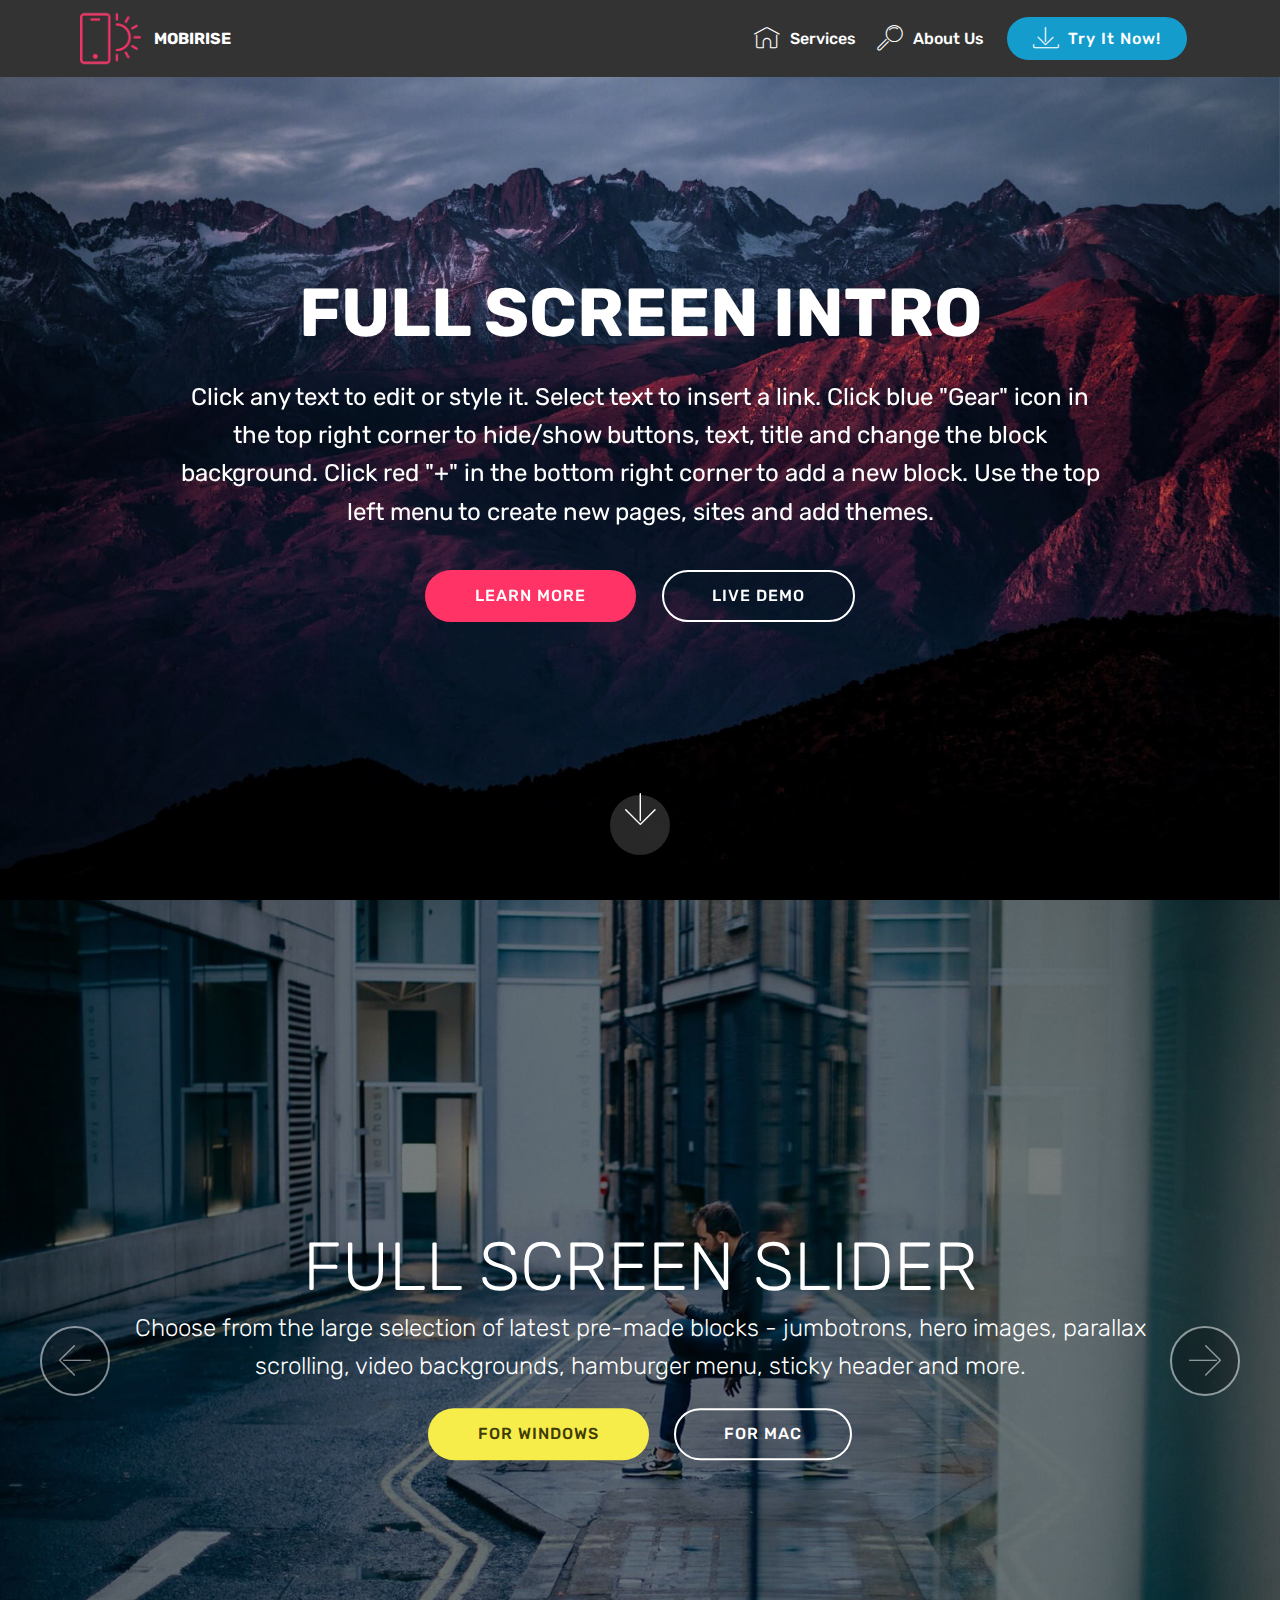
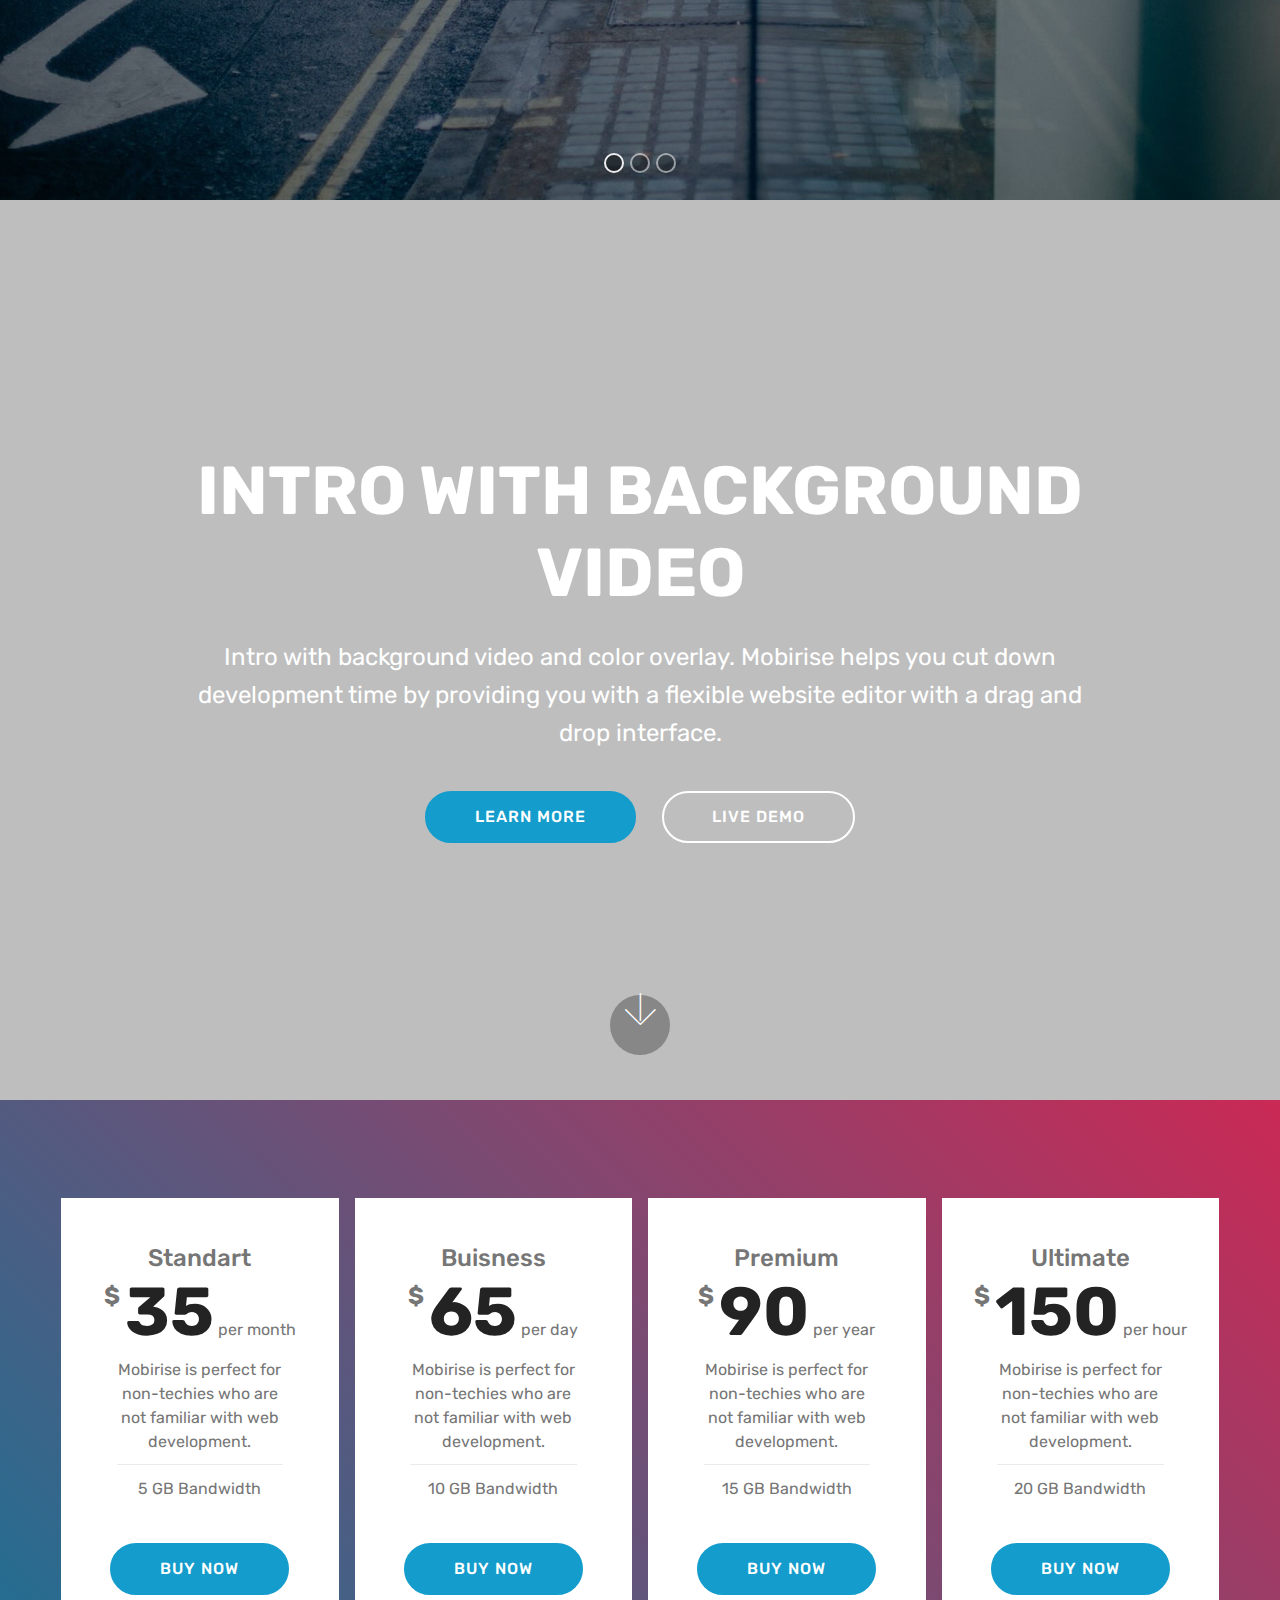
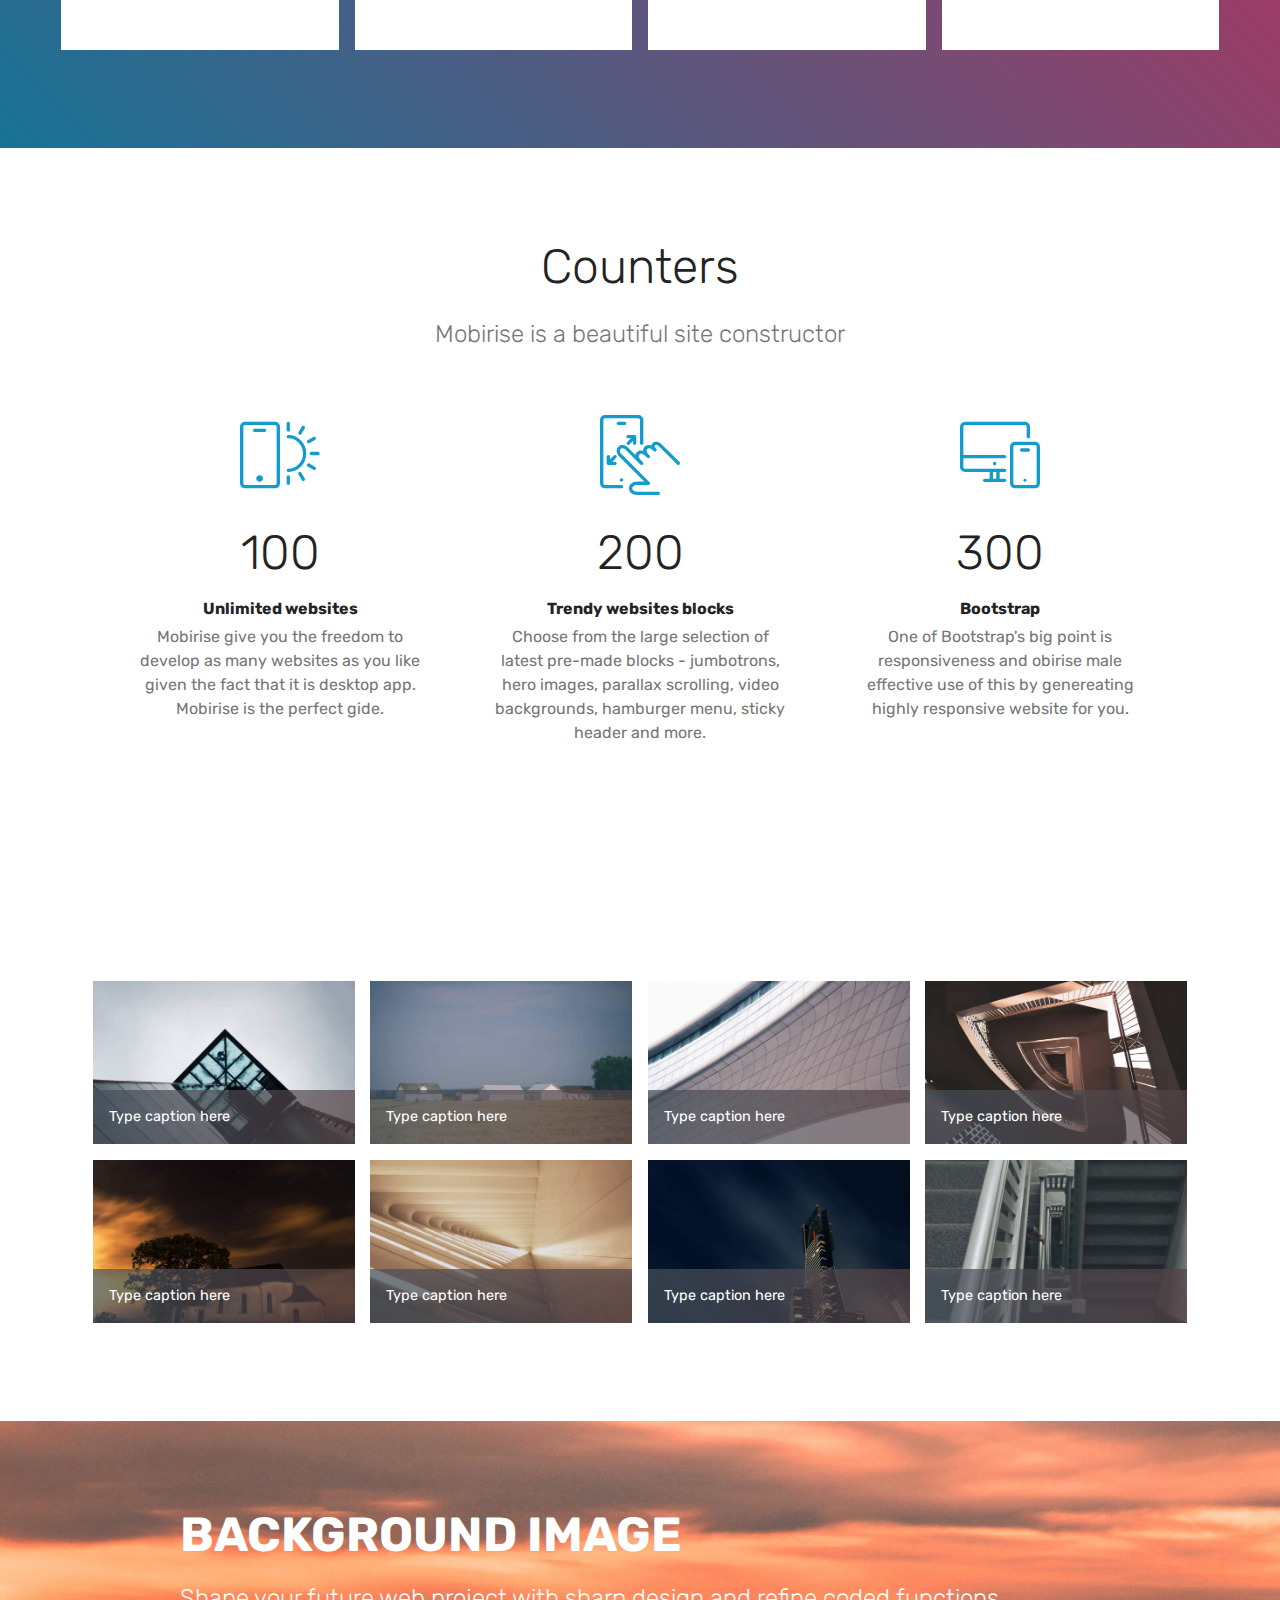
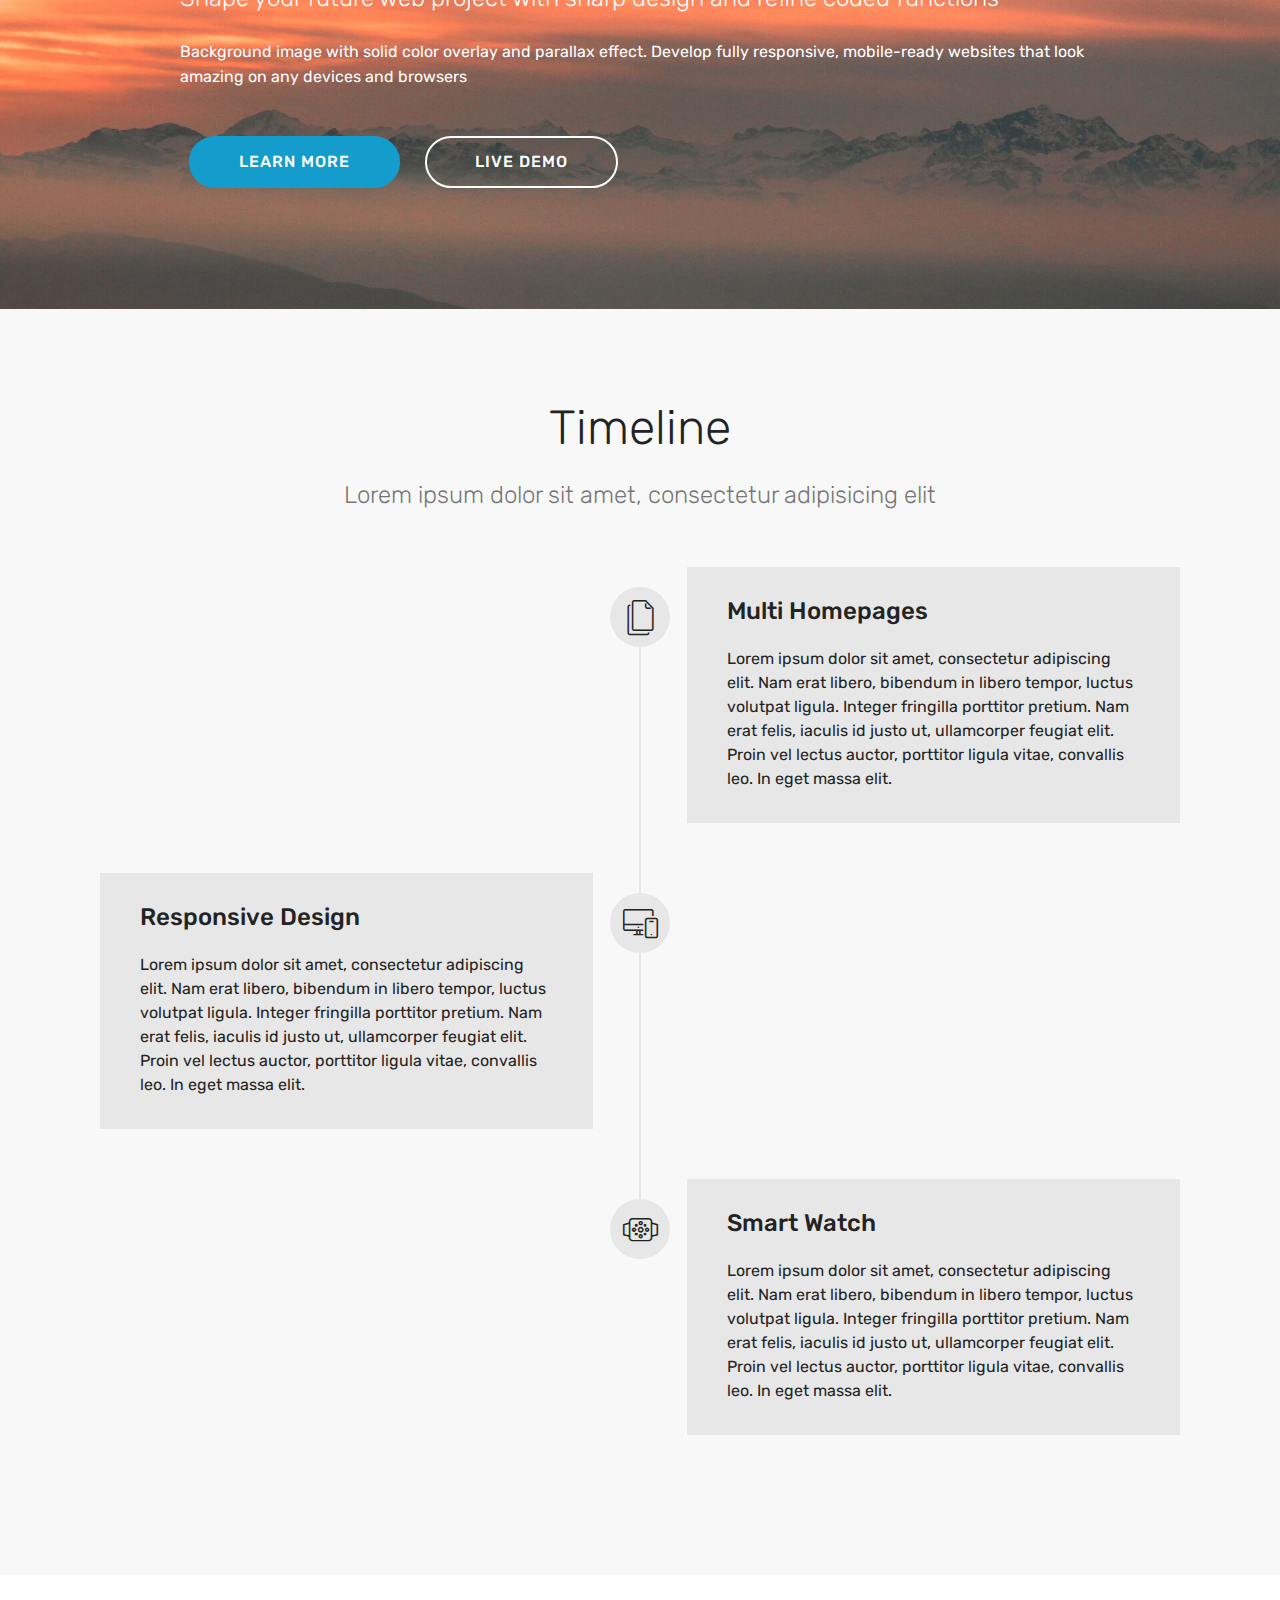
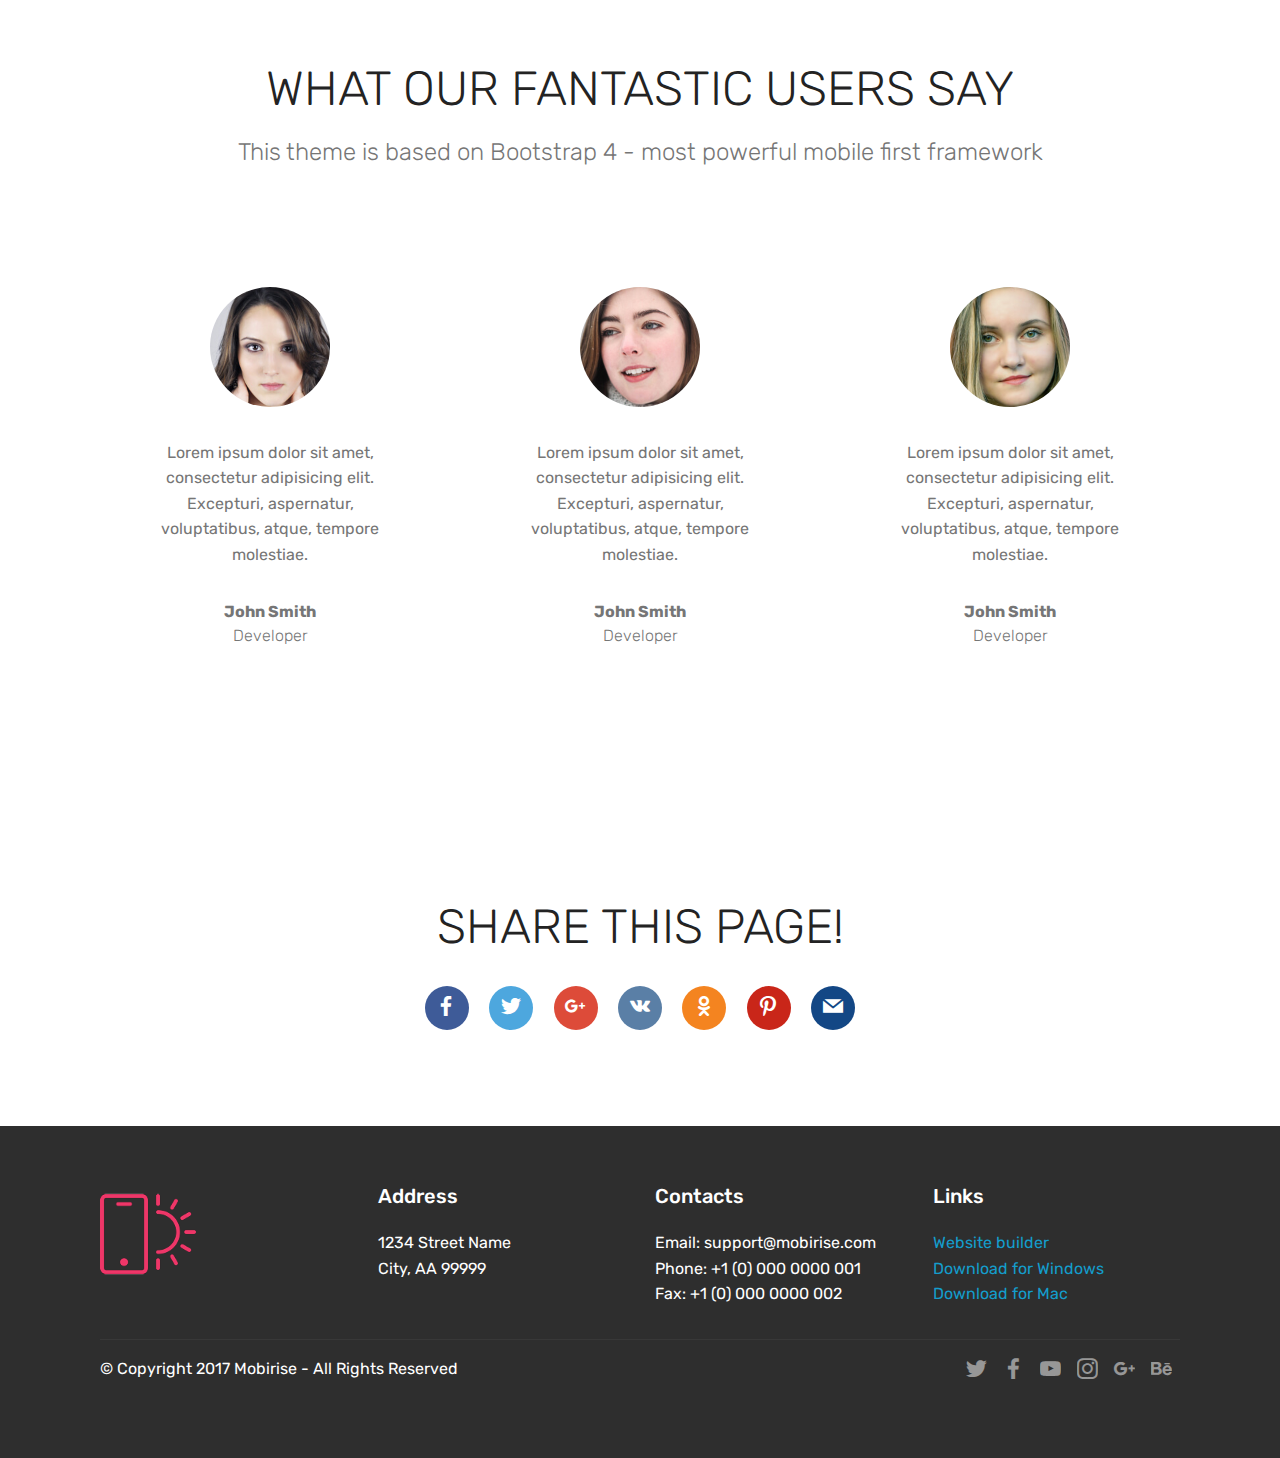
<file: index.html>
<!DOCTYPE html>
<html >
<head>
  <!-- Site made with Mobirise Website Builder v4.8.10, https://mobirise.com -->
  <meta charset="UTF-8">
  <meta http-equiv="X-UA-Compatible" content="IE=edge">
  <meta name="generator" content="Mobirise v4.8.10, mobirise.com">
  <meta name="viewport" content="width=device-width, initial-scale=1, minimum-scale=1">
  <link rel="shortcut icon" href="assets/images/logo2.png" type="image/x-icon">
  <meta name="description" content="">
  <title>Home</title>
  <link rel="stylesheet" href="assets/web/assets/mobirise-icons/mobirise-icons.css">
  <link rel="stylesheet" href="assets/tether/tether.min.css">
  <link rel="stylesheet" href="assets/bootstrap/css/bootstrap.min.css">
  <link rel="stylesheet" href="assets/bootstrap/css/bootstrap-grid.min.css">
  <link rel="stylesheet" href="assets/bootstrap/css/bootstrap-reboot.min.css">
  <link rel="stylesheet" href="assets/dropdown/css/style.css">
  <link rel="stylesheet" href="assets/socicon/css/styles.css">
  <link rel="stylesheet" href="assets/theme/css/style.css">
  <link rel="stylesheet" href="assets/gallery/style.css">
  <link rel="stylesheet" href="assets/mobirise/css/mbr-additional.css" type="text/css">
  
  
  
</head>
<body>
  <section class="menu cid-r8pKVK0vAr" once="menu" id="menu1-e">

    

    <nav class="navbar navbar-expand beta-menu navbar-dropdown align-items-center navbar-fixed-top navbar-toggleable-sm">
        <button class="navbar-toggler navbar-toggler-right" type="button" data-toggle="collapse" data-target="#navbarSupportedContent" aria-controls="navbarSupportedContent" aria-expanded="false" aria-label="Toggle navigation">
            <div class="hamburger">
                <span></span>
                <span></span>
                <span></span>
                <span></span>
            </div>
        </button>
        <div class="menu-logo">
            <div class="navbar-brand">
                <span class="navbar-logo">
                    <a href="https://mobirise.com">
                         <img src="assets/images/logo2.png" alt="Mobirise" style="height: 3.8rem;">
                    </a>
                </span>
                <span class="navbar-caption-wrap">
                    <a class="navbar-caption text-white display-4" href="https://mobirise.com">
                        MOBIRISE
                    </a>
                </span>
            </div>
        </div>
        <div class="collapse navbar-collapse" id="navbarSupportedContent">
            <ul class="navbar-nav nav-dropdown" data-app-modern-menu="true">
                <li class="nav-item">
                    <a class="nav-link link text-white display-4" href="https://mobirise.com">
                        <span class="mbri-home mbr-iconfont mbr-iconfont-btn"></span>
                        Services
                    </a>
                </li>
                <li class="nav-item">
                    <a class="nav-link link text-white display-4" href="https://mobirise.com">
                        <span class="mbri-search mbr-iconfont mbr-iconfont-btn"></span>
                        About Us
                    </a>
                </li>
            </ul>
            <div class="navbar-buttons mbr-section-btn"><a class="btn btn-sm btn-primary display-4" href="https://mobirise.com">
                    <span class="mbri-save mbr-iconfont mbr-iconfont-btn "></span>
                    Try It Now!
                </a></div>
        </div>
    </nav>
</section>

<section class="engine"><a href="https://mobirise.info/u">bootstrap responsive templates</a></section><section class="cid-r8pKVLLuwp mbr-fullscreen mbr-parallax-background" id="header2-f">

    

    

    <div class="container align-center">
        <div class="row justify-content-md-center">
            <div class="mbr-white col-md-10">
                <h1 class="mbr-section-title mbr-bold pb-3 mbr-fonts-style display-1">
                    FULL SCREEN INTRO
                </h1>
                
                <p class="mbr-text pb-3 mbr-fonts-style display-5">
                    Click any text to edit or style it. Select text to insert a link. Click blue "Gear" icon in the top right corner to hide/show buttons, text, title and change the block background. Click red "+" in the bottom right corner to add a new block. Use the top left menu to create new pages, sites and add themes.
                </p>
                <div class="mbr-section-btn">
                    <a class="btn btn-md btn-secondary display-4" href="https://mobirise.com">LEARN MORE</a>
                    <a class="btn btn-md btn-white-outline display-4" href="https://mobirise.com">LIVE DEMO</a>
                </div>
            </div>
        </div>
    </div>
    <div class="mbr-arrow hidden-sm-down" aria-hidden="true">
        <a href="#next">
            <i class="mbri-down mbr-iconfont"></i>
        </a>
    </div>
</section>

<section class="carousel slide cid-rdTdLifsln" data-interval="false" id="slider1-k">

    

    <div class="full-screen"><div class="mbr-slider slide carousel" data-pause="true" data-keyboard="false" data-ride="false" data-interval="false"><ol class="carousel-indicators"><li data-app-prevent-settings="" data-target="#slider1-k" class=" active" data-slide-to="0"></li><li data-app-prevent-settings="" data-target="#slider1-k" data-slide-to="1"></li><li data-app-prevent-settings="" data-target="#slider1-k" data-slide-to="2"></li></ol><div class="carousel-inner" role="listbox"><div class="carousel-item slider-fullscreen-image active" data-bg-video-slide="false" style="background-image: url(assets/images/1.jpg);"><div class="container container-slide"><div class="image_wrapper"><div class="mbr-overlay"></div><img src="assets/images/1.jpg"><div class="carousel-caption justify-content-center"><div class="col-10 align-center"><h2 class="mbr-fonts-style display-1">FULL SCREEN SLIDER</h2><p class="lead mbr-text mbr-fonts-style display-5">Choose from the large selection of latest pre-made blocks - jumbotrons, hero images, parallax scrolling, video backgrounds, hamburger menu, sticky header and more.</p><div class="mbr-section-btn" buttons="0"><a class="btn btn-success display-4" href="https://mobirise.com">FOR WINDOWS</a> <a class="btn  btn-white-outline display-4" href="https://mobirise.com">FOR MAC</a></div></div></div></div></div></div><div class="carousel-item slider-fullscreen-image" data-bg-video-slide="https://www.youtube.com/watch?v=fwkKc6M60-0"><div class="mbr-overlay"></div><div class="container container-slide"><div class="image_wrapper"><img src="assets/images/2.jpg" style="opacity: 0;"><div class="carousel-caption justify-content-center"><div class="col-10 align-left"><h2 class="mbr-fonts-style display-1">VIDEO SLIDE</h2><p class="lead mbr-text mbr-fonts-style display-5">Slide with youtube video background and color overlay. Title and text are aligned to the left.</p></div></div></div></div></div><div class="carousel-item slider-fullscreen-image" data-bg-video-slide="false" style="background-image: url(assets/images/3.jpg);"><div class="container container-slide"><div class="image_wrapper"><div class="mbr-overlay"></div><img src="assets/images/3.jpg"><div class="carousel-caption justify-content-center"><div class="col-10 align-right"><h2 class="mbr-fonts-style display-1">IMAGE SLIDE</h2><p class="lead mbr-text mbr-fonts-style display-5">Choose from the large selection of latest pre-made blocks - jumbotrons, hero images, parallax scrolling, video backgrounds, hamburger menu, sticky header and more.</p><div class="mbr-section-btn" buttons="0"><a class="btn btn-info display-4" href="https://mobirise.com">FOR WINDOWS</a> <a class="btn  btn-white-outline display-4" href="https://mobirise.com">FOR MAC</a></div></div></div></div></div></div></div><a data-app-prevent-settings="" class="carousel-control carousel-control-prev" role="button" data-slide="prev" href="#slider1-k"><span aria-hidden="true" class="mbri-left mbr-iconfont"></span><span class="sr-only">Previous</span></a><a data-app-prevent-settings="" class="carousel-control carousel-control-next" role="button" data-slide="next" href="#slider1-k"><span aria-hidden="true" class="mbri-right mbr-iconfont"></span><span class="sr-only">Next</span></a></div></div>

</section>

<section class="header6 cid-rco7Xk4TaL mbr-fullscreen" data-bg-video="http://www.youtube.com/watch?v=uNCr7NdOJgw" id="header6-i">

    

    <div class="mbr-overlay" style="opacity: 0.2; background-color: rgb(0, 0, 0);">
    </div>

    <div class="container">
        <div class="row justify-content-md-center">
            <div class="mbr-white col-md-10">
                <h1 class="mbr-section-title align-center mbr-bold pb-3 mbr-fonts-style display-1">
                    INTRO WITH BACKGROUND VIDEO
                </h1>
                <p class="mbr-text align-center pb-3 mbr-fonts-style display-5">
                    Intro with background video and color overlay. Mobirise helps you cut down development time by providing you with a flexible website editor with a drag and drop interface.
                </p>
                <div class="mbr-section-btn align-center">
                        <a class="btn btn-md btn-primary display-4" href="https://mobirise.co">LEARN MORE</a>
                        <a class="btn btn-md btn-white-outline display-4" href="https://mobirise.co">LIVE DEMO</a>
                </div>
            </div>
        </div>
    </div>

    <div class="mbr-arrow hidden-sm-down" aria-hidden="true">
        <a href="#next">
            <i class="mbri-down mbr-iconfont"></i>
        </a>
    </div>
</section>

<section class="cid-rdTdUjaj1i" id="pricing-tables1-l">

    

    
    <div class="container">
        <div class="media-container-row">

            <div class="plan col-12 mx-2 my-2 justify-content-center col-lg-3">
                <div class="plan-header text-center pt-5">
                    <h3 class="plan-title mbr-fonts-style display-5">
                        Standart
                    </h3>
                    <div class="plan-price">
                        <span class="price-value mbr-fonts-style display-5">
                            $
                        </span>
                        <span class="price-figure mbr-fonts-style display-1">
                              35</span>
                        <small class="price-term mbr-fonts-style display-7">
                            per month
                        </small>
                    </div>
                </div>
                <div class="plan-body pb-5">
                    <div class="plan-list align-center">
                        <ul class="list-group list-group-flush mbr-fonts-style display-7">
                            <li class="list-group-item">
                                Mobirise is perfect for non-techies who are not familiar with web development.
                            </li>
                            <li class="list-group-item">
                                5 GB Bandwidth
                            </li>
                        </ul>
                    </div>
                    <div class="mbr-section-btn text-center pt-4">
                        <a href="https://mobirise.co" class="btn btn-primary display-4">BUY NOW</a>
                    </div>
                </div>
            </div>

            <div class="plan col-12 mx-2 my-2 justify-content-center col-lg-3">
                <div class="plan-header text-center pt-5">
                    <h3 class="plan-title mbr-fonts-style display-5">
                        Buisness
                    </h3>
                    <div class="plan-price">
                        <span class="price-value mbr-fonts-style display-5">
                            $
                        </span>
                        <span class="price-figure mbr-fonts-style display-1">
                            65</span>
                        <small class="price-term mbr-fonts-style display-7">
                            per day
                        </small>
                    </div>
                </div>
                <div class="plan-body pb-5">
                    <div class="plan-list align-center">
                        <ul class="list-group list-group-flush mbr-fonts-style display-7">
                            <li class="list-group-item">
                                Mobirise is perfect for non-techies who are not familiar with web development.
                            </li>
                            <li class="list-group-item">
                                10 GB Bandwidth
                            </li>
                        </ul>
                    </div>
                    <div class="mbr-section-btn text-center pt-4">
                        <a href="https://mobirise.co" class="btn btn-primary display-4">BUY NOW</a>
                    </div>
                </div>
            </div>

            <div class="plan col-12 mx-2 my-2 justify-content-center col-lg-3">
                <div class="plan-header text-center pt-5">
                    <h3 class="plan-title mbr-fonts-style display-5">
                        Premium
                    </h3>
                    <div class="plan-price">
                        <span class="price-value mbr-fonts-style display-5">
                            $
                        </span>
                        <span class="price-figure mbr-fonts-style display-1">
                            90</span>
                        <small class="price-term mbr-fonts-style display-7">
                            per year
                        </small>
                    </div>
                </div>
                <div class="plan-body pb-5">
                    <div class="plan-list align-center">
                        <ul class="list-group list-group-flush mbr-fonts-style display-7">
                            <li class="list-group-item">
                                Mobirise is perfect for non-techies who are not familiar with web development.
                            </li>
                            <li class="list-group-item">
                                15 GB Bandwidth
                            </li>
                        </ul>
                    </div>
                    <div class="mbr-section-btn text-center pt-4">
                        <a href="https://mobirise.co" class="btn btn-primary display-4">BUY NOW</a>
                    </div>
                </div>
            </div>

            <div class="plan col-12 mx-2 my-2 justify-content-center col-lg-3">
                <div class="plan-header text-center pt-5">
                    <h3 class="plan-title mbr-fonts-style display-5">
                        Ultimate
                    </h3>
                    <div class="plan-price">
                        <span class="price-value mbr-fonts-style display-5">
                            $
                        </span>
                        <span class="price-figure mbr-fonts-style display-1">
                            150</span>
                        <small class="price-term mbr-fonts-style display-7">
                            per hour
                        </small>
                    </div>
                </div>
                <div class="plan-body pb-5">
                    <div class="plan-list align-center">
                        <ul class="list-group list-group-flush mbr-fonts-style display-7">
                            <li class="list-group-item">
                                Mobirise is perfect for non-techies who are not familiar with web development.
                            </li>
                            <li class="list-group-item">
                                20 GB Bandwidth
                            </li>
                        </ul>
                    </div>
                    <div class="mbr-section-btn text-center pt-4">
                        <a href="https://mobirise.co" class="btn btn-primary display-4">BUY NOW</a>
                    </div>
                </div>
            </div>
        </div>
    </div>
</section>

<section class="counters1 counters cid-rdTdX8Pl8u" id="counters1-m">

    

    

    <div class="container">
        <h2 class="mbr-section-title pb-3 align-center mbr-fonts-style display-2">
            Counters
        </h2>
        <h3 class="mbr-section-subtitle mbr-fonts-style display-5">
            Mobirise is a beautiful site constructor
        </h3>

        <div class="container pt-4 mt-2">
            <div class="media-container-row">
                <div class="card p-3 align-center col-12 col-md-6 col-lg-4">
                    <div class="panel-item p-3">
                        <div class="card-img pb-3">
                            <span class="mbri-mobirise mbr-iconfont"></span>
                        </div>

                        <div class="card-text">
                            <h3 class="count pt-3 pb-3 mbr-fonts-style display-2">
                                  100
                            </h3>
                            <h4 class="mbr-content-title mbr-bold mbr-fonts-style display-7">
                                Unlimited websites
                            </h4>
                            <p class="mbr-content-text mbr-fonts-style display-7">
                                Mobirise give you the freedom to develop as many websites as you like given the fact that it is desktop app. Mobirise is the perfect gide.
                            </p>
                        </div>
                    </div>
                </div>


                <div class="card p-3 align-center col-12 col-md-6 col-lg-4">
                    <div class="panel-item p-3">
                        <div class="card-img pb-3">
                            <span class="mbri-touch-swipe mbr-iconfont"></span>
                        </div>
                        <div class="card-text">
                            <h3 class="count pt-3 pb-3 mbr-fonts-style display-2">
                                  200
                            </h3>
                            <h4 class="mbr-content-title mbr-bold mbr-fonts-style display-7">
                                Trendy websites blocks
                            </h4>
                            <p class="mbr-content-text mbr-fonts-style display-7">
                                    Choose from the large selection of latest pre-made blocks - jumbotrons, hero images, parallax scrolling, video backgrounds, hamburger menu, sticky header and more.
                            </p>
                        </div>
                    </div>
                </div>

                <div class="card p-3 align-center col-12 col-md-6 col-lg-4">
                    <div class="panel-item p-3">
                        <div class="card-img pb-3">
                            <span class="mbri-responsive mbr-iconfont"></span>
                        </div>
                        <div class="card-text">
                            <h3 class="count pt-3 pb-3 mbr-fonts-style display-2">
                                  300
                            </h3>
                            <h4 class="mbr-content-title mbr-bold mbr-fonts-style display-7">
                                Bootstrap
                            </h4>
                            <p class="mbr-content-text mbr-fonts-style display-7">
                                    One of Bootstrap's big point is responsiveness and obirise male effective use of this by genereating highly responsive website for you.
                            </p>
                        </div>
                    </div>
                </div>


                
            </div>
        </div>
   </div>
</section>

<section class="mbr-gallery mbr-slider-carousel cid-rco7ZxpS8e" id="gallery1-j">

    

    <div class="container">
        <div><!-- Filter --><!-- Gallery --><div class="mbr-gallery-row"><div class="mbr-gallery-layout-default"><div><div><div class="mbr-gallery-item mbr-gallery-item--p1" data-video-url="false" data-tags="Awesome"><div href="#lb-gallery1-j" data-slide-to="0" data-toggle="modal"><img src="assets/images/gallery00.jpg" alt="" title=""><span class="icon-focus"></span><span class="mbr-gallery-title mbr-fonts-style display-7">Type caption here</span></div></div><div class="mbr-gallery-item mbr-gallery-item--p1" data-video-url="false" data-tags="Responsive"><div href="#lb-gallery1-j" data-slide-to="1" data-toggle="modal"><img src="assets/images/gallery01.jpg" alt="" title=""><span class="icon-focus"></span><span class="mbr-gallery-title mbr-fonts-style display-7">Type caption here</span></div></div><div class="mbr-gallery-item mbr-gallery-item--p1" data-video-url="false" data-tags="Creative"><div href="#lb-gallery1-j" data-slide-to="2" data-toggle="modal"><img src="assets/images/gallery02.jpg" alt="" title=""><span class="icon-focus"></span><span class="mbr-gallery-title mbr-fonts-style display-7">Type caption here</span></div></div><div class="mbr-gallery-item mbr-gallery-item--p1" data-video-url="false" data-tags="Animated"><div href="#lb-gallery1-j" data-slide-to="3" data-toggle="modal"><img src="assets/images/gallery03.jpg" alt="" title=""><span class="icon-focus"></span><span class="mbr-gallery-title mbr-fonts-style display-7">Type caption here</span></div></div><div class="mbr-gallery-item mbr-gallery-item--p1" data-video-url="false" data-tags="Awesome"><div href="#lb-gallery1-j" data-slide-to="4" data-toggle="modal"><img src="assets/images/gallery04.jpg" alt="" title=""><span class="icon-focus"></span><span class="mbr-gallery-title mbr-fonts-style display-7">Type caption here</span></div></div><div class="mbr-gallery-item mbr-gallery-item--p1" data-video-url="false" data-tags="Awesome"><div href="#lb-gallery1-j" data-slide-to="5" data-toggle="modal"><img src="assets/images/gallery05.jpg" alt="" title=""><span class="icon-focus"></span><span class="mbr-gallery-title mbr-fonts-style display-7">Type caption here</span></div></div><div class="mbr-gallery-item mbr-gallery-item--p1" data-video-url="false" data-tags="Responsive"><div href="#lb-gallery1-j" data-slide-to="6" data-toggle="modal"><img src="assets/images/gallery06.jpg" alt="" title=""><span class="icon-focus"></span><span class="mbr-gallery-title mbr-fonts-style display-7">Type caption here</span></div></div><div class="mbr-gallery-item mbr-gallery-item--p1" data-video-url="false" data-tags="Animated"><div href="#lb-gallery1-j" data-slide-to="7" data-toggle="modal"><img src="assets/images/gallery07.jpg" alt="" title=""><span class="icon-focus"></span><span class="mbr-gallery-title mbr-fonts-style display-7">Type caption here</span></div></div></div></div><div class="clearfix"></div></div></div><!-- Lightbox --><div data-app-prevent-settings="" class="mbr-slider modal fade carousel slide" tabindex="-1" data-keyboard="true" data-interval="false" id="lb-gallery1-j"><div class="modal-dialog"><div class="modal-content"><div class="modal-body"><div class="carousel-inner"><div class="carousel-item active"><img src="assets/images/gallery00.jpg" alt="" title=""></div><div class="carousel-item"><img src="assets/images/gallery01.jpg" alt="" title=""></div><div class="carousel-item"><img src="assets/images/gallery02.jpg" alt="" title=""></div><div class="carousel-item"><img src="assets/images/gallery03.jpg" alt="" title=""></div><div class="carousel-item"><img src="assets/images/gallery04.jpg" alt="" title=""></div><div class="carousel-item"><img src="assets/images/gallery05.jpg" alt="" title=""></div><div class="carousel-item"><img src="assets/images/gallery06.jpg" alt="" title=""></div><div class="carousel-item"><img src="assets/images/gallery07.jpg" alt="" title=""></div></div><a class="carousel-control carousel-control-prev" role="button" data-slide="prev" href="#lb-gallery1-j"><span class="mbri-left mbr-iconfont" aria-hidden="true"></span><span class="sr-only">Previous</span></a><a class="carousel-control carousel-control-next" role="button" data-slide="next" href="#lb-gallery1-j"><span class="mbri-right mbr-iconfont" aria-hidden="true"></span><span class="sr-only">Next</span></a><a class="close" href="#" role="button" data-dismiss="modal"><span class="sr-only">Close</span></a></div></div></div></div></div>
    </div>

</section>

<section class="mbr-section info3 cid-rdTe8qdh6M" id="info3-o">

    

    

    <div class="container">
        <div class="row justify-content-center">
            <div class="media-container-column title col-12 col-md-10">
                <h2 class="align-left mbr-bold mbr-white pb-3 mbr-fonts-style display-2">
                    BACKGROUND IMAGE
                </h2>
                <h3 class="mbr-section-subtitle align-left mbr-light mbr-white pb-3 mbr-fonts-style display-5">
                    Shape your future web project with sharp design and refine coded functions
                </h3>
                <p class="mbr-text align-left mbr-white mbr-fonts-style display-7">
                    Background image with solid color overlay and parallax effect. Develop fully responsive, mobile-ready websites that look amazing on any devices and browsers
                </p>
                <div class="mbr-section-btn align-left py-4">
                    <a class="btn btn-primary display-4" href="https://mobirise.co">LEARN MORE</a>
                    <a class="btn btn-white-outline display-4" href="https://mobirise.co">LIVE DEMO</a>
                </div>
            </div>
        </div>
    </div>
</section>

<section class="timeline2 cid-rdTe1sV2Fx" id="timeline2-n">

    

    

    <div class="container align-center">
        <h2 class="mbr-section-title pb-3 mbr-fonts-style display-2">
            Timeline
        </h2>
        <h3 class="mbr-section-subtitle pb-5 mbr-fonts-style display-5">
            Lorem ipsum dolor sit amet, consectetur adipisicing elit
        </h3>

        <div class="container timelines-container" mbri-timelines="">
            <div class="row timeline-element reverse separline">      
                <span class="iconsBackground">
                    <span class="mbri-pages mbr-iconfont"></span>
                </span>          
                <div class="col-xs-12 col-md-6 align-left">
                    <div class="timeline-text-content">
                        <h4 class="mbr-timeline-title pb-3 mbr-fonts-style display-5">
                            Multi Homepages
                        </h4>
                        <p class="mbr-timeline-text mbr-fonts-style display-7">
                            Lorem ipsum dolor sit amet, consectetur adipiscing elit. Nam erat libero, bibendum in libero tempor, luctus volutpat ligula. Integer fringilla porttitor pretium. Nam erat felis, iaculis id justo ut, ullamcorper feugiat elit. Proin vel lectus auctor, porttitor ligula vitae, convallis leo. In eget massa elit.
                        </p>
                     </div>
                </div>
            </div>

            <div class="row timeline-element  separline">
                <span class="iconsBackground">
                    <span class="mbri-responsive mbr-iconfont"></span>
                </span>
                <div class="col-xs-12 col-md-6 align-left ">
                    <div class="timeline-text-content">
                        <h4 class="mbr-timeline-title pb-3 mbr-fonts-style display-5">
                            Responsive Design
                        </h4>
                        <p class="mbr-timeline-text mbr-fonts-style display-7">
                            Lorem ipsum dolor sit amet, consectetur adipiscing elit. Nam erat libero, bibendum in libero tempor, luctus volutpat ligula. Integer fringilla porttitor pretium. Nam erat felis, iaculis id justo ut, ullamcorper feugiat elit. Proin vel lectus auctor, porttitor ligula vitae, convallis leo. In eget massa elit.
                        </p>
                    </div>
                </div>
            </div> 

            <div class="row timeline-element reverse">
                <span class="iconsBackground">
                    <span class="mbri-watch mbr-iconfont"></span>
                </span>
                <div class="col-xs-12 col-md-6 align-left">
                    <div class="timeline-text-content">
                        <h4 class="mbr-timeline-title pb-3 mbr-fonts-style display-5">
                            Smart Watch
                        </h4>      
                        <p class="mbr-timeline-text mbr-fonts-style display-7">
                            Lorem ipsum dolor sit amet, consectetur adipiscing elit. Nam erat libero, bibendum in libero tempor, luctus volutpat ligula. Integer fringilla porttitor pretium. Nam erat felis, iaculis id justo ut, ullamcorper feugiat elit. Proin vel lectus auctor, porttitor ligula vitae, convallis leo. In eget massa elit.
                        </p>
                    </div>
                </div>
            </div>

            

            

            

            

            

            

            

            

            
        </div>
    </div>
</section>

<section class="testimonials1 cid-rdTefRqqQ8" id="testimonials1-q">

    

    
    <div class="container">
        <div class="media-container-row">
            <div class="title col-12 align-center">
                <h2 class="pb-3 mbr-fonts-style display-2">
                    WHAT OUR FANTASTIC USERS SAY
                </h2>
                <h3 class="mbr-section-subtitle mbr-light pb-3 mbr-fonts-style display-5">
                    This theme is based on Bootstrap 4 - most powerful mobile first framework
                </h3>
            </div>
        </div>
    </div>

    <div class="container pt-3 mt-2">
        <div class="media-container-row">
            <div class="mbr-testimonial p-3 align-center col-12 col-md-6 col-lg-4">
                <div class="panel-item p-3">
                    <div class="card-block">
                        <div class="testimonial-photo">
                            <img src="assets/images/face1.jpg">
                        </div>
                        <p class="mbr-text mbr-fonts-style display-7">
                           Lorem ipsum dolor sit amet, consectetur adipisicing elit. Excepturi, aspernatur, voluptatibus, atque, tempore molestiae.
                        </p>
                    </div>
                    <div class="card-footer">
                        <div class="mbr-author-name mbr-bold mbr-fonts-style display-7">
                             John Smith
                        </div>
                        <small class="mbr-author-desc mbr-italic mbr-light mbr-fonts-style display-7">
                               Developer
                        </small>
                    </div>
                </div>
            </div>

            <div class="mbr-testimonial p-3 align-center col-12 col-md-6 col-lg-4">
                <div class="panel-item p-3">
                    <div class="card-block">
                        <div class="testimonial-photo">
                            <img src="assets/images/face2.jpg">
                        </div>
                        <p class="mbr-text mbr-fonts-style display-7">
                           Lorem ipsum dolor sit amet, consectetur adipisicing elit. Excepturi, aspernatur, voluptatibus, atque, tempore molestiae.
                        </p>
                    </div>
                    <div class="card-footer">
                        <div class="mbr-author-name mbr-bold mbr-fonts-style display-7">
                             John Smith
                        </div>
                        <small class="mbr-author-desc mbr-italic mbr-light mbr-fonts-style display-7">
                               Developer
                        </small>
                    </div>
                </div>
            </div>

            <div class="mbr-testimonial p-3 align-center col-12 col-md-6 col-lg-4">
                <div class="panel-item p-3">
                    <div class="card-block">
                        <div class="testimonial-photo">
                            <img src="assets/images/face3.jpg">
                        </div>
                        <p class="mbr-text mbr-fonts-style display-7">
                           Lorem ipsum dolor sit amet, consectetur adipisicing elit. Excepturi, aspernatur, voluptatibus, atque, tempore molestiae.
                        </p>
                    </div>
                    <div class="card-footer">
                        <div class="mbr-author-name mbr-bold mbr-fonts-style display-7">
                             John Smith
                        </div>
                        <small class="mbr-author-desc mbr-italic mbr-light mbr-fonts-style display-7">
                               Developer
                        </small>
                    </div>
                </div>
            </div>

            

            

            
        </div>
    </div>   
</section>

<section class="cid-rdTedwmyN4" id="social-buttons3-p">
    
    

    

    <div class="container">
        <div class="media-container-row">
            <div class="col-md-8 align-center">
                <h2 class="pb-3 mbr-section-title mbr-fonts-style display-2">
                    SHARE THIS PAGE!
                </h2>
                <div>
                    <div class="mbr-social-likes">
                        <span class="btn btn-social socicon-bg-facebook facebook mx-2" title="Share link on Facebook">
                            <i class="socicon socicon-facebook"></i>
                        </span>
                        <span class="btn btn-social twitter socicon-bg-twitter mx-2" title="Share link on Twitter">
                            <i class="socicon socicon-twitter"></i>
                        </span>
                        <span class="btn btn-social plusone socicon-bg-googleplus mx-2" title="Share link on Google+">
                            <i class="socicon socicon-googleplus"></i>
                        </span>
                        <span class="btn btn-social vkontakte socicon-bg-vkontakte mx-2" title="Share link on VKontakte">
                            <i class="socicon socicon-vkontakte"></i>
                        </span>
                        <span class="btn btn-social odnoklassniki socicon-bg-odnoklassniki mx-2" title="Share link on Odnoklassniki">
                            <i class="socicon socicon-odnoklassniki"></i>
                        </span>
                        <span class="btn btn-social pinterest socicon-bg-pinterest mx-2" title="Share link on Pinterest">
                            <i class="socicon socicon-pinterest"></i>
                        </span>
                        <span class="btn btn-social mailru socicon-bg-mail mx-2" title="Share link on Mailru">
                            <i class="socicon socicon-mail"></i>
                        </span>
                    </div>
                </div>
            </div>
        </div>
    </div>
</section>

<section class="cid-r8pKVNjXys" id="footer1-g">

    

    

    <div class="container">
        <div class="media-container-row content text-white">
            <div class="col-12 col-md-3">
                <div class="media-wrap">
                    <a href="https://mobirise.com/">
                        <img src="assets/images/logo2.png" alt="Mobirise">
                    </a>
                </div>
            </div>
            <div class="col-12 col-md-3 mbr-fonts-style display-7">
                <h5 class="pb-3">
                    Address
                </h5>
                <p class="mbr-text">
                    1234 Street Name
                    <br>City, AA 99999
                </p>
            </div>
            <div class="col-12 col-md-3 mbr-fonts-style display-7">
                <h5 class="pb-3">
                    Contacts
                </h5>
                <p class="mbr-text">
                    Email: support@mobirise.com
                    <br>Phone: +1 (0) 000 0000 001
                    <br>Fax: +1 (0) 000 0000 002
                </p>
            </div>
            <div class="col-12 col-md-3 mbr-fonts-style display-7">
                <h5 class="pb-3">
                    Links
                </h5>
                <p class="mbr-text">
                    <a class="text-primary" href="https://mobirise.com/">Website builder</a>
                    <br><a class="text-primary" href="https://mobirise.com/mobirise-free-win.zip">Download for Windows</a>
                    <br><a class="text-primary" href="https://mobirise.com/mobirise-free-mac.zip">Download for Mac</a>
                </p>
            </div>
        </div>
        <div class="footer-lower">
            <div class="media-container-row">
                <div class="col-sm-12">
                    <hr>
                </div>
            </div>
            <div class="media-container-row mbr-white">
                <div class="col-sm-6 copyright">
                    <p class="mbr-text mbr-fonts-style display-7">
                        © Copyright 2017 Mobirise - All Rights Reserved
                    </p>
                </div>
                <div class="col-md-6">
                    <div class="social-list align-right">
                        <div class="soc-item">
                            <a href="https://twitter.com/mobirise" target="_blank">
                                <span class="socicon-twitter socicon mbr-iconfont mbr-iconfont-social"></span>
                            </a>
                        </div>
                        <div class="soc-item">
                            <a href="https://www.facebook.com/pages/Mobirise/1616226671953247" target="_blank">
                                <span class="socicon-facebook socicon mbr-iconfont mbr-iconfont-social"></span>
                            </a>
                        </div>
                        <div class="soc-item">
                            <a href="https://www.youtube.com/c/mobirise" target="_blank">
                                <span class="socicon-youtube socicon mbr-iconfont mbr-iconfont-social"></span>
                            </a>
                        </div>
                        <div class="soc-item">
                            <a href="https://instagram.com/mobirise" target="_blank">
                                <span class="socicon-instagram socicon mbr-iconfont mbr-iconfont-social"></span>
                            </a>
                        </div>
                        <div class="soc-item">
                            <a href="https://plus.google.com/u/0/+Mobirise" target="_blank">
                                <span class="socicon-googleplus socicon mbr-iconfont mbr-iconfont-social"></span>
                            </a>
                        </div>
                        <div class="soc-item">
                            <a href="https://www.behance.net/Mobirise" target="_blank">
                                <span class="socicon-behance socicon mbr-iconfont mbr-iconfont-social"></span>
                            </a>
                        </div>
                    </div>
                </div>
            </div>
        </div>
    </div>
</section>


  <script src="assets/web/assets/jquery/jquery.min.js"></script>
  <script src="assets/popper/popper.min.js"></script>
  <script src="assets/tether/tether.min.js"></script>
  <script src="assets/bootstrap/js/bootstrap.min.js"></script>
  <script src="assets/smoothscroll/smooth-scroll.js"></script>
  <script src="assets/dropdown/js/script.min.js"></script>
  <script src="assets/touchswipe/jquery.touch-swipe.min.js"></script>
  <script src="assets/parallax/jarallax.min.js"></script>
  <script src="assets/ytplayer/jquery.mb.ytplayer.min.js"></script>
  <script src="assets/sociallikes/social-likes.js"></script>
  <script src="assets/bootstrapcarouselswipe/bootstrap-carousel-swipe.js"></script>
  <script src="assets/viewportchecker/jquery.viewportchecker.js"></script>
  <script src="assets/masonry/masonry.pkgd.min.js"></script>
  <script src="assets/imagesloaded/imagesloaded.pkgd.min.js"></script>
  <script src="assets/vimeoplayer/jquery.mb.vimeo_player.js"></script>
  <script src="assets/theme/js/script.js"></script>
  <script src="assets/gallery/player.min.js"></script>
  <script src="assets/gallery/script.js"></script>
  <script src="assets/slidervideo/script.js"></script>
  
  
</body>
</html>
</file>
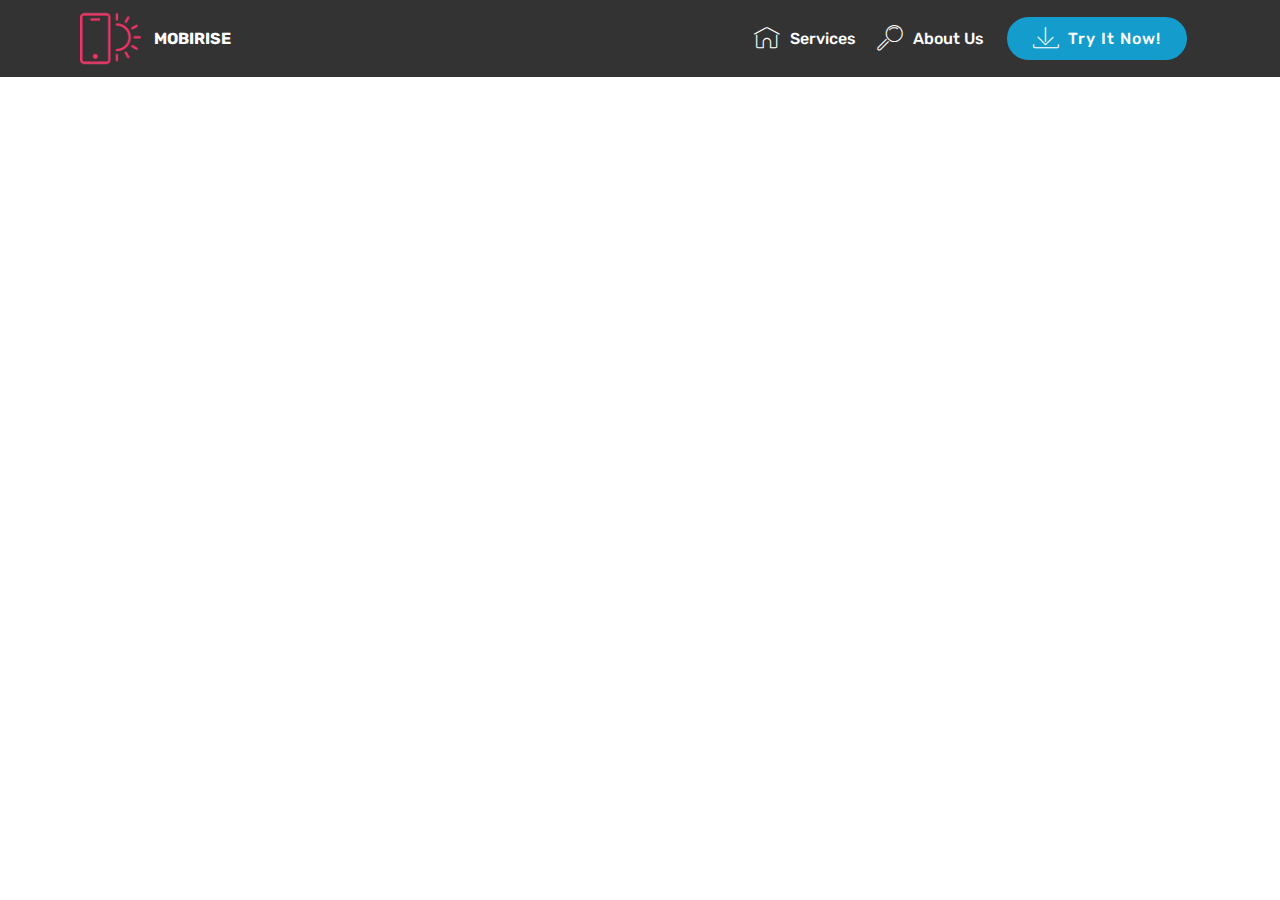
<file: page1.html>
<!DOCTYPE html>
<html >
<head>
  <!-- Site made with Mobirise Website Builder v4.8.10, https://mobirise.com -->
  <meta charset="UTF-8">
  <meta http-equiv="X-UA-Compatible" content="IE=edge">
  <meta name="generator" content="Mobirise v4.8.10, mobirise.com">
  <meta name="viewport" content="width=device-width, initial-scale=1, minimum-scale=1">
  <link rel="shortcut icon" href="assets/images/logo2.png" type="image/x-icon">
  <meta name="description" content="Site Builder Description">
  <title>Page 1</title>
  <link rel="stylesheet" href="assets/web/assets/mobirise-icons/mobirise-icons.css">
  <link rel="stylesheet" href="assets/tether/tether.min.css">
  <link rel="stylesheet" href="assets/bootstrap/css/bootstrap.min.css">
  <link rel="stylesheet" href="assets/bootstrap/css/bootstrap-grid.min.css">
  <link rel="stylesheet" href="assets/bootstrap/css/bootstrap-reboot.min.css">
  <link rel="stylesheet" href="assets/dropdown/css/style.css">
  <link rel="stylesheet" href="assets/theme/css/style.css">
  <link rel="stylesheet" href="assets/mobirise/css/mbr-additional.css" type="text/css">
  
  
  
</head>
<body>
  <section class="menu cid-r8pKVK0vAr" once="menu" id="menu1-h">

    

    <nav class="navbar navbar-expand beta-menu navbar-dropdown align-items-center navbar-fixed-top navbar-toggleable-sm">
        <button class="navbar-toggler navbar-toggler-right" type="button" data-toggle="collapse" data-target="#navbarSupportedContent" aria-controls="navbarSupportedContent" aria-expanded="false" aria-label="Toggle navigation">
            <div class="hamburger">
                <span></span>
                <span></span>
                <span></span>
                <span></span>
            </div>
        </button>
        <div class="menu-logo">
            <div class="navbar-brand">
                <span class="navbar-logo">
                    <a href="https://mobirise.com">
                         <img src="assets/images/logo2.png" alt="Mobirise" style="height: 3.8rem;">
                    </a>
                </span>
                <span class="navbar-caption-wrap">
                    <a class="navbar-caption text-white display-4" href="https://mobirise.com">
                        MOBIRISE
                    </a>
                </span>
            </div>
        </div>
        <div class="collapse navbar-collapse" id="navbarSupportedContent">
            <ul class="navbar-nav nav-dropdown" data-app-modern-menu="true">
                <li class="nav-item">
                    <a class="nav-link link text-white display-4" href="https://mobirise.com">
                        <span class="mbri-home mbr-iconfont mbr-iconfont-btn"></span>
                        Services
                    </a>
                </li>
                <li class="nav-item">
                    <a class="nav-link link text-white display-4" href="https://mobirise.com">
                        <span class="mbri-search mbr-iconfont mbr-iconfont-btn"></span>
                        About Us
                    </a>
                </li>
            </ul>
            <div class="navbar-buttons mbr-section-btn"><a class="btn btn-sm btn-primary display-4" href="https://mobirise.com">
                    <span class="mbri-save mbr-iconfont mbr-iconfont-btn "></span>
                    Try It Now!
                </a></div>
        </div>
    </nav>
</section>


  <section class="engine"><a href="https://mobirise.info/n">simple web templates</a></section><script src="assets/web/assets/jquery/jquery.min.js"></script>
  <script src="assets/popper/popper.min.js"></script>
  <script src="assets/tether/tether.min.js"></script>
  <script src="assets/bootstrap/js/bootstrap.min.js"></script>
  <script src="assets/smoothscroll/smooth-scroll.js"></script>
  <script src="assets/dropdown/js/script.min.js"></script>
  <script src="assets/touchswipe/jquery.touch-swipe.min.js"></script>
  <script src="assets/theme/js/script.js"></script>
  
  
</body>
</html>
</file>
<file: assets/web/assets/mobirise-icons/mobirise-icons.css>
@font-face {
  font-family: 'MobiriseIcons';
  src:  url('mobirise-icons.eot?spat4u');
  src:  url('mobirise-icons.eot?spat4u#iefix') format('embedded-opentype'),
    url('mobirise-icons.ttf?spat4u') format('truetype'),
    url('mobirise-icons.woff?spat4u') format('woff'),
    url('mobirise-icons.svg?spat4u#MobiriseIcons') format('svg');
  font-weight: normal;
  font-style: normal;
}

[class^="mbri-"], [class*=" mbri-"] {
  /* use !important to prevent issues with browser extensions that change fonts */
  font-family: MobiriseIcons !important;
  speak: none;
  font-style: normal;
  font-weight: normal;
  font-variant: normal;
  text-transform: none;
  line-height: 1;

  /* Better Font Rendering =========== */
  -webkit-font-smoothing: antialiased;
  -moz-osx-font-smoothing: grayscale;
}

.mbri-add-submenu:before {
  content: "\e900";
}
.mbri-alert:before {
  content: "\e901";
}
.mbri-align-center:before {
  content: "\e902";
}
.mbri-align-justify:before {
  content: "\e903";
}
.mbri-align-left:before {
  content: "\e904";
}
.mbri-align-right:before {
  content: "\e905";
}
.mbri-android:before {
  content: "\e906";
}
.mbri-apple:before {
  content: "\e907";
}
.mbri-arrow-down:before {
  content: "\e908";
}
.mbri-arrow-next:before {
  content: "\e909";
}
.mbri-arrow-prev:before {
  content: "\e90a";
}
.mbri-arrow-up:before {
  content: "\e90b";
}
.mbri-bold:before {
  content: "\e90c";
}
.mbri-bookmark:before {
  content: "\e90d";
}
.mbri-bootstrap:before {
  content: "\e90e";
}
.mbri-briefcase:before {
  content: "\e90f";
}
.mbri-browse:before {
  content: "\e910";
}
.mbri-bulleted-list:before {
  content: "\e911";
}
.mbri-calendar:before {
  content: "\e912";
}
.mbri-camera:before {
  content: "\e913";
}
.mbri-cart-add:before {
  content: "\e914";
}
.mbri-cart-full:before {
  content: "\e915";
}
.mbri-cash:before {
  content: "\e916";
}
.mbri-change-style:before {
  content: "\e917";
}
.mbri-chat:before {
  content: "\e918";
}
.mbri-clock:before {
  content: "\e919";
}
.mbri-close:before {
  content: "\e91a";
}
.mbri-cloud:before {
  content: "\e91b";
}
.mbri-code:before {
  content: "\e91c";
}
.mbri-contact-form:before {
  content: "\e91d";
}
.mbri-credit-card:before {
  content: "\e91e";
}
.mbri-cursor-click:before {
  content: "\e91f";
}
.mbri-cust-feedback:before {
  content: "\e920";
}
.mbri-database:before {
  content: "\e921";
}
.mbri-delivery:before {
  content: "\e922";
}
.mbri-desktop:before {
  content: "\e923";
}
.mbri-devices:before {
  content: "\e924";
}
.mbri-down:before {
  content: "\e925";
}
.mbri-download:before {
  content: "\e989";
}
.mbri-drag-n-drop:before {
  content: "\e927";
}
.mbri-drag-n-drop2:before {
  content: "\e928";
}
.mbri-edit:before {
  content: "\e929";
}
.mbri-edit2:before {
  content: "\e92a";
}
.mbri-error:before {
  content: "\e92b";
}
.mbri-extension:before {
  content: "\e92c";
}
.mbri-features:before {
  content: "\e92d";
}
.mbri-file:before {
  content: "\e92e";
}
.mbri-flag:before {
  content: "\e92f";
}
.mbri-folder:before {
  content: "\e930";
}
.mbri-gift:before {
  content: "\e931";
}
.mbri-github:before {
  content: "\e932";
}
.mbri-globe:before {
  content: "\e933";
}
.mbri-globe-2:before {
  content: "\e934";
}
.mbri-growing-chart:before {
  content: "\e935";
}
.mbri-hearth:before {
  content: "\e936";
}
.mbri-help:before {
  content: "\e937";
}
.mbri-home:before {
  content: "\e938";
}
.mbri-hot-cup:before {
  content: "\e939";
}
.mbri-idea:before {
  content: "\e93a";
}
.mbri-image-gallery:before {
  content: "\e93b";
}
.mbri-image-slider:before {
  content: "\e93c";
}
.mbri-info:before {
  content: "\e93d";
}
.mbri-italic:before {
  content: "\e93e";
}
.mbri-key:before {
  content: "\e93f";
}
.mbri-laptop:before {
  content: "\e940";
}
.mbri-layers:before {
  content: "\e941";
}
.mbri-left-right:before {
  content: "\e942";
}
.mbri-left:before {
  content: "\e943";
}
.mbri-letter:before {
  content: "\e944";
}
.mbri-like:before {
  content: "\e945";
}
.mbri-link:before {
  content: "\e946";
}
.mbri-lock:before {
  content: "\e947";
}
.mbri-login:before {
  content: "\e948";
}
.mbri-logout:before {
  content: "\e949";
}
.mbri-magic-stick:before {
  content: "\e94a";
}
.mbri-map-pin:before {
  content: "\e94b";
}
.mbri-menu:before {
  content: "\e94c";
}
.mbri-mobile:before {
  content: "\e94d";
}
.mbri-mobile2:before {
  content: "\e94e";
}
.mbri-mobirise:before {
  content: "\e94f";
}
.mbri-more-horizontal:before {
  content: "\e950";
}
.mbri-more-vertical:before {
  content: "\e951";
}
.mbri-music:before {
  content: "\e952";
}
.mbri-new-file:before {
  content: "\e953";
}
.mbri-numbered-list:before {
  content: "\e954";
}
.mbri-opened-folder:before {
  content: "\e955";
}
.mbri-pages:before {
  content: "\e956";
}
.mbri-paper-plane:before {
  content: "\e957";
}
.mbri-paperclip:before {
  content: "\e958";
}
.mbri-photo:before {
  content: "\e959";
}
.mbri-photos:before {
  content: "\e95a";
}
.mbri-pin:before {
  content: "\e95b";
}
.mbri-play:before {
  content: "\e95c";
}
.mbri-plus:before {
  content: "\e95d";
}
.mbri-preview:before {
  content: "\e95e";
}
.mbri-print:before {
  content: "\e95f";
}
.mbri-protect:before {
  content: "\e960";
}
.mbri-question:before {
  content: "\e961";
}
.mbri-quote-left:before {
  content: "\e962";
}
.mbri-quote-right:before {
  content: "\e963";
}
.mbri-refresh:before {
  content: "\e964";
}
.mbri-responsive:before {
  content: "\e965";
}
.mbri-right:before {
  content: "\e966";
}
.mbri-rocket:before {
  content: "\e967";
}
.mbri-sad-face:before {
  content: "\e968";
}
.mbri-sale:before {
  content: "\e969";
}
.mbri-save:before {
  content: "\e96a";
}
.mbri-search:before {
  content: "\e96b";
}
.mbri-setting:before {
  content: "\e96c";
}
.mbri-setting2:before {
  content: "\e96d";
}
.mbri-setting3:before {
  content: "\e96e";
}
.mbri-share:before {
  content: "\e96f";
}
.mbri-shopping-bag:before {
  content: "\e970";
}
.mbri-shopping-basket:before {
  content: "\e971";
}
.mbri-shopping-cart:before {
  content: "\e972";
}
.mbri-sites:before {
  content: "\e973";
}
.mbri-smile-face:before {
  content: "\e974";
}
.mbri-speed:before {
  content: "\e975";
}
.mbri-star:before {
  content: "\e976";
}
.mbri-success:before {
  content: "\e977";
}
.mbri-sun:before {
  content: "\e978";
}
.mbri-sun2:before {
  content: "\e979";
}
.mbri-tablet:before {
  content: "\e97a";
}
.mbri-tablet-vertical:before {
  content: "\e97b";
}
.mbri-target:before {
  content: "\e97c";
}
.mbri-timer:before {
  content: "\e97d";
}
.mbri-to-ftp:before {
  content: "\e97e";
}
.mbri-to-local-drive:before {
  content: "\e97f";
}
.mbri-touch-swipe:before {
  content: "\e980";
}
.mbri-touch:before {
  content: "\e981";
}
.mbri-trash:before {
  content: "\e982";
}
.mbri-underline:before {
  content: "\e983";
}
.mbri-unlink:before {
  content: "\e984";
}
.mbri-unlock:before {
  content: "\e985";
}
.mbri-up-down:before {
  content: "\e986";
}
.mbri-up:before {
  content: "\e987";
}
.mbri-update:before {
  content: "\e988";
}
.mbri-upload:before {
 content: "\e926"; 
}
.mbri-user:before {
  content: "\e98a";
}
.mbri-user2:before {
  content: "\e98b";
}
.mbri-users:before {
  content: "\e98c";
}
.mbri-video:before {
  content: "\e98d";
}
.mbri-video-play:before {
  content: "\e98e";
}
.mbri-watch:before {
  content: "\e98f";
}
.mbri-website-theme:before {
  content: "\e990";
}
.mbri-wifi:before {
  content: "\e991";
}
.mbri-windows:before {
  content: "\e992";
}
.mbri-zoom-out:before {
  content: "\e993";
}
.mbri-redo:before {
  content: "\e994";
}
.mbri-undo:before {
  content: "\e995";
}
</file>
<file: assets/dropdown/css/style.css>
.navbar-dropdown {
  left: 0;
  padding: 0;
  position: absolute;
  right: 0;
  top: 0;
  transition: all 0.45s ease;
  z-index: 1030;
  background: #282828; }
  .navbar-dropdown .navbar-logo {
    margin-right: 0.8rem;
    transition: margin 0.3s ease-in-out;
    vertical-align: middle; }
    .navbar-dropdown .navbar-logo img {
      height: 3.125rem;
      transition: all 0.3s ease-in-out; }
    .navbar-dropdown .navbar-logo.mbr-iconfont {
      font-size: 3.125rem;
      line-height: 3.125rem; }
  .navbar-dropdown .navbar-caption {
    font-weight: 700;
    white-space: normal;
    vertical-align: -4px;
    line-height: 3.125rem !important; }
    .navbar-dropdown .navbar-caption, .navbar-dropdown .navbar-caption:hover {
      color: inherit;
      text-decoration: none; }
  .navbar-dropdown .mbr-iconfont + .navbar-caption {
    vertical-align: -1px; }
  .navbar-dropdown.navbar-fixed-top {
    position: fixed; }
  .navbar-dropdown .navbar-brand span {
    vertical-align: -4px; }
  .navbar-dropdown.bg-color.transparent {
    background: none; }
  .navbar-dropdown.navbar-short .navbar-brand {
    padding: 0.625rem 0; }
    .navbar-dropdown.navbar-short .navbar-brand span {
      vertical-align: -1px; }
  .navbar-dropdown.navbar-short .navbar-caption {
    line-height: 2.375rem !important;
    vertical-align: -2px; }
  .navbar-dropdown.navbar-short .navbar-logo {
    margin-right: 0.5rem; }
    .navbar-dropdown.navbar-short .navbar-logo img {
      height: 2.375rem; }
    .navbar-dropdown.navbar-short .navbar-logo.mbr-iconfont {
      font-size: 2.375rem;
      line-height: 2.375rem; }
  .navbar-dropdown.navbar-short .mbr-table-cell {
    height: 3.625rem; }
  .navbar-dropdown .navbar-close {
    left: 0.6875rem;
    position: fixed;
    top: 0.75rem;
    z-index: 1000; }
  .navbar-dropdown .hamburger-icon {
    content: "";
    display: inline-block;
    vertical-align: middle;
    width: 16px;
    -webkit-box-shadow: 0 -6px 0 1px #282828,0 0 0 1px #282828,0 6px 0 1px #282828;
    -moz-box-shadow: 0 -6px 0 1px #282828,0 0 0 1px #282828,0 6px 0 1px #282828;
    box-shadow: 0 -6px 0 1px #282828,0 0 0 1px #282828,0 6px 0 1px #282828; }

.dropdown-menu .dropdown-toggle[data-toggle="dropdown-submenu"]::after {
  border-bottom: 0.35em solid transparent;
  border-left: 0.35em solid;
  border-right: 0;
  border-top: 0.35em solid transparent;
  margin-left: 0.3rem; }

.dropdown-menu .dropdown-item:focus {
  outline: 0; }

.nav-dropdown {
  font-size: 0.75rem;
  font-weight: 500;
  height: auto !important; }
  .nav-dropdown .nav-btn {
    padding-left: 1rem; }
  .nav-dropdown .link {
    margin: .667em 1.667em;
    font-weight: 500;
    padding: 0;
    transition: color .2s ease-in-out; }
    .nav-dropdown .link.dropdown-toggle {
      margin-right: 2.583em; }
      .nav-dropdown .link.dropdown-toggle::after {
        margin-left: .25rem;
        border-top: 0.35em solid;
        border-right: 0.35em solid transparent;
        border-left: 0.35em solid transparent;
        border-bottom: 0; }
      .nav-dropdown .link.dropdown-toggle[aria-expanded="true"] {
        margin: 0;
        padding: 0.667em 3.263em  0.667em 1.667em; }
  .nav-dropdown .link::after,
  .nav-dropdown .dropdown-item::after {
    color: inherit; }
  .nav-dropdown .btn {
    font-size: 0.75rem;
    font-weight: 700;
    letter-spacing: 0;
    margin-bottom: 0;
    padding-left: 1.25rem;
    padding-right: 1.25rem; }
  .nav-dropdown .dropdown-menu {
    border-radius: 0;
    border: 0;
    left: 0;
    margin: 0;
    padding-bottom: 1.25rem;
    padding-top: 1.25rem;
    position: relative; }
  .nav-dropdown .dropdown-submenu {
    margin-left: 0.125rem;
    top: 0; }
  .nav-dropdown .dropdown-item {
    font-weight: 500;
    line-height: 2;
    padding: 0.3846em 4.615em 0.3846em 1.5385em;
    position: relative;
    transition: color .2s ease-in-out, background-color .2s ease-in-out; }
    .nav-dropdown .dropdown-item::after {
      margin-top: -0.3077em;
      position: absolute;
      right: 1.1538em;
      top: 50%; }
    .nav-dropdown .dropdown-item:focus, .nav-dropdown .dropdown-item:hover {
      background: none; }

@media (max-width: 767px) {
  .nav-dropdown.navbar-toggleable-sm {
    bottom: 0;
    display: none;
    left: 0;
    overflow-x: hidden;
    position: fixed;
    top: 0;
    transform: translateX(-100%);
    -ms-transform: translateX(-100%);
    -webkit-transform: translateX(-100%);
    width: 18.75rem;
    z-index: 999; } }
.nav-dropdown.navbar-toggleable-xl {
  bottom: 0;
  display: none;
  left: 0;
  overflow-x: hidden;
  position: fixed;
  top: 0;
  transform: translateX(-100%);
  -ms-transform: translateX(-100%);
  -webkit-transform: translateX(-100%);
  width: 18.75rem;
  z-index: 999; }

.nav-dropdown-sm {
  display: block !important;
  overflow-x: hidden;
  overflow: auto;
  padding-top: 3.875rem; }
  .nav-dropdown-sm::after {
    content: "";
    display: block;
    height: 3rem;
    width: 100%; }
  .nav-dropdown-sm.collapse.in ~ .navbar-close {
    display: block !important; }
  .nav-dropdown-sm.collapsing, .nav-dropdown-sm.collapse.in {
    transform: translateX(0);
    -ms-transform: translateX(0);
    -webkit-transform: translateX(0);
    transition: all 0.25s ease-out;
    -webkit-transition: all 0.25s ease-out;
    background: #282828; }
  .nav-dropdown-sm.collapsing[aria-expanded="false"] {
    transform: translateX(-100%);
    -ms-transform: translateX(-100%);
    -webkit-transform: translateX(-100%); }
  .nav-dropdown-sm .nav-item {
    display: block;
    margin-left: 0 !important;
    padding-left: 0; }
  .nav-dropdown-sm .link,
  .nav-dropdown-sm .dropdown-item {
    border-top: 1px dotted rgba(255, 255, 255, 0.1);
    font-size: 0.8125rem;
    line-height: 1.6;
    margin: 0 !important;
    padding: 0.875rem 2.4rem 0.875rem 1.5625rem !important;
    position: relative;
    white-space: normal; }
    .nav-dropdown-sm .link:focus, .nav-dropdown-sm .link:hover,
    .nav-dropdown-sm .dropdown-item:focus,
    .nav-dropdown-sm .dropdown-item:hover {
      background: rgba(0, 0, 0, 0.2) !important;
      color: #c0a375; }
  .nav-dropdown-sm .nav-btn {
    position: relative;
    padding: 1.5625rem 1.5625rem 0 1.5625rem; }
    .nav-dropdown-sm .nav-btn::before {
      border-top: 1px dotted rgba(255, 255, 255, 0.1);
      content: "";
      left: 0;
      position: absolute;
      top: 0;
      width: 100%; }
    .nav-dropdown-sm .nav-btn + .nav-btn {
      padding-top: 0.625rem; }
      .nav-dropdown-sm .nav-btn + .nav-btn::before {
        display: none; }
  .nav-dropdown-sm .btn {
    padding: 0.625rem 0; }
  .nav-dropdown-sm .dropdown-toggle[data-toggle="dropdown-submenu"]::after {
    margin-left: .25rem;
    border-top: 0.35em solid;
    border-right: 0.35em solid transparent;
    border-left: 0.35em solid transparent;
    border-bottom: 0; }
  .nav-dropdown-sm .dropdown-toggle[data-toggle="dropdown-submenu"][aria-expanded="true"]::after {
    border-top: 0;
    border-right: 0.35em solid transparent;
    border-left: 0.35em solid transparent;
    border-bottom: 0.35em solid; }
  .nav-dropdown-sm .dropdown-menu {
    margin: 0;
    padding: 0;
    position: relative;
    top: 0;
    left: 0;
    width: 100%;
    border: 0;
    float: none;
    border-radius: 0;
    background: none; }
  .nav-dropdown-sm .dropdown-submenu {
    left: 100%;
    margin-left: 0.125rem;
    margin-top: -1.25rem;
    top: 0; }

.navbar-toggleable-sm .nav-dropdown .dropdown-menu {
  position: absolute; }

.navbar-toggleable-sm .nav-dropdown .dropdown-submenu {
  left: 100%;
  margin-left: 0.125rem;
  margin-top: -1.25rem;
  top: 0; }

.navbar-toggleable-sm.opened .nav-dropdown .dropdown-menu {
  position: relative; }

.navbar-toggleable-sm.opened .nav-dropdown .dropdown-submenu {
  left: 0;
  margin-left: 00rem;
  margin-top: 0rem;
  top: 0; }

.is-builder .nav-dropdown.collapsing {
  transition: none !important; }

/*# sourceMappingURL=style.css.map */
</file>
<file: assets/socicon/css/styles.css>
@charset "UTF-8";

@font-face {
  font-family: "socicon";
  src:url("../fonts/socicon.eot");
  src:url("../fonts/socicon.eot?#iefix") format("embedded-opentype"),
    url("../fonts/socicon.woff") format("woff"),
    url("../fonts/socicon.ttf") format("truetype"),
    url("../fonts/socicon.svg#socicon") format("svg");
  font-weight: normal;
  font-style: normal;

}

[data-icon]:before {
  font-family: "socicon" !important;
  content: attr(data-icon);
  font-style: normal !important;
  font-weight: normal !important;
  font-variant: normal !important;
  text-transform: none !important;
  speak: none;
  line-height: 1;
  -webkit-font-smoothing: antialiased;
  -moz-osx-font-smoothing: grayscale;
}

[class^="socicon-"]:before,
[class*=" socicon-"]:before {
  font-family: "socicon" !important;
  font-style: normal !important;
  font-weight: normal !important;
  font-variant: normal !important;
  text-transform: none !important;
  speak: none;
  line-height: 1;
  -webkit-font-smoothing: antialiased;
  -moz-osx-font-smoothing: grayscale;
}

.socicon-modelmayhem:before {
  content: "\e000";
}
.socicon-mixcloud:before {
  content: "\e001";
}
.socicon-drupal:before {
  content: "\e002";
}
.socicon-swarm:before {
  content: "\e003";
}
.socicon-istock:before {
  content: "\e004";
}
.socicon-yammer:before {
  content: "\e005";
}
.socicon-ello:before {
  content: "\e006";
}
.socicon-stackoverflow:before {
  content: "\e007";
}
.socicon-persona:before {
  content: "\e008";
}
.socicon-triplej:before {
  content: "\e009";
}
.socicon-houzz:before {
  content: "\e00a";
}
.socicon-rss:before {
  content: "\e00b";
}
.socicon-paypal:before {
  content: "\e00c";
}
.socicon-odnoklassniki:before {
  content: "\e00d";
}
.socicon-airbnb:before {
  content: "\e00e";
}
.socicon-periscope:before {
  content: "\e00f";
}
.socicon-outlook:before {
  content: "\e010";
}
.socicon-coderwall:before {
  content: "\e011";
}
.socicon-tripadvisor:before {
  content: "\e012";
}
.socicon-appnet:before {
  content: "\e013";
}
.socicon-goodreads:before {
  content: "\e014";
}
.socicon-tripit:before {
  content: "\e015";
}
.socicon-lanyrd:before {
  content: "\e016";
}
.socicon-slideshare:before {
  content: "\e017";
}
.socicon-buffer:before {
  content: "\e018";
}
.socicon-disqus:before {
  content: "\e019";
}
.socicon-vkontakte:before {
  content: "\e01a";
}
.socicon-whatsapp:before {
  content: "\e01b";
}
.socicon-patreon:before {
  content: "\e01c";
}
.socicon-storehouse:before {
  content: "\e01d";
}
.socicon-pocket:before {
  content: "\e01e";
}
.socicon-mail:before {
  content: "\e01f";
}
.socicon-blogger:before {
  content: "\e020";
}
.socicon-technorati:before {
  content: "\e021";
}
.socicon-reddit:before {
  content: "\e022";
}
.socicon-dribbble:before {
  content: "\e023";
}
.socicon-stumbleupon:before {
  content: "\e024";
}
.socicon-digg:before {
  content: "\e025";
}
.socicon-envato:before {
  content: "\e026";
}
.socicon-behance:before {
  content: "\e027";
}
.socicon-delicious:before {
  content: "\e028";
}
.socicon-deviantart:before {
  content: "\e029";
}
.socicon-forrst:before {
  content: "\e02a";
}
.socicon-play:before {
  content: "\e02b";
}
.socicon-zerply:before {
  content: "\e02c";
}
.socicon-wikipedia:before {
  content: "\e02d";
}
.socicon-apple:before {
  content: "\e02e";
}
.socicon-flattr:before {
  content: "\e02f";
}
.socicon-github:before {
  content: "\e030";
}
.socicon-renren:before {
  content: "\e031";
}
.socicon-friendfeed:before {
  content: "\e032";
}
.socicon-newsvine:before {
  content: "\e033";
}
.socicon-identica:before {
  content: "\e034";
}
.socicon-bebo:before {
  content: "\e035";
}
.socicon-zynga:before {
  content: "\e036";
}
.socicon-steam:before {
  content: "\e037";
}
.socicon-xbox:before {
  content: "\e038";
}
.socicon-windows:before {
  content: "\e039";
}
.socicon-qq:before {
  content: "\e03a";
}
.socicon-douban:before {
  content: "\e03b";
}
.socicon-meetup:before {
  content: "\e03c";
}
.socicon-playstation:before {
  content: "\e03d";
}
.socicon-android:before {
  content: "\e03e";
}
.socicon-snapchat:before {
  content: "\e03f";
}
.socicon-twitter:before {
  content: "\e040";
}
.socicon-facebook:before {
  content: "\e041";
}
.socicon-googleplus:before {
  content: "\e042";
}
.socicon-pinterest:before {
  content: "\e043";
}
.socicon-foursquare:before {
  content: "\e044";
}
.socicon-yahoo:before {
  content: "\e045";
}
.socicon-skype:before {
  content: "\e046";
}
.socicon-yelp:before {
  content: "\e047";
}
.socicon-feedburner:before {
  content: "\e048";
}
.socicon-linkedin:before {
  content: "\e049";
}
.socicon-viadeo:before {
  content: "\e04a";
}
.socicon-xing:before {
  content: "\e04b";
}
.socicon-myspace:before {
  content: "\e04c";
}
.socicon-soundcloud:before {
  content: "\e04d";
}
.socicon-spotify:before {
  content: "\e04e";
}
.socicon-grooveshark:before {
  content: "\e04f";
}
.socicon-lastfm:before {
  content: "\e050";
}
.socicon-youtube:before {
  content: "\e051";
}
.socicon-vimeo:before {
  content: "\e052";
}
.socicon-dailymotion:before {
  content: "\e053";
}
.socicon-vine:before {
  content: "\e054";
}
.socicon-flickr:before {
  content: "\e055";
}
.socicon-500px:before {
  content: "\e056";
}
.socicon-wordpress:before {
  content: "\e058";
}
.socicon-tumblr:before {
  content: "\e059";
}
.socicon-twitch:before {
  content: "\e05a";
}
.socicon-8tracks:before {
  content: "\e05b";
}
.socicon-amazon:before {
  content: "\e05c";
}
.socicon-icq:before {
  content: "\e05d";
}
.socicon-smugmug:before {
  content: "\e05e";
}
.socicon-ravelry:before {
  content: "\e05f";
}
.socicon-weibo:before {
  content: "\e060";
}
.socicon-baidu:before {
  content: "\e061";
}
.socicon-angellist:before {
  content: "\e062";
}
.socicon-ebay:before {
  content: "\e063";
}
.socicon-imdb:before {
  content: "\e064";
}
.socicon-stayfriends:before {
  content: "\e065";
}
.socicon-residentadvisor:before {
  content: "\e066";
}
.socicon-google:before {
  content: "\e067";
}
.socicon-yandex:before {
  content: "\e068";
}
.socicon-sharethis:before {
  content: "\e069";
}
.socicon-bandcamp:before {
  content: "\e06a";
}
.socicon-itunes:before {
  content: "\e06b";
}
.socicon-deezer:before {
  content: "\e06c";
}
.socicon-telegram:before {
  content: "\e06e";
}
.socicon-openid:before {
  content: "\e06f";
}
.socicon-amplement:before {
  content: "\e070";
}
.socicon-viber:before {
  content: "\e071";
}
.socicon-zomato:before {
  content: "\e072";
}
.socicon-draugiem:before {
  content: "\e074";
}
.socicon-endomodo:before {
  content: "\e075";
}
.socicon-filmweb:before {
  content: "\e076";
}
.socicon-stackexchange:before {
  content: "\e077";
}
.socicon-wykop:before {
  content: "\e078";
}
.socicon-teamspeak:before {
  content: "\e079";
}
.socicon-teamviewer:before {
  content: "\e07a";
}
.socicon-ventrilo:before {
  content: "\e07b";
}
.socicon-younow:before {
  content: "\e07c";
}
.socicon-raidcall:before {
  content: "\e07d";
}
.socicon-mumble:before {
  content: "\e07e";
}
.socicon-medium:before {
  content: "\e06d";
}
.socicon-bebee:before {
  content: "\e07f";
}
.socicon-hitbox:before {
  content: "\e080";
}
.socicon-reverbnation:before {
  content: "\e081";
}
.socicon-formulr:before {
  content: "\e082";
}
.socicon-instagram:before {
  content: "\e057";
}
.socicon-battlenet:before {
  content: "\e083";
}
.socicon-chrome:before {
  content: "\e084";
}
.socicon-discord:before {
  content: "\e086";
}
.socicon-issuu:before {
  content: "\e087";
}
.socicon-macos:before {
  content: "\e088";
}
.socicon-firefox:before {
  content: "\e089";
}
.socicon-opera:before {
  content: "\e08d";
}
.socicon-keybase:before {
  content: "\e090";
}
.socicon-alliance:before {
  content: "\e091";
}
.socicon-livejournal:before {
  content: "\e092";
}
.socicon-googlephotos:before {
  content: "\e093";
}
.socicon-horde:before {
  content: "\e094";
}
.socicon-etsy:before {
  content: "\e095";
}
.socicon-zapier:before {
  content: "\e096";
}
.socicon-google-scholar:before {
  content: "\e097";
}
.socicon-researchgate:before {
  content: "\e098";
}
.socicon-wechat:before {
  content: "\e099";
}
.socicon-strava:before {
  content: "\e09a";
}
.socicon-line:before {
  content: "\e09b";
}
.socicon-lyft:before {
  content: "\e09c";
}
.socicon-uber:before {
  content: "\e09d";
}
.socicon-songkick:before {
  content: "\e09e";
}
.socicon-viewbug:before {
  content: "\e09f";
}
.socicon-googlegroups:before {
  content: "\e0a0";
}
.socicon-quora:before {
  content: "\e073";
}
.socicon-diablo:before {
  content: "\e085";
}
.socicon-blizzard:before {
  content: "\e0a1";
}
.socicon-hearthstone:before {
  content: "\e08b";
}
.socicon-heroes:before {
  content: "\e08a";
}
.socicon-overwatch:before {
  content: "\e08c";
}
.socicon-warcraft:before {
  content: "\e08e";
}
.socicon-starcraft:before {
  content: "\e08f";
}
.socicon-beam:before {
  content: "\e0a2";
}
.socicon-curse:before {
  content: "\e0a3";
}
.socicon-player:before {
  content: "\e0a4";
}
.socicon-streamjar:before {
  content: "\e0a5";
}
.socicon-nintendo:before {
  content: "\e0a6";
}
.socicon-hellocoton:before {
  content: "\e0a7";
}
</file>
<file: assets/theme/css/style.css>
/*!
 * Mobirise v4 theme (https://mobirise.com/)
 * Copyright 2017 Mobirise
 */
section {
  background-color: #eeeeee; }

section,
.container,
.container-fluid {
  position: relative;
  word-wrap: break-word; }

a.mbr-iconfont:hover {
  text-decoration: none; }

.article .lead p, .article .lead ul, .article .lead ol, .article .lead pre, .article .lead blockquote {
  margin-bottom: 0; }

a {
  font-style: normal;
  font-weight: 400;
  cursor: pointer; }
  a, a:hover {
    text-decoration: none; }

figure {
  margin-bottom: 0; }

body {
  color: #232323; }

h1, h2, h3, h4, h5, h6,
.h1, .h2, .h3, .h4, .h5, .h6,
.display-1, .display-2, .display-3, .display-4 {
  line-height: 1;
  word-break: break-word;
  word-wrap: break-word; }

b, strong {
  font-weight: bold; }

blockquote {
  padding: 10px 0 10px 20px;
  position: relative;
  border-left: 2px solid;
  border-color: #ff3366; }

input:-webkit-autofill, input:-webkit-autofill:hover, input:-webkit-autofill:focus, input:-webkit-autofill:active {
  transition-delay: 9999s;
  transition-property: background-color, color; }

textarea[type="hidden"] {
  display: none; }

body {
  position: relative; }

section {
  background-position: 50% 50%;
  background-repeat: no-repeat;
  background-size: cover; }
  section .mbr-background-video,
  section .mbr-background-video-preview {
    position: absolute;
    bottom: 0;
    left: 0;
    right: 0;
    top: 0; }

.hidden {
  visibility: hidden; }

.mbr-z-index20 {
  z-index: 20; }

/*! Base colors */
.mbr-white {
  color: #ffffff; }

.mbr-black {
  color: #000000; }

.mbr-bg-white {
  background-color: #ffffff; }

.mbr-bg-black {
  background-color: #000000; }

/*! Text-aligns */
.align-left {
  text-align: left; }

.align-center {
  text-align: center; }

.align-right {
  text-align: right; }

@media (max-width: 767px) {
  .align-left, .align-center, .align-right, .mbr-section-btn, .mbr-section-title {
    text-align: center; } }
/*! Font-weight  */
.mbr-light {
  font-weight: 300; }

.mbr-regular {
  font-weight: 400; }

.mbr-semibold {
  font-weight: 500; }

.mbr-bold {
  font-weight: 700; }

/*! Media  */
.media-size-item {
  -webkit-flex: 1 1 auto;
  -moz-flex: 1 1 auto;
  -ms-flex: 1 1 auto;
  -o-flex: 1 1 auto;
  flex: 1 1 auto; }

.media-content {
  -webkit-flex-basis: 100%;
  flex-basis: 100%; }

.media-container-row {
  display: -ms-flexbox;
  display: -webkit-flex;
  display: flex;
  -webkit-flex-direction: row;
  -ms-flex-direction: row;
  flex-direction: row;
  -webkit-flex-wrap: wrap;
  -ms-flex-wrap: wrap;
  flex-wrap: wrap;
  -webkit-justify-content: center;
  -ms-flex-pack: center;
  justify-content: center;
  -webkit-align-content: center;
  -ms-flex-line-pack: center;
  align-content: center;
  -webkit-align-items: start;
  -ms-flex-align: start;
  align-items: start; }
  .media-container-row .media-size-item {
    width: 400px; }

.media-container-column {
  display: -ms-flexbox;
  display: -webkit-flex;
  display: flex;
  -webkit-flex-direction: column;
  -ms-flex-direction: column;
  flex-direction: column;
  -webkit-flex-wrap: wrap;
  -ms-flex-wrap: wrap;
  flex-wrap: wrap;
  -webkit-justify-content: center;
  -ms-flex-pack: center;
  justify-content: center;
  -webkit-align-content: center;
  -ms-flex-line-pack: center;
  align-content: center;
  -webkit-align-items: stretch;
  -ms-flex-align: stretch;
  align-items: stretch; }
  .media-container-column > * {
    width: 100%; }

@media (min-width: 992px) {
  .media-container-row {
    -webkit-flex-wrap: nowrap;
    -ms-flex-wrap: nowrap;
    flex-wrap: nowrap; } }
figure {
  overflow: hidden; }

figure[mbr-media-size] {
  transition: width 0.1s; }

.mbr-figure img, .mbr-figure iframe {
  display: block;
  width: 100%; }

.card {
  background-color: transparent;
  border: none; }

.card-img {
  text-align: center;
  flex-shrink: 0;
  -webkit-flex-shrink: 0; }

.media {
  max-width: 100%;
  margin: 0 auto; }

.mbr-figure {
  -ms-flex-item-align: center;
  -ms-grid-row-align: center;
  -webkit-align-self: center;
  align-self: center; }

.media-container > div {
  max-width: 100%; }

.mbr-figure img, .card-img img {
  width: 100%; }

@media (max-width: 991px) {
  .media-size-item {
    width: auto !important; }

  .media {
    width: auto; }

  .mbr-figure {
    width: 100% !important; } }
/*! Buttons */
.mbr-section-btn {
  margin-left: -.25rem;
  margin-right: -.25rem;
  font-size: 0; }

nav .mbr-section-btn {
  margin-left: 0rem;
  margin-right: 0rem; }

/*! Btn icon margin */
.btn .mbr-iconfont, .btn.btn-sm .mbr-iconfont {
  cursor: pointer;
  margin-right: 0.5rem; }

.btn.btn-md .mbr-iconfont, .btn.btn-md .mbr-iconfont {
  margin-right: 0.8rem; }

.mbr-regular {
  font-weight: 400; }

.mbr-semibold {
  font-weight: 500; }

.mbr-bold {
  font-weight: 700; }

[type="submit"] {
  -webkit-appearance: none; }

/*! Full-screen */
.mbr-fullscreen .mbr-overlay {
  min-height: 100vh; }

.mbr-fullscreen {
  display: flex;
  display: -webkit-flex;
  display: -moz-flex;
  display: -ms-flex;
  display: -o-flex;
  align-items: center;
  -webkit-align-items: center;
  min-height: 100vh;
  padding-top: 3rem;
  padding-bottom: 3rem; }

/*! Map */
.map {
  height: 25rem;
  position: relative; }
  .map iframe {
    width: 100%;
    height: 100%; }

/* Form */
.form-asterisk {
  font-family: initial;
  position: absolute;
  top: -2px;
  font-weight: normal; }

/*! Scroll to top arrow */
.mbr-arrow-up {
  bottom: 25px;
  right: 90px;
  position: fixed;
  text-align: right;
  z-index: 5000;
  color: #ffffff;
  font-size: 32px;
  transform: rotate(180deg);
  -webkit-transform: rotate(180deg); }

.mbr-arrow-up a {
  background: rgba(0, 0, 0, 0.2);
  border-radius: 3px;
  color: #fff;
  display: inline-block;
  height: 60px;
  width: 60px;
  outline-style: none !important;
  position: relative;
  text-decoration: none;
  transition: all .3s ease-in-out;
  cursor: pointer;
  text-align: center; }
  .mbr-arrow-up a:hover {
    background-color: rgba(0, 0, 0, 0.4); }
  .mbr-arrow-up a i {
    line-height: 60px; }

.mbr-arrow-up-icon {
  display: block;
  color: #fff; }

.mbr-arrow-up-icon::before {
  content: "\203a";
  display: inline-block;
  font-family: serif;
  font-size: 32px;
  line-height: 1;
  font-style: normal;
  position: relative;
  top: 6px;
  left: -4px;
  -webkit-transform: rotate(-90deg);
  transform: rotate(-90deg); }

/*! Arrow Down */
.mbr-arrow {
  position: absolute;
  bottom: 45px;
  left: 50%;
  width: 60px;
  height: 60px;
  cursor: pointer;
  background-color: rgba(80, 80, 80, 0.5);
  border-radius: 50%;
  -webkit-transform: translateX(-50%);
  transform: translateX(-50%); }
  .mbr-arrow > a {
    display: inline-block;
    text-decoration: none;
    outline-style: none;
    -webkit-animation: arrowdown 1.7s ease-in-out infinite;
    animation: arrowdown 1.7s ease-in-out infinite; }
    .mbr-arrow > a > i {
      position: absolute;
      top: -2px;
      left: 15px;
      font-size: 2rem; }

@keyframes arrowdown {
  0% {
    transform: translateY(0px);
    -webkit-transform: translateY(0px); }
  50% {
    transform: translateY(-5px);
    -webkit-transform: translateY(-5px); }
  100% {
    transform: translateY(0px);
    -webkit-transform: translateY(0px); } }
@-webkit-keyframes arrowdown {
  0% {
    transform: translateY(0px);
    -webkit-transform: translateY(0px); }
  50% {
    transform: translateY(-5px);
    -webkit-transform: translateY(-5px); }
  100% {
    transform: translateY(0px);
    -webkit-transform: translateY(0px); } }
@media (max-width: 500px) {
  .mbr-arrow-up {
    left: 50%;
    right: auto;
    transform: translateX(-50%) rotate(180deg);
    -webkit-transform: translateX(-50%) rotate(180deg); } }
/*Gradients animation*/
@keyframes gradient-animation {
  from {
    background-position: 0% 100%;
    animation-timing-function: ease-in-out; }
  to {
    background-position: 100% 0%;
    animation-timing-function: ease-in-out; } }
@-webkit-keyframes gradient-animation {
  from {
    background-position: 0% 100%;
    animation-timing-function: ease-in-out; }
  to {
    background-position: 100% 0%;
    animation-timing-function: ease-in-out; } }
.bg-gradient {
  background-size: 200% 200%;
  animation: gradient-animation 5s infinite alternate;
  -webkit-animation: gradient-animation 5s infinite alternate; }

.menu .navbar-brand {
  display: -webkit-flex; }
  .menu .navbar-brand span {
    display: flex;
    display: -webkit-flex; }
  .menu .navbar-brand .navbar-caption-wrap {
    display: -webkit-flex; }
  .menu .navbar-brand .navbar-logo img {
    display: -webkit-flex; }
@media (min-width: 768px) and (max-width: 991px) {
  .menu .navbar-toggleable-sm .navbar-nav {
    display: -webkit-box;
    display: -webkit-flex;
    display: -ms-flexbox; } }
@media (min-width: 992px) {
  .menu .navbar-nav.nav-dropdown {
    display: -webkit-flex; }
  .menu .navbar-toggleable-sm .navbar-collapse {
    display: -webkit-flex !important; } }
@media (max-width: 767px) {
  .menu .navbar-collapse {
    overflow-y: auto;
    max-height: 80vh; }
  .menu .dropdown-menu {
    max-height: 60vh;
    overflow-y: auto; } }

.navbar {
  display: -webkit-flex;
  -webkit-flex-wrap: wrap;
  -webkit-align-items: center;
  -webkit-justify-content: space-between; }

.navbar-collapse {
  -webkit-flex-basis: 100%;
  -webkit-flex-grow: 1;
  -webkit-align-items: center; }

.nav-dropdown .link {
  padding: .667em 1.667em !important;
  margin: 0 !important; }

.nav {
  display: -webkit-flex;
  -webkit-flex-wrap: wrap; }

.row {
  display: -webkit-flex;
  -webkit-flex-wrap: wrap; }

.justify-content-center {
  -webkit-justify-content: center; }

.form-inline {
  display: -webkit-flex;
  -webkit-flex-flow: row wrap;
  -webkit-align-items: center; }

.card-wrapper {
  -webkit-flex: 1; }

.carousel-control {
  z-index: 10;
  display: -webkit-flex;
  -webkit-align-items: center;
  -webkit-justify-content: center; }

.carousel-controls {
  display: -webkit-flex; }

.media {
  display: -webkit-flex; }

/*# sourceMappingURL=style.css.map */
.engine {
	position: absolute;
	text-indent: -2400px;
	text-align: center;
	padding: 0;
	top: 0;
	left: -2400px;
}
</file>
<file: assets/gallery/style.css>
/*-------

   Gallery

-------*/
.mbr-gallery .mbr-gallery-item {
  position: relative;
  display: inline-block;
  width: 25%;
  cursor: pointer; }

@media (max-width: 768px) {
  .mbr-gallery .mbr-gallery-item {
    width: 50%; } }
@media (max-width: 400px) {
  .mbr-gallery .mbr-gallery-item {
    width: 100%; } }
.mbr-gallery .icon-focus,
.mbr-gallery .icon-video {
  position: absolute;
  top: calc(50% - 32px);
  left: calc(50% - 24px);
  font-family: 'MobiriseIcons' !important;
  font-size: 3rem !important;
  color: #fff;
  opacity: 0;
  transition: .2s opacity ease-in-out;
  z-index: 5; }

.mbr-gallery .icon-focus::before {
  content: '\e96b'; }

.mbr-gallery .icon-video::before {
  content: '\e95c'; }

.mbr-gallery .mbr-gallery-item > div:hover .icon-focus,
.mbr-gallery .mbr-gallery-item > div:hover .icon-video {
  opacity: 1; }

.mbr-gallery .mbr-gallery-item img {
  width: 100%;
  opacity: 1;
  -webkit-transition: .2s opacity ease-in-out;
  transition: .2s opacity ease-in-out; }

.mbr-gallery .mbr-gallery-item > div:hover img {
  opacity: 1; }

.mbr-gallery .mbr-gallery-item > div {
  background: #fff;
  display: block;
  outline: none;
  position: relative; }

.mbr-gallery .mbr-gallery-item .icon {
  -webkit-transform: translateX(-50%) translateY(-50%);
  -webkit-transition: .2s opacity ease-in-out;
  color: #000;
  font-size: 30px;
  height: 69px;
  left: 50%;
  opacity: 0;
  position: absolute;
  top: 50%;
  transform: translateX(-50%) translateY(-50%);
  transition: .2s opacity ease-in-out;
  width: 69px; }

.mbr-gallery .mbr-gallery-item .icon::after,
.mbr-gallery .mbr-gallery-item .icon::before {
  content: '';
  display: block;
  position: absolute;
  height: 69px;
  width: 1px;
  margin-left: 34.5px;
  background-color: #fff; }

.mbr-gallery .mbr-gallery-item .icon::after {
  width: 69px;
  height: 1px;
  margin-left: 0;
  margin-top: 34.5px; }

.mbr-gallery .mbr-gallery-item > div:hover .icon {
  opacity: 1; }

.mbr-gallery .mbr-gallery-item > div:hover::before {
  opacity: .9; }

.mbr-gallery .mbr-gallery-item > div:hover .mbr-gallery-title {
  background: transparent !important; }

/* remove spacing */
.mbr-gallery .mbr-gallery-row.no-gutter {
  margin: 0; }

.mbr-gallery .mbr-gallery-row.no-gutter .mbr-gallery-item {
  padding: 0; }

/* container */
.mbr-gallery .container.mbr-gallery-layout-default {
  padding: 93px 0; }

/* fix horizontal scrollbar */
.mbr-gallery .mbr-gallery-layout-article,
.mbr-gallery .mbr-gallery-layout-default {
  overflow: hidden; }

/* lightbox */
.mbr-gallery .modal {
  position: fixed;
  overflow: hidden;
  padding-right: 0 !important; }

.mbr-gallery .modal-content {
  border-radius: 0;
  border: none;
  background: transparent; }

.mbr-gallery .modal-body {
  padding: 0; }

.mbr-gallery .modal-body img {
  width: 100%; }

.mbr-gallery .modal .close {
  position: fixed;
  background: #1b1b1b;
  opacity: .5;
  font-size: 35px;
  font-weight: 300;
  width: 70px;
  height: 70px;
  border-radius: 50%;
  color: #fff;
  top: 2.5rem;
  right: 2.5rem;
  line-height: 70px;
  border: none;
  text-align: center;
  text-shadow: none;
  z-index: 5;
  -webkit-transition: opacity .3s ease;
  -moz-transition: opacity .3s ease;
  -o-transition: opacity .3s ease;
  transition: opacity .3s ease;
  font-family: 'MobiriseIcons'; }
  .mbr-gallery .modal .close::before {
    content: '\e91a'; }

.mbr-gallery .modal .close:hover {
  opacity: 1;
  background: #000;
  color: #fff; }

.mbr-gallery .modal-dialog {
  max-width: 100% !important; }

.mbr-gallery .modal.in .modal-dialog {
  margin: 0 auto; }

/* modal back color opacity */
.modal-backdrop.in {
  opacity: .8;
  filter: alpha(opacity=80); }

@media (max-width: 768px) {
  .mbr-gallery .carousel-control,
  .mbr-gallery .carousel-indicators,
  .mbr-gallery .modal .close {
    position: fixed; } }
/* fix fade in effect */
.mbr-gallery .modal.fade .modal-dialog {
  -webkit-transition: margin-top .3s ease-out;
  -moz-transition: margin-top .3s ease-out;
  -o-transition: margin-top .3s ease-out;
  transition: margin-top .3s ease-out; }

.mbr-gallery .modal.fade .modal-dialog,
.mbr-gallery .modal.in .modal-dialog {
  -webkit-transform: none;
  -ms-transform: none;
  -o-transform: none;
  transform: none; }

/*-------

   Slider

-------*/
.mbr-slider .carousel-inner > .active,
.mbr-slider .carousel-inner > .next,
.mbr-slider .carousel-inner > .prev {
  display: table; }

.mbr-slider .carousel-control {
  position: absolute;
  width: 70px;
  height: 70px;
  top: 50%;
  margin-top: -35px;
  line-height: 70px;
  border-radius: 50%;
  font-size: 35px;
  border: 0;
  opacity: .5;
  text-shadow: none;
  z-index: 5;
  color: #fff;
  -webkit-transition: all .2s ease-in-out 0s;
  -o-transition: all .2s ease-in-out 0s;
  transition: all .2s ease-in-out 0s; }

.mbr-gallery .mbr-slider .carousel-control {
  position: fixed; }

@media (max-width: 991px) {
  .mbr-gallery .mbr-slider .carousel-control {
    bottom: 2.5rem;
    margin-top: 0;
    top: auto;
    z-index: 17; } }
.mbr-gallery .mbr-slider .carousel-inner > .active {
  display: block; }

.mbr-slider .carousel-control.left {
  left: 0;
  margin-left: 2.5rem; }

.mbr-slider .carousel-control.right {
  right: 0;
  margin-right: 2.5rem; }

.mbr-slider .carousel-control .icon-next,
.mbr-slider .carousel-control .icon-prev {
  margin-top: -18px;
  font-size: 40px;
  line-height: 27px; }

.mbr-slider .carousel-control:hover {
  background: #1b1b1b;
  color: #fff;
  opacity: 1; }

.mbr-slider .carousel-indicators {
  position: absolute;
  bottom: 0;
  margin-bottom: 1.5rem !important; }

@media (max-width: 543px) {
  .mbr-slider .carousel-indicators {
    display: none; } }
.carousel-indicators .active,
.carousel-indicators li {
  width: 15px;
  height: 15px;
  margin: 3px;
  background: #1b1b1b;
  border: 0;
  opacity: .5; }

.carousel-indicators .active {
  border: 4px solid #1b1b1b;
  background: #fff; }

.carousel-indicators li {
  max-width: 15px;
  max-height: 15px;
  margin: 3px;
  background: #1b1b1b;
  border: 0;
  border-radius: 50%;
  opacity: .5; }

.carousel-indicators li.active {
  border: 4px solid #1b1b1b;
  background: #fff; }

.container .carousel-indicators {
  margin-bottom: 3px; }

.mbr-gallery .mbr-slider .carousel-indicators {
  position: fixed;
  margin-bottom: 2.5rem !important; }

@media (max-width: 991px) {
  .mbr-gallery .mbr-slider .carousel-indicators {
    margin-bottom: 3.625rem !important;
    padding-left: 2.5rem;
    padding-right: 2.5rem; } }
.mbr-slider .carousel-indicators .active,
.mbr-slider .carousel-indicators li {
  width: 20px;
  height: 20px;
  margin: 3px;
  background: #1b1b1b;
  border: 0;
  opacity: .5; }

.mbr-slider .carousel-indicators .active {
  border: 4px solid #1b1b1b;
  background: #fff; }

@media (max-width: 767px) {
  .mbr-slider .carousel-control {
    top: auto;
    bottom: 20px; }

  .mbr-slider > .container .carousel-control {
    margin-bottom: 0; } }
/* boxed slider */
.mbr-slider > .boxed-slider {
  position: relative;
  padding: 93px 0; }

.mbr-slider > .boxed-slider > div {
  position: relative; }

.mbr-slider > .container img {
  width: 100%; }

.mbr-slider > .container img + .row {
  position: absolute;
  top: 50%;
  left: 0;
  right: 0;
  -webkit-transform: translateY(-50%);
  -moz-transform: translateY(-50%);
  transform: translateY(-50%);
  z-index: 2; }

.mbr-slider .mbr-section {
  padding: 0;
  background-attachment: scroll; }

.mbr-slider .mbr-table-cell {
  padding: 0; }

.mbr-slider > .container .carousel-indicators {
  margin-bottom: 3px; }

/* article slider */
.mbr-slider > .article-slider .mbr-section,
.mbr-slider > .article-slider .mbr-section .mbr-table-cell {
  padding-top: 0;
  padding-bottom: 0; }

.modal-backdrop.show {
  opacity: .7; }

.video-container .mbr-background-video iframe {
  width: 100%;
  height: 100%; }

.mbr-gallery-item__hided {
  position: absolute !important;
  left: 0 !important;
  width: 0 !important;
  height: 0;
  padding: 0 !important; }

.mbr-gallery-item__hided img {
  display: none !important; }

.mbr-gallery-item__hided span {
  display: none !important; }

.mbr-gallery-filter {
  padding-top: 30px;
  padding-bottom: 30px;
  text-align: center; }
  .mbr-gallery-filter li {
    display: inline-block;
    padding: 5px 0;
    transition: all .3s ease-out; }
    .mbr-gallery-filter li .btn {
      cursor: pointer; }
  .mbr-gallery-filter.gallery-filter__bg li {
    color: #fff; }
  .mbr-gallery-filter.gallery-filter__bg .active {
    color: #000;
    background-color: #fff; }
  .mbr-gallery-filter ul {
    display: inline-block;
    width: 100%;
    padding-left: 0;
    margin-bottom: 0;
    list-style: none; }

.mbr-gallery-item > div {
  position: relative; }

.mbr-gallery-item--p1 {
  padding: 0.5rem; }

.mbr-gallery-item--p2 {
  padding: 1rem; }

.mbr-gallery-item--p3 {
  padding: 1.5rem; }

.mbr-gallery-item--p4 {
  padding: 2rem; }

.mbr-gallery-item--p5 {
  padding: 2.5rem; }

.mbr-gallery-item--p6 {
  padding: 3rem; }

.mbr-gallery .mbr-gallery-item--p4 {
  width: 33.333%; }

.mbr-gallery .mbr-gallery-item--p6, .mbr-gallery .mbr-gallery-item--p5 {
  width: 50%; }

@media (max-width: 992px) {
  .mbr-gallery-item--p1 {
    padding: 0.5rem; }

  .mbr-gallery-item--p2 {
    padding: 0.8rem; }

  .mbr-gallery-item--p3 {
    padding: 1rem; }

  .mbr-gallery-item--p4 {
    padding: 1.5rem; }

  .mbr-gallery-item--p5 {
    padding: 1.8rem; }

  .mbr-gallery-item--p6 {
    padding: 2rem; }

  .mbr-gallery .mbr-gallery-item--p2,
  .mbr-gallery .mbr-gallery-item--p3 {
    width: 50%; }

  .mbr-gallery .mbr-gallery-item--p6,
  .mbr-gallery .mbr-gallery-item--p5,
  .mbr-gallery .mbr-gallery-item--p4 {
    width: 100%; } }
@media (max-width: 400px) {
  .mbr-gallery .mbr-gallery-item--p3,
  .mbr-gallery .mbr-gallery-item--p2,
  .mbr-gallery .mbr-gallery-item--p1 {
    width: 100%; } }

/*# sourceMappingURL=style.css.map */
</file>
<file: assets/mobirise/css/mbr-additional.css>
@import url(https://fonts.googleapis.com/css?family=Rubik:300,300i,400,400i,500,500i,700,700i,900,900i);





body {
  font-style: normal;
  line-height: 1.5;
}
.mbr-section-title {
  font-style: normal;
  line-height: 1.2;
}
.mbr-section-subtitle {
  line-height: 1.3;
}
.mbr-text {
  font-style: normal;
  line-height: 1.6;
}
.display-1 {
  font-family: 'Rubik', sans-serif;
  font-size: 4.25rem;
}
.display-1 > .mbr-iconfont {
  font-size: 6.8rem;
}
.display-2 {
  font-family: 'Rubik', sans-serif;
  font-size: 3rem;
}
.display-2 > .mbr-iconfont {
  font-size: 4.8rem;
}
.display-4 {
  font-family: 'Rubik', sans-serif;
  font-size: 1rem;
}
.display-4 > .mbr-iconfont {
  font-size: 1.6rem;
}
.display-5 {
  font-family: 'Rubik', sans-serif;
  font-size: 1.5rem;
}
.display-5 > .mbr-iconfont {
  font-size: 2.4rem;
}
.display-7 {
  font-family: 'Rubik', sans-serif;
  font-size: 1rem;
}
.display-7 > .mbr-iconfont {
  font-size: 1.6rem;
}
/* ---- Fluid typography for mobile devices ---- */
/* 1.4 - font scale ratio ( bootstrap == 1.42857 ) */
/* 100vw - current viewport width */
/* (48 - 20)  48 == 48rem == 768px, 20 == 20rem == 320px(minimal supported viewport) */
/* 0.65 - min scale variable, may vary */
@media (max-width: 768px) {
  .display-1 {
    font-size: 3.4rem;
    font-size: calc( 2.1374999999999997rem + (4.25 - 2.1374999999999997) * ((100vw - 20rem) / (48 - 20)));
    line-height: calc( 1.4 * (2.1374999999999997rem + (4.25 - 2.1374999999999997) * ((100vw - 20rem) / (48 - 20))));
  }
  .display-2 {
    font-size: 2.4rem;
    font-size: calc( 1.7rem + (3 - 1.7) * ((100vw - 20rem) / (48 - 20)));
    line-height: calc( 1.4 * (1.7rem + (3 - 1.7) * ((100vw - 20rem) / (48 - 20))));
  }
  .display-4 {
    font-size: 0.8rem;
    font-size: calc( 1rem + (1 - 1) * ((100vw - 20rem) / (48 - 20)));
    line-height: calc( 1.4 * (1rem + (1 - 1) * ((100vw - 20rem) / (48 - 20))));
  }
  .display-5 {
    font-size: 1.2rem;
    font-size: calc( 1.175rem + (1.5 - 1.175) * ((100vw - 20rem) / (48 - 20)));
    line-height: calc( 1.4 * (1.175rem + (1.5 - 1.175) * ((100vw - 20rem) / (48 - 20))));
  }
}
/* Buttons */
.btn {
  font-weight: 500;
  border-width: 2px;
  font-style: normal;
  letter-spacing: 1px;
  margin: .4rem .8rem;
  white-space: normal;
  -webkit-transition: all 0.3s ease-in-out;
  -moz-transition: all 0.3s ease-in-out;
  transition: all 0.3s ease-in-out;
  display: inline-flex;
  align-items: center;
  justify-content: center;
  word-break: break-word;
  -webkit-align-items: center;
  -webkit-justify-content: center;
  display: -webkit-inline-flex;
  padding: 1rem 3rem;
  border-radius: 3px;
}
.btn-sm {
  font-weight: 500;
  letter-spacing: 1px;
  -webkit-transition: all 0.3s ease-in-out;
  -moz-transition: all 0.3s ease-in-out;
  transition: all 0.3s ease-in-out;
  padding: 0.6rem 1.5rem;
  border-radius: 3px;
}
.btn-md {
  font-weight: 500;
  letter-spacing: 1px;
  margin: .4rem .8rem !important;
  -webkit-transition: all 0.3s ease-in-out;
  -moz-transition: all 0.3s ease-in-out;
  transition: all 0.3s ease-in-out;
  padding: 1rem 3rem;
  border-radius: 3px;
}
.btn-lg {
  font-weight: 500;
  letter-spacing: 1px;
  margin: .4rem .8rem !important;
  -webkit-transition: all 0.3s ease-in-out;
  -moz-transition: all 0.3s ease-in-out;
  transition: all 0.3s ease-in-out;
  padding: 1.2rem 3.2rem;
  border-radius: 3px;
}
.bg-primary {
  background-color: #149dcc !important;
}
.bg-success {
  background-color: #f7ed4a !important;
}
.bg-info {
  background-color: #82786e !important;
}
.bg-warning {
  background-color: #879a9f !important;
}
.bg-danger {
  background-color: #b1a374 !important;
}
.btn-primary,
.btn-primary:active {
  background-color: #149dcc !important;
  border-color: #149dcc !important;
  color: #ffffff !important;
}
.btn-primary:hover,
.btn-primary:focus,
.btn-primary.focus,
.btn-primary.active {
  color: #ffffff !important;
  background-color: #0d6786 !important;
  border-color: #0d6786 !important;
}
.btn-primary.disabled,
.btn-primary:disabled {
  color: #ffffff !important;
  background-color: #0d6786 !important;
  border-color: #0d6786 !important;
}
.btn-secondary,
.btn-secondary:active {
  background-color: #ff3366 !important;
  border-color: #ff3366 !important;
  color: #ffffff !important;
}
.btn-secondary:hover,
.btn-secondary:focus,
.btn-secondary.focus,
.btn-secondary.active {
  color: #ffffff !important;
  background-color: #e50039 !important;
  border-color: #e50039 !important;
}
.btn-secondary.disabled,
.btn-secondary:disabled {
  color: #ffffff !important;
  background-color: #e50039 !important;
  border-color: #e50039 !important;
}
.btn-info,
.btn-info:active {
  background-color: #82786e !important;
  border-color: #82786e !important;
  color: #ffffff !important;
}
.btn-info:hover,
.btn-info:focus,
.btn-info.focus,
.btn-info.active {
  color: #ffffff !important;
  background-color: #59524b !important;
  border-color: #59524b !important;
}
.btn-info.disabled,
.btn-info:disabled {
  color: #ffffff !important;
  background-color: #59524b !important;
  border-color: #59524b !important;
}
.btn-success,
.btn-success:active {
  background-color: #f7ed4a !important;
  border-color: #f7ed4a !important;
  color: #3f3c03 !important;
}
.btn-success:hover,
.btn-success:focus,
.btn-success.focus,
.btn-success.active {
  color: #3f3c03 !important;
  background-color: #eadd0a !important;
  border-color: #eadd0a !important;
}
.btn-success.disabled,
.btn-success:disabled {
  color: #3f3c03 !important;
  background-color: #eadd0a !important;
  border-color: #eadd0a !important;
}
.btn-warning,
.btn-warning:active {
  background-color: #879a9f !important;
  border-color: #879a9f !important;
  color: #ffffff !important;
}
.btn-warning:hover,
.btn-warning:focus,
.btn-warning.focus,
.btn-warning.active {
  color: #ffffff !important;
  background-color: #617479 !important;
  border-color: #617479 !important;
}
.btn-warning.disabled,
.btn-warning:disabled {
  color: #ffffff !important;
  background-color: #617479 !important;
  border-color: #617479 !important;
}
.btn-danger,
.btn-danger:active {
  background-color: #b1a374 !important;
  border-color: #b1a374 !important;
  color: #ffffff !important;
}
.btn-danger:hover,
.btn-danger:focus,
.btn-danger.focus,
.btn-danger.active {
  color: #ffffff !important;
  background-color: #8b7d4e !important;
  border-color: #8b7d4e !important;
}
.btn-danger.disabled,
.btn-danger:disabled {
  color: #ffffff !important;
  background-color: #8b7d4e !important;
  border-color: #8b7d4e !important;
}
.btn-white {
  color: #333333 !important;
}
.btn-white,
.btn-white:active {
  background-color: #ffffff !important;
  border-color: #ffffff !important;
  color: #808080 !important;
}
.btn-white:hover,
.btn-white:focus,
.btn-white.focus,
.btn-white.active {
  color: #808080 !important;
  background-color: #d9d9d9 !important;
  border-color: #d9d9d9 !important;
}
.btn-white.disabled,
.btn-white:disabled {
  color: #808080 !important;
  background-color: #d9d9d9 !important;
  border-color: #d9d9d9 !important;
}
.btn-black,
.btn-black:active {
  background-color: #333333 !important;
  border-color: #333333 !important;
  color: #ffffff !important;
}
.btn-black:hover,
.btn-black:focus,
.btn-black.focus,
.btn-black.active {
  color: #ffffff !important;
  background-color: #0d0d0d !important;
  border-color: #0d0d0d !important;
}
.btn-black.disabled,
.btn-black:disabled {
  color: #ffffff !important;
  background-color: #0d0d0d !important;
  border-color: #0d0d0d !important;
}
.btn-primary-outline,
.btn-primary-outline:active {
  background: none;
  border-color: #0b566f;
  color: #0b566f;
}
.btn-primary-outline:hover,
.btn-primary-outline:focus,
.btn-primary-outline.focus,
.btn-primary-outline.active {
  color: #ffffff;
  background-color: #149dcc;
  border-color: #149dcc;
}
.btn-primary-outline.disabled,
.btn-primary-outline:disabled {
  color: #ffffff !important;
  background-color: #149dcc !important;
  border-color: #149dcc !important;
}
.btn-secondary-outline,
.btn-secondary-outline:active {
  background: none;
  border-color: #cc0033;
  color: #cc0033;
}
.btn-secondary-outline:hover,
.btn-secondary-outline:focus,
.btn-secondary-outline.focus,
.btn-secondary-outline.active {
  color: #ffffff;
  background-color: #ff3366;
  border-color: #ff3366;
}
.btn-secondary-outline.disabled,
.btn-secondary-outline:disabled {
  color: #ffffff !important;
  background-color: #ff3366 !important;
  border-color: #ff3366 !important;
}
.btn-info-outline,
.btn-info-outline:active {
  background: none;
  border-color: #4b453f;
  color: #4b453f;
}
.btn-info-outline:hover,
.btn-info-outline:focus,
.btn-info-outline.focus,
.btn-info-outline.active {
  color: #ffffff;
  background-color: #82786e;
  border-color: #82786e;
}
.btn-info-outline.disabled,
.btn-info-outline:disabled {
  color: #ffffff !important;
  background-color: #82786e !important;
  border-color: #82786e !important;
}
.btn-success-outline,
.btn-success-outline:active {
  background: none;
  border-color: #d2c609;
  color: #d2c609;
}
.btn-success-outline:hover,
.btn-success-outline:focus,
.btn-success-outline.focus,
.btn-success-outline.active {
  color: #3f3c03;
  background-color: #f7ed4a;
  border-color: #f7ed4a;
}
.btn-success-outline.disabled,
.btn-success-outline:disabled {
  color: #3f3c03 !important;
  background-color: #f7ed4a !important;
  border-color: #f7ed4a !important;
}
.btn-warning-outline,
.btn-warning-outline:active {
  background: none;
  border-color: #55666b;
  color: #55666b;
}
.btn-warning-outline:hover,
.btn-warning-outline:focus,
.btn-warning-outline.focus,
.btn-warning-outline.active {
  color: #ffffff;
  background-color: #879a9f;
  border-color: #879a9f;
}
.btn-warning-outline.disabled,
.btn-warning-outline:disabled {
  color: #ffffff !important;
  background-color: #879a9f !important;
  border-color: #879a9f !important;
}
.btn-danger-outline,
.btn-danger-outline:active {
  background: none;
  border-color: #7a6e45;
  color: #7a6e45;
}
.btn-danger-outline:hover,
.btn-danger-outline:focus,
.btn-danger-outline.focus,
.btn-danger-outline.active {
  color: #ffffff;
  background-color: #b1a374;
  border-color: #b1a374;
}
.btn-danger-outline.disabled,
.btn-danger-outline:disabled {
  color: #ffffff !important;
  background-color: #b1a374 !important;
  border-color: #b1a374 !important;
}
.btn-black-outline,
.btn-black-outline:active {
  background: none;
  border-color: #000000;
  color: #000000;
}
.btn-black-outline:hover,
.btn-black-outline:focus,
.btn-black-outline.focus,
.btn-black-outline.active {
  color: #ffffff;
  background-color: #333333;
  border-color: #333333;
}
.btn-black-outline.disabled,
.btn-black-outline:disabled {
  color: #ffffff !important;
  background-color: #333333 !important;
  border-color: #333333 !important;
}
.btn-white-outline,
.btn-white-outline:active,
.btn-white-outline.active {
  background: none;
  border-color: #ffffff;
  color: #ffffff;
}
.btn-white-outline:hover,
.btn-white-outline:focus,
.btn-white-outline.focus {
  color: #333333;
  background-color: #ffffff;
  border-color: #ffffff;
}
.text-primary {
  color: #149dcc !important;
}
.text-secondary {
  color: #ff3366 !important;
}
.text-success {
  color: #f7ed4a !important;
}
.text-info {
  color: #82786e !important;
}
.text-warning {
  color: #879a9f !important;
}
.text-danger {
  color: #b1a374 !important;
}
.text-white {
  color: #ffffff !important;
}
.text-black {
  color: #000000 !important;
}
a.text-primary:hover,
a.text-primary:focus {
  color: #0b566f !important;
}
a.text-secondary:hover,
a.text-secondary:focus {
  color: #cc0033 !important;
}
a.text-success:hover,
a.text-success:focus {
  color: #d2c609 !important;
}
a.text-info:hover,
a.text-info:focus {
  color: #4b453f !important;
}
a.text-warning:hover,
a.text-warning:focus {
  color: #55666b !important;
}
a.text-danger:hover,
a.text-danger:focus {
  color: #7a6e45 !important;
}
a.text-white:hover,
a.text-white:focus {
  color: #b3b3b3 !important;
}
a.text-black:hover,
a.text-black:focus {
  color: #4d4d4d !important;
}
.alert-success {
  background-color: #70c770;
}
.alert-info {
  background-color: #82786e;
}
.alert-warning {
  background-color: #879a9f;
}
.alert-danger {
  background-color: #b1a374;
}
.mbr-section-btn a.btn:not(.btn-form) {
  border-radius: 100px;
}
.mbr-section-btn a.btn:not(.btn-form):hover,
.mbr-section-btn a.btn:not(.btn-form):focus {
  box-shadow: none !important;
}
.mbr-section-btn a.btn:not(.btn-form):hover,
.mbr-section-btn a.btn:not(.btn-form):focus {
  box-shadow: 0 10px 40px 0 rgba(0, 0, 0, 0.2) !important;
  -webkit-box-shadow: 0 10px 40px 0 rgba(0, 0, 0, 0.2) !important;
}
.mbr-gallery-filter li a {
  border-radius: 100px !important;
}
.mbr-gallery-filter li.active .btn {
  background-color: #149dcc;
  border-color: #149dcc;
  color: #ffffff;
}
.mbr-gallery-filter li.active .btn:focus {
  box-shadow: none;
}
.nav-tabs .nav-link {
  border-radius: 100px !important;
}
.btn-form {
  border-radius: 0;
}
.btn-form:hover {
  cursor: pointer;
}
a,
a:hover {
  color: #149dcc;
}
.mbr-plan-header.bg-primary .mbr-plan-subtitle,
.mbr-plan-header.bg-primary .mbr-plan-price-desc {
  color: #b4e6f8;
}
.mbr-plan-header.bg-success .mbr-plan-subtitle,
.mbr-plan-header.bg-success .mbr-plan-price-desc {
  color: #ffffff;
}
.mbr-plan-header.bg-info .mbr-plan-subtitle,
.mbr-plan-header.bg-info .mbr-plan-price-desc {
  color: #beb8b2;
}
.mbr-plan-header.bg-warning .mbr-plan-subtitle,
.mbr-plan-header.bg-warning .mbr-plan-price-desc {
  color: #ced6d8;
}
.mbr-plan-header.bg-danger .mbr-plan-subtitle,
.mbr-plan-header.bg-danger .mbr-plan-price-desc {
  color: #dfd9c6;
}
/* Scroll to top button*/
.scrollToTop_wraper {
  display: none;
}
#scrollToTop a i:before {
  content: '';
  position: absolute;
  height: 40%;
  top: 25%;
  background: #fff;
  width: 2px;
  left: calc(50% - 1px);
}
#scrollToTop a i:after {
  content: '';
  position: absolute;
  display: block;
  border-top: 2px solid #fff;
  border-right: 2px solid #fff;
  width: 40%;
  height: 40%;
  left: 30%;
  bottom: 30%;
  transform: rotate(135deg);
  -webkit-transform: rotate(135deg);
}
/* Others*/
.note-check a[data-value=Rubik] {
  font-style: normal;
}
.mbr-arrow a {
  color: #ffffff;
}
@media (max-width: 767px) {
  .mbr-arrow {
    display: none;
  }
}
.form-control-label {
  position: relative;
  cursor: pointer;
  margin-bottom: .357em;
  padding: 0;
}
.alert {
  color: #ffffff;
  border-radius: 0;
  border: 0;
  font-size: .875rem;
  line-height: 1.5;
  margin-bottom: 1.875rem;
  padding: 1.25rem;
  position: relative;
}
.alert.alert-form::after {
  background-color: inherit;
  bottom: -7px;
  content: "";
  display: block;
  height: 14px;
  left: 50%;
  margin-left: -7px;
  position: absolute;
  transform: rotate(45deg);
  width: 14px;
  -webkit-transform: rotate(45deg);
}
.form-control {
  background-color: #f5f5f5;
  box-shadow: none;
  color: #565656;
  font-family: 'Rubik', sans-serif;
  font-size: 1rem;
  line-height: 1.43;
  min-height: 3.5em;
  padding: 1.07em .5em;
}
.form-control > .mbr-iconfont {
  font-size: 1.6rem;
}
.form-control,
.form-control:focus {
  border: 1px solid #e8e8e8;
}
.form-active .form-control:invalid {
  border-color: red;
}
.mbr-overlay {
  background-color: #000;
  bottom: 0;
  left: 0;
  opacity: .5;
  position: absolute;
  right: 0;
  top: 0;
  z-index: 0;
}
blockquote {
  font-style: italic;
  padding: 10px 0 10px 20px;
  font-size: 1.09rem;
  position: relative;
  border-color: #149dcc;
  border-width: 3px;
}
ul,
ol,
pre,
blockquote {
  margin-bottom: 2.3125rem;
}
pre {
  background: #f4f4f4;
  padding: 10px 24px;
  white-space: pre-wrap;
}
.inactive {
  -webkit-user-select: none;
  -moz-user-select: none;
  -ms-user-select: none;
  user-select: none;
  pointer-events: none;
  -webkit-user-drag: none;
  user-drag: none;
}
.mbr-section__comments .row {
  justify-content: center;
  -webkit-justify-content: center;
}
/* Forms */
.mbr-form .btn {
  margin: .4rem 0;
}
.mbr-form .input-group-btn a.btn {
  border-radius: 100px !important;
}
.mbr-form .input-group-btn a.btn:hover {
  box-shadow: 0 10px 40px 0 rgba(0, 0, 0, 0.2);
}
.mbr-form .input-group-btn button[type="submit"] {
  border-radius: 100px !important;
  padding: 1rem 3rem;
}
.mbr-form .input-group-btn button[type="submit"]:hover {
  box-shadow: 0 10px 40px 0 rgba(0, 0, 0, 0.2);
}
.form2 .form-control {
  border-top-left-radius: 100px;
  border-bottom-left-radius: 100px;
}
.form2 .input-group-btn a.btn {
  border-top-left-radius: 0 !important;
  border-bottom-left-radius: 0 !important;
}
.form2 .input-group-btn button[type="submit"] {
  border-top-left-radius: 0 !important;
  border-bottom-left-radius: 0 !important;
}
.form3 input[type="email"] {
  border-radius: 100px !important;
}
@media (max-width: 349px) {
  .form2 input[type="email"] {
    border-radius: 100px !important;
  }
  .form2 .input-group-btn a.btn {
    border-radius: 100px !important;
  }
  .form2 .input-group-btn button[type="submit"] {
    border-radius: 100px !important;
  }
}
@media (max-width: 767px) {
  .btn {
    font-size: .75rem !important;
  }
  .btn .mbr-iconfont {
    font-size: 1rem !important;
  }
}
/* Social block */
.btn-social {
  font-size: 20px;
  border-radius: 50%;
  padding: 0;
  width: 44px;
  height: 44px;
  line-height: 44px;
  text-align: center;
  position: relative;
  border: 2px solid #c0a375;
  border-color: #149dcc;
  color: #232323;
  cursor: pointer;
}
.btn-social i {
  top: 0;
  line-height: 44px;
  width: 44px;
}
.btn-social:hover {
  color: #fff;
  background: #149dcc;
}
.btn-social + .btn {
  margin-left: .1rem;
}
/* Footer */
.mbr-footer-content li::before,
.mbr-footer .mbr-contacts li::before {
  background: #149dcc;
}
.mbr-footer-content li a:hover,
.mbr-footer .mbr-contacts li a:hover {
  color: #149dcc;
}
.footer3 input[type="email"],
.footer4 input[type="email"] {
  border-radius: 100px !important;
}
.footer3 .input-group-btn a.btn,
.footer4 .input-group-btn a.btn {
  border-radius: 100px !important;
}
.footer3 .input-group-btn button[type="submit"],
.footer4 .input-group-btn button[type="submit"] {
  border-radius: 100px !important;
}
/* Headers*/
.header13 .form-inline input[type="email"],
.header14 .form-inline input[type="email"] {
  border-radius: 100px;
}
.header13 .form-inline input[type="text"],
.header14 .form-inline input[type="text"] {
  border-radius: 100px;
}
.header13 .form-inline input[type="tel"],
.header14 .form-inline input[type="tel"] {
  border-radius: 100px;
}
.header13 .form-inline a.btn,
.header14 .form-inline a.btn {
  border-radius: 100px;
}
.header13 .form-inline button,
.header14 .form-inline button {
  border-radius: 100px !important;
}
.offset-1 {
  margin-left: 8.33333%;
}
.offset-2 {
  margin-left: 16.66667%;
}
.offset-3 {
  margin-left: 25%;
}
.offset-4 {
  margin-left: 33.33333%;
}
.offset-5 {
  margin-left: 41.66667%;
}
.offset-6 {
  margin-left: 50%;
}
.offset-7 {
  margin-left: 58.33333%;
}
.offset-8 {
  margin-left: 66.66667%;
}
.offset-9 {
  margin-left: 75%;
}
.offset-10 {
  margin-left: 83.33333%;
}
.offset-11 {
  margin-left: 91.66667%;
}
@media (min-width: 576px) {
  .offset-sm-0 {
    margin-left: 0%;
  }
  .offset-sm-1 {
    margin-left: 8.33333%;
  }
  .offset-sm-2 {
    margin-left: 16.66667%;
  }
  .offset-sm-3 {
    margin-left: 25%;
  }
  .offset-sm-4 {
    margin-left: 33.33333%;
  }
  .offset-sm-5 {
    margin-left: 41.66667%;
  }
  .offset-sm-6 {
    margin-left: 50%;
  }
  .offset-sm-7 {
    margin-left: 58.33333%;
  }
  .offset-sm-8 {
    margin-left: 66.66667%;
  }
  .offset-sm-9 {
    margin-left: 75%;
  }
  .offset-sm-10 {
    margin-left: 83.33333%;
  }
  .offset-sm-11 {
    margin-left: 91.66667%;
  }
}
@media (min-width: 768px) {
  .offset-md-0 {
    margin-left: 0%;
  }
  .offset-md-1 {
    margin-left: 8.33333%;
  }
  .offset-md-2 {
    margin-left: 16.66667%;
  }
  .offset-md-3 {
    margin-left: 25%;
  }
  .offset-md-4 {
    margin-left: 33.33333%;
  }
  .offset-md-5 {
    margin-left: 41.66667%;
  }
  .offset-md-6 {
    margin-left: 50%;
  }
  .offset-md-7 {
    margin-left: 58.33333%;
  }
  .offset-md-8 {
    margin-left: 66.66667%;
  }
  .offset-md-9 {
    margin-left: 75%;
  }
  .offset-md-10 {
    margin-left: 83.33333%;
  }
  .offset-md-11 {
    margin-left: 91.66667%;
  }
}
@media (min-width: 992px) {
  .offset-lg-0 {
    margin-left: 0%;
  }
  .offset-lg-1 {
    margin-left: 8.33333%;
  }
  .offset-lg-2 {
    margin-left: 16.66667%;
  }
  .offset-lg-3 {
    margin-left: 25%;
  }
  .offset-lg-4 {
    margin-left: 33.33333%;
  }
  .offset-lg-5 {
    margin-left: 41.66667%;
  }
  .offset-lg-6 {
    margin-left: 50%;
  }
  .offset-lg-7 {
    margin-left: 58.33333%;
  }
  .offset-lg-8 {
    margin-left: 66.66667%;
  }
  .offset-lg-9 {
    margin-left: 75%;
  }
  .offset-lg-10 {
    margin-left: 83.33333%;
  }
  .offset-lg-11 {
    margin-left: 91.66667%;
  }
}
@media (min-width: 1200px) {
  .offset-xl-0 {
    margin-left: 0%;
  }
  .offset-xl-1 {
    margin-left: 8.33333%;
  }
  .offset-xl-2 {
    margin-left: 16.66667%;
  }
  .offset-xl-3 {
    margin-left: 25%;
  }
  .offset-xl-4 {
    margin-left: 33.33333%;
  }
  .offset-xl-5 {
    margin-left: 41.66667%;
  }
  .offset-xl-6 {
    margin-left: 50%;
  }
  .offset-xl-7 {
    margin-left: 58.33333%;
  }
  .offset-xl-8 {
    margin-left: 66.66667%;
  }
  .offset-xl-9 {
    margin-left: 75%;
  }
  .offset-xl-10 {
    margin-left: 83.33333%;
  }
  .offset-xl-11 {
    margin-left: 91.66667%;
  }
}
.navbar-toggler {
  -webkit-align-self: flex-start;
  -ms-flex-item-align: start;
  align-self: flex-start;
  padding: 0.25rem 0.75rem;
  font-size: 1.25rem;
  line-height: 1;
  background: transparent;
  border: 1px solid transparent;
  -webkit-border-radius: 0.25rem;
  border-radius: 0.25rem;
}
.navbar-toggler:focus,
.navbar-toggler:hover {
  text-decoration: none;
}
.navbar-toggler-icon {
  display: inline-block;
  width: 1.5em;
  height: 1.5em;
  vertical-align: middle;
  content: "";
  background: no-repeat center center;
  -webkit-background-size: 100% 100%;
  -o-background-size: 100% 100%;
  background-size: 100% 100%;
}
.navbar-toggler-left {
  position: absolute;
  left: 1rem;
}
.navbar-toggler-right {
  position: absolute;
  right: 1rem;
}
@media (max-width: 575px) {
  .navbar-toggleable .navbar-nav .dropdown-menu {
    position: static;
    float: none;
  }
  .navbar-toggleable > .container {
    padding-right: 0;
    padding-left: 0;
  }
}
@media (min-width: 576px) {
  .navbar-toggleable {
    -webkit-box-orient: horizontal;
    -webkit-box-direction: normal;
    -webkit-flex-direction: row;
    -ms-flex-direction: row;
    flex-direction: row;
    -webkit-flex-wrap: nowrap;
    -ms-flex-wrap: nowrap;
    flex-wrap: nowrap;
    -webkit-box-align: center;
    -webkit-align-items: center;
    -ms-flex-align: center;
    align-items: center;
  }
  .navbar-toggleable .navbar-nav {
    -webkit-box-orient: horizontal;
    -webkit-box-direction: normal;
    -webkit-flex-direction: row;
    -ms-flex-direction: row;
    flex-direction: row;
  }
  .navbar-toggleable .navbar-nav .nav-link {
    padding-right: .5rem;
    padding-left: .5rem;
  }
  .navbar-toggleable > .container {
    display: -webkit-box;
    display: -webkit-flex;
    display: -ms-flexbox;
    display: flex;
    -webkit-flex-wrap: nowrap;
    -ms-flex-wrap: nowrap;
    flex-wrap: nowrap;
    -webkit-box-align: center;
    -webkit-align-items: center;
    -ms-flex-align: center;
    align-items: center;
  }
  .navbar-toggleable .navbar-collapse {
    display: -webkit-box !important;
    display: -webkit-flex !important;
    display: -ms-flexbox !important;
    display: flex !important;
    width: 100%;
  }
  .navbar-toggleable .navbar-toggler {
    display: none;
  }
}
@media (max-width: 767px) {
  .navbar-toggleable-sm .navbar-nav .dropdown-menu {
    position: static;
    float: none;
  }
  .navbar-toggleable-sm > .container {
    padding-right: 0;
    padding-left: 0;
  }
}
@media (min-width: 768px) {
  .navbar-toggleable-sm {
    -webkit-box-orient: horizontal;
    -webkit-box-direction: normal;
    -webkit-flex-direction: row;
    -ms-flex-direction: row;
    flex-direction: row;
    -webkit-flex-wrap: nowrap;
    -ms-flex-wrap: nowrap;
    flex-wrap: nowrap;
    -webkit-box-align: center;
    -webkit-align-items: center;
    -ms-flex-align: center;
    align-items: center;
  }
  .navbar-toggleable-sm .navbar-nav {
    -webkit-box-orient: horizontal;
    -webkit-box-direction: normal;
    -webkit-flex-direction: row;
    -ms-flex-direction: row;
    flex-direction: row;
  }
  .navbar-toggleable-sm .navbar-nav .nav-link {
    padding-right: .5rem;
    padding-left: .5rem;
  }
  .navbar-toggleable-sm > .container {
    display: -webkit-box;
    display: -webkit-flex;
    display: -ms-flexbox;
    display: flex;
    -webkit-flex-wrap: nowrap;
    -ms-flex-wrap: nowrap;
    flex-wrap: nowrap;
    -webkit-box-align: center;
    -webkit-align-items: center;
    -ms-flex-align: center;
    align-items: center;
  }
  .navbar-toggleable-sm .navbar-collapse {
    display: none;
    width: 100%;
  }
  .navbar-toggleable-sm .navbar-toggler {
    display: none;
  }
}
@media (max-width: 991px) {
  .navbar-toggleable-md .navbar-nav .dropdown-menu {
    position: static;
    float: none;
  }
  .navbar-toggleable-md > .container {
    padding-right: 0;
    padding-left: 0;
  }
}
@media (min-width: 992px) {
  .navbar-toggleable-md {
    -webkit-box-orient: horizontal;
    -webkit-box-direction: normal;
    -webkit-flex-direction: row;
    -ms-flex-direction: row;
    flex-direction: row;
    -webkit-flex-wrap: nowrap;
    -ms-flex-wrap: nowrap;
    flex-wrap: nowrap;
    -webkit-box-align: center;
    -webkit-align-items: center;
    -ms-flex-align: center;
    align-items: center;
  }
  .navbar-toggleable-md .navbar-nav {
    -webkit-box-orient: horizontal;
    -webkit-box-direction: normal;
    -webkit-flex-direction: row;
    -ms-flex-direction: row;
    flex-direction: row;
  }
  .navbar-toggleable-md .navbar-nav .nav-link {
    padding-right: .5rem;
    padding-left: .5rem;
  }
  .navbar-toggleable-md > .container {
    display: -webkit-box;
    display: -webkit-flex;
    display: -ms-flexbox;
    display: flex;
    -webkit-flex-wrap: nowrap;
    -ms-flex-wrap: nowrap;
    flex-wrap: nowrap;
    -webkit-box-align: center;
    -webkit-align-items: center;
    -ms-flex-align: center;
    align-items: center;
  }
  .navbar-toggleable-md .navbar-collapse {
    display: -webkit-box !important;
    display: -webkit-flex !important;
    display: -ms-flexbox !important;
    display: flex !important;
    width: 100%;
  }
  .navbar-toggleable-md .navbar-toggler {
    display: none;
  }
}
@media (max-width: 1199px) {
  .navbar-toggleable-lg .navbar-nav .dropdown-menu {
    position: static;
    float: none;
  }
  .navbar-toggleable-lg > .container {
    padding-right: 0;
    padding-left: 0;
  }
}
@media (min-width: 1200px) {
  .navbar-toggleable-lg {
    -webkit-box-orient: horizontal;
    -webkit-box-direction: normal;
    -webkit-flex-direction: row;
    -ms-flex-direction: row;
    flex-direction: row;
    -webkit-flex-wrap: nowrap;
    -ms-flex-wrap: nowrap;
    flex-wrap: nowrap;
    -webkit-box-align: center;
    -webkit-align-items: center;
    -ms-flex-align: center;
    align-items: center;
  }
  .navbar-toggleable-lg .navbar-nav {
    -webkit-box-orient: horizontal;
    -webkit-box-direction: normal;
    -webkit-flex-direction: row;
    -ms-flex-direction: row;
    flex-direction: row;
  }
  .navbar-toggleable-lg .navbar-nav .nav-link {
    padding-right: .5rem;
    padding-left: .5rem;
  }
  .navbar-toggleable-lg > .container {
    display: -webkit-box;
    display: -webkit-flex;
    display: -ms-flexbox;
    display: flex;
    -webkit-flex-wrap: nowrap;
    -ms-flex-wrap: nowrap;
    flex-wrap: nowrap;
    -webkit-box-align: center;
    -webkit-align-items: center;
    -ms-flex-align: center;
    align-items: center;
  }
  .navbar-toggleable-lg .navbar-collapse {
    display: -webkit-box !important;
    display: -webkit-flex !important;
    display: -ms-flexbox !important;
    display: flex !important;
    width: 100%;
  }
  .navbar-toggleable-lg .navbar-toggler {
    display: none;
  }
}
.navbar-toggleable-xl {
  -webkit-box-orient: horizontal;
  -webkit-box-direction: normal;
  -webkit-flex-direction: row;
  -ms-flex-direction: row;
  flex-direction: row;
  -webkit-flex-wrap: nowrap;
  -ms-flex-wrap: nowrap;
  flex-wrap: nowrap;
  -webkit-box-align: center;
  -webkit-align-items: center;
  -ms-flex-align: center;
  align-items: center;
}
.navbar-toggleable-xl .navbar-nav .dropdown-menu {
  position: static;
  float: none;
}
.navbar-toggleable-xl > .container {
  padding-right: 0;
  padding-left: 0;
}
.navbar-toggleable-xl .navbar-nav {
  -webkit-box-orient: horizontal;
  -webkit-box-direction: normal;
  -webkit-flex-direction: row;
  -ms-flex-direction: row;
  flex-direction: row;
}
.navbar-toggleable-xl .navbar-nav .nav-link {
  padding-right: .5rem;
  padding-left: .5rem;
}
.navbar-toggleable-xl > .container {
  display: -webkit-box;
  display: -webkit-flex;
  display: -ms-flexbox;
  display: flex;
  -webkit-flex-wrap: nowrap;
  -ms-flex-wrap: nowrap;
  flex-wrap: nowrap;
  -webkit-box-align: center;
  -webkit-align-items: center;
  -ms-flex-align: center;
  align-items: center;
}
.navbar-toggleable-xl .navbar-collapse {
  display: -webkit-box !important;
  display: -webkit-flex !important;
  display: -ms-flexbox !important;
  display: flex !important;
  width: 100%;
}
.navbar-toggleable-xl .navbar-toggler {
  display: none;
}
.card-img {
  width: auto;
}
.menu .navbar.collapsed:not(.beta-menu) {
  flex-direction: column;
  -webkit-flex-direction: column;
}
.carousel-item.active,
.carousel-item-next,
.carousel-item-prev {
  display: -webkit-box;
  display: -webkit-flex;
  display: -ms-flexbox;
  display: flex;
}
.note-air-layout .dropup .dropdown-menu,
.note-air-layout .navbar-fixed-bottom .dropdown .dropdown-menu {
  bottom: initial !important;
}
html,
body {
  height: auto;
  min-height: 100vh;
}
.dropup .dropdown-toggle::after {
  display: none;
}
@media screen and (-ms-high-contrast: active), (-ms-high-contrast: none) {
  .card-wrapper {
    flex: auto!important;
  }
}
.cid-r8pKVK0vAr .navbar {
  padding: .5rem 0;
  background: #333333;
  transition: none;
  min-height: 77px;
}
.cid-r8pKVK0vAr .navbar-dropdown.bg-color.transparent.opened {
  background: #333333;
}
.cid-r8pKVK0vAr a {
  font-style: normal;
}
.cid-r8pKVK0vAr .nav-item span {
  padding-right: 0.4em;
  line-height: 0.5em;
  vertical-align: text-bottom;
  position: relative;
  text-decoration: none;
}
.cid-r8pKVK0vAr .nav-item a {
  display: flex;
  align-items: center;
  justify-content: center;
  padding: 0.7rem 0 !important;
  margin: 0rem .65rem !important;
}
.cid-r8pKVK0vAr .nav-item:focus,
.cid-r8pKVK0vAr .nav-link:focus {
  outline: none;
}
.cid-r8pKVK0vAr .btn {
  padding: 0.4rem 1.5rem;
  display: inline-flex;
  align-items: center;
}
.cid-r8pKVK0vAr .btn .mbr-iconfont {
  font-size: 1.6rem;
}
.cid-r8pKVK0vAr .menu-logo {
  margin-right: auto;
}
.cid-r8pKVK0vAr .menu-logo .navbar-brand {
  display: flex;
  margin-left: 5rem;
  padding: 0;
  transition: padding .2s;
  min-height: 3.8rem;
  align-items: center;
}
.cid-r8pKVK0vAr .menu-logo .navbar-brand .navbar-caption-wrap {
  display: -webkit-flex;
  -webkit-align-items: center;
  align-items: center;
  word-break: break-word;
  min-width: 7rem;
  margin: .3rem 0;
}
.cid-r8pKVK0vAr .menu-logo .navbar-brand .navbar-caption-wrap .navbar-caption {
  line-height: 1.2rem !important;
  padding-right: 2rem;
}
.cid-r8pKVK0vAr .menu-logo .navbar-brand .navbar-logo {
  font-size: 4rem;
  transition: font-size 0.25s;
}
.cid-r8pKVK0vAr .menu-logo .navbar-brand .navbar-logo img {
  display: flex;
}
.cid-r8pKVK0vAr .menu-logo .navbar-brand .navbar-logo .mbr-iconfont {
  transition: font-size 0.25s;
}
.cid-r8pKVK0vAr .navbar-toggleable-sm .navbar-collapse {
  justify-content: flex-end;
  -webkit-justify-content: flex-end;
  padding-right: 5rem;
  width: auto;
}
.cid-r8pKVK0vAr .navbar-toggleable-sm .navbar-collapse .navbar-nav {
  flex-wrap: wrap;
  -webkit-flex-wrap: wrap;
  padding-left: 0;
}
.cid-r8pKVK0vAr .navbar-toggleable-sm .navbar-collapse .navbar-nav .nav-item {
  -webkit-align-self: center;
  align-self: center;
}
.cid-r8pKVK0vAr .navbar-toggleable-sm .navbar-collapse .navbar-buttons {
  padding-left: 0;
  padding-bottom: 0;
}
.cid-r8pKVK0vAr .dropdown .dropdown-menu {
  background: #333333;
  display: none;
  position: absolute;
  min-width: 5rem;
  padding-top: 1.4rem;
  padding-bottom: 1.4rem;
  text-align: left;
}
.cid-r8pKVK0vAr .dropdown .dropdown-menu .dropdown-item {
  width: auto;
  padding: 0.235em 1.5385em 0.235em 1.5385em !important;
}
.cid-r8pKVK0vAr .dropdown .dropdown-menu .dropdown-item::after {
  right: 0.5rem;
}
.cid-r8pKVK0vAr .dropdown .dropdown-menu .dropdown-submenu {
  margin: 0;
}
.cid-r8pKVK0vAr .dropdown.open > .dropdown-menu {
  display: block;
}
.cid-r8pKVK0vAr .navbar-toggleable-sm.opened:after {
  position: absolute;
  width: 100vw;
  height: 100vh;
  content: '';
  background-color: rgba(0, 0, 0, 0.1);
  left: 0;
  bottom: 0;
  transform: translateY(100%);
  -webkit-transform: translateY(100%);
  z-index: 1000;
}
.cid-r8pKVK0vAr .navbar.navbar-short {
  min-height: 60px;
  transition: all .2s;
}
.cid-r8pKVK0vAr .navbar.navbar-short .navbar-toggler-right {
  top: 20px;
}
.cid-r8pKVK0vAr .navbar.navbar-short .navbar-logo a {
  font-size: 2.5rem !important;
  line-height: 2.5rem;
  transition: font-size 0.25s;
}
.cid-r8pKVK0vAr .navbar.navbar-short .navbar-logo a .mbr-iconfont {
  font-size: 2.5rem !important;
}
.cid-r8pKVK0vAr .navbar.navbar-short .navbar-logo a img {
  height: 3rem !important;
}
.cid-r8pKVK0vAr .navbar.navbar-short .navbar-brand {
  min-height: 3rem;
}
.cid-r8pKVK0vAr button.navbar-toggler {
  width: 31px;
  height: 18px;
  cursor: pointer;
  transition: all .2s;
  top: 1.5rem;
  right: 1rem;
}
.cid-r8pKVK0vAr button.navbar-toggler:focus {
  outline: none;
}
.cid-r8pKVK0vAr button.navbar-toggler .hamburger span {
  position: absolute;
  right: 0;
  width: 30px;
  height: 2px;
  border-right: 5px;
  background-color: #ffffff;
}
.cid-r8pKVK0vAr button.navbar-toggler .hamburger span:nth-child(1) {
  top: 0;
  transition: all .2s;
}
.cid-r8pKVK0vAr button.navbar-toggler .hamburger span:nth-child(2) {
  top: 8px;
  transition: all .15s;
}
.cid-r8pKVK0vAr button.navbar-toggler .hamburger span:nth-child(3) {
  top: 8px;
  transition: all .15s;
}
.cid-r8pKVK0vAr button.navbar-toggler .hamburger span:nth-child(4) {
  top: 16px;
  transition: all .2s;
}
.cid-r8pKVK0vAr nav.opened .hamburger span:nth-child(1) {
  top: 8px;
  width: 0;
  opacity: 0;
  right: 50%;
  transition: all .2s;
}
.cid-r8pKVK0vAr nav.opened .hamburger span:nth-child(2) {
  -webkit-transform: rotate(45deg);
  transform: rotate(45deg);
  transition: all .25s;
}
.cid-r8pKVK0vAr nav.opened .hamburger span:nth-child(3) {
  -webkit-transform: rotate(-45deg);
  transform: rotate(-45deg);
  transition: all .25s;
}
.cid-r8pKVK0vAr nav.opened .hamburger span:nth-child(4) {
  top: 8px;
  width: 0;
  opacity: 0;
  right: 50%;
  transition: all .2s;
}
.cid-r8pKVK0vAr .collapsed.navbar-expand {
  flex-direction: column;
}
.cid-r8pKVK0vAr .collapsed .btn {
  display: flex;
}
.cid-r8pKVK0vAr .collapsed .navbar-collapse {
  display: none !important;
  padding-right: 0 !important;
}
.cid-r8pKVK0vAr .collapsed .navbar-collapse.collapsing,
.cid-r8pKVK0vAr .collapsed .navbar-collapse.show {
  display: block !important;
}
.cid-r8pKVK0vAr .collapsed .navbar-collapse.collapsing .navbar-nav,
.cid-r8pKVK0vAr .collapsed .navbar-collapse.show .navbar-nav {
  display: block;
  text-align: center;
}
.cid-r8pKVK0vAr .collapsed .navbar-collapse.collapsing .navbar-nav .nav-item,
.cid-r8pKVK0vAr .collapsed .navbar-collapse.show .navbar-nav .nav-item {
  clear: both;
}
.cid-r8pKVK0vAr .collapsed .navbar-collapse.collapsing .navbar-buttons,
.cid-r8pKVK0vAr .collapsed .navbar-collapse.show .navbar-buttons {
  text-align: center;
}
.cid-r8pKVK0vAr .collapsed .navbar-collapse.collapsing .navbar-buttons:last-child,
.cid-r8pKVK0vAr .collapsed .navbar-collapse.show .navbar-buttons:last-child {
  margin-bottom: 1rem;
}
.cid-r8pKVK0vAr .collapsed button.navbar-toggler {
  display: block;
}
.cid-r8pKVK0vAr .collapsed .navbar-brand {
  margin-left: 1rem !important;
}
.cid-r8pKVK0vAr .collapsed .navbar-toggleable-sm {
  flex-direction: column;
  -webkit-flex-direction: column;
}
.cid-r8pKVK0vAr .collapsed .dropdown .dropdown-menu {
  width: 100%;
  text-align: center;
  position: relative;
  opacity: 0;
  display: block;
  height: 0;
  visibility: hidden;
  padding: 0;
  transition-duration: .5s;
  transition-property: opacity,padding,height;
}
.cid-r8pKVK0vAr .collapsed .dropdown.open > .dropdown-menu {
  position: relative;
  opacity: 1;
  height: auto;
  padding: 1.4rem 0;
  visibility: visible;
}
.cid-r8pKVK0vAr .collapsed .dropdown .dropdown-submenu {
  left: 0;
  text-align: center;
  width: 100%;
}
.cid-r8pKVK0vAr .collapsed .dropdown .dropdown-toggle[data-toggle="dropdown-submenu"]::after {
  margin-top: 0;
  position: inherit;
  right: 0;
  top: 50%;
  display: inline-block;
  width: 0;
  height: 0;
  margin-left: .3em;
  vertical-align: middle;
  content: "";
  border-top: .30em solid;
  border-right: .30em solid transparent;
  border-left: .30em solid transparent;
}
@media (max-width: 991px) {
  .cid-r8pKVK0vAr .navbar-expand {
    flex-direction: column;
  }
  .cid-r8pKVK0vAr img {
    height: 3.8rem !important;
  }
  .cid-r8pKVK0vAr .btn {
    display: flex;
  }
  .cid-r8pKVK0vAr button.navbar-toggler {
    display: block;
  }
  .cid-r8pKVK0vAr .navbar-brand {
    margin-left: 1rem !important;
  }
  .cid-r8pKVK0vAr .navbar-toggleable-sm {
    flex-direction: column;
    -webkit-flex-direction: column;
  }
  .cid-r8pKVK0vAr .navbar-collapse {
    display: none !important;
    padding-right: 0 !important;
  }
  .cid-r8pKVK0vAr .navbar-collapse.collapsing,
  .cid-r8pKVK0vAr .navbar-collapse.show {
    display: block !important;
  }
  .cid-r8pKVK0vAr .navbar-collapse.collapsing .navbar-nav,
  .cid-r8pKVK0vAr .navbar-collapse.show .navbar-nav {
    display: block;
    text-align: center;
  }
  .cid-r8pKVK0vAr .navbar-collapse.collapsing .navbar-nav .nav-item,
  .cid-r8pKVK0vAr .navbar-collapse.show .navbar-nav .nav-item {
    clear: both;
  }
  .cid-r8pKVK0vAr .navbar-collapse.collapsing .navbar-buttons,
  .cid-r8pKVK0vAr .navbar-collapse.show .navbar-buttons {
    text-align: center;
  }
  .cid-r8pKVK0vAr .navbar-collapse.collapsing .navbar-buttons:last-child,
  .cid-r8pKVK0vAr .navbar-collapse.show .navbar-buttons:last-child {
    margin-bottom: 1rem;
  }
  .cid-r8pKVK0vAr .dropdown .dropdown-menu {
    width: 100%;
    text-align: center;
    position: relative;
    opacity: 0;
    display: block;
    height: 0;
    visibility: hidden;
    padding: 0;
    transition-duration: .5s;
    transition-property: opacity,padding,height;
  }
  .cid-r8pKVK0vAr .dropdown.open > .dropdown-menu {
    position: relative;
    opacity: 1;
    height: auto;
    padding: 1.4rem 0;
    visibility: visible;
  }
  .cid-r8pKVK0vAr .dropdown .dropdown-submenu {
    left: 0;
    text-align: center;
    width: 100%;
  }
  .cid-r8pKVK0vAr .dropdown .dropdown-toggle[data-toggle="dropdown-submenu"]::after {
    margin-top: 0;
    position: inherit;
    right: 0;
    top: 50%;
    display: inline-block;
    width: 0;
    height: 0;
    margin-left: .3em;
    vertical-align: middle;
    content: "";
    border-top: .30em solid;
    border-right: .30em solid transparent;
    border-left: .30em solid transparent;
  }
}
@media (min-width: 767px) {
  .cid-r8pKVK0vAr .menu-logo {
    flex-shrink: 0;
  }
}
.cid-r8pKVK0vAr .navbar-collapse {
  flex-basis: auto;
}
.cid-r8pKVK0vAr .nav-link:hover,
.cid-r8pKVK0vAr .dropdown-item:hover {
  color: #c1c1c1 !important;
}
.cid-r8pKVLLuwp {
  background-image: url("../../../assets/images/jumbotron.jpg");
}
.cid-rdTdLifsln .modal-body .close {
  background: #1b1b1b;
}
.cid-rdTdLifsln .modal-body .close span {
  font-style: normal;
}
.cid-rdTdLifsln .carousel-inner > .active,
.cid-rdTdLifsln .carousel-inner > .next,
.cid-rdTdLifsln .carousel-inner > .prev {
  display: table;
}
.cid-rdTdLifsln .carousel-control .icon-next,
.cid-rdTdLifsln .carousel-control .icon-prev {
  margin-top: -18px;
  font-size: 40px;
  line-height: 27px;
}
.cid-rdTdLifsln .carousel-control:hover {
  background: #1b1b1b;
  color: #fff;
  opacity: 1;
}
@media (max-width: 767px) {
  .cid-rdTdLifsln .container .carousel-control {
    margin-bottom: 0;
  }
}
.cid-rdTdLifsln .boxed-slider {
  position: relative;
  padding: 93px 0;
}
.cid-rdTdLifsln .boxed-slider > div {
  position: relative;
}
.cid-rdTdLifsln .container img {
  width: 100%;
}
.cid-rdTdLifsln .container img + .row {
  position: absolute;
  top: 50%;
  left: 0;
  right: 0;
  -webkit-transform: translateY(-50%);
  -moz-transform: translateY(-50%);
  transform: translateY(-50%);
  z-index: 2;
}
.cid-rdTdLifsln .mbr-section {
  padding: 0;
  background-attachment: scroll;
}
.cid-rdTdLifsln .mbr-table-cell {
  padding: 0;
}
.cid-rdTdLifsln .container .carousel-indicators {
  margin-bottom: 3px;
}
.cid-rdTdLifsln .carousel-caption {
  top: 50%;
  right: 0;
  bottom: auto;
  left: 0;
  display: -webkit-flex;
  align-items: center;
  -webkit-transform: translateY(-50%);
  transform: translateY(-50%);
  -webkit-align-items: center;
}
.cid-rdTdLifsln .mbr-overlay {
  z-index: 1;
}
.cid-rdTdLifsln .container-slide.container {
  min-width: 100%;
  min-height: 100vh;
  padding: 0;
}
.cid-rdTdLifsln .carousel-item {
  background-position: 50% 50%;
  background-repeat: no-repeat;
  background-size: cover;
  -o-transition: -o-transform 0.6s ease-in-out;
  -webkit-transition: -webkit-transform 0.6s ease-in-out;
  transition: transform 0.6s ease-in-out, -webkit-transform 0.6s ease-in-out, -o-transform 0.6s ease-in-out;
  -webkit-backface-visibility: hidden;
  backface-visibility: hidden;
  -webkit-perspective: 1000px;
  perspective: 1000px;
}
@media (max-width: 576px) {
  .cid-rdTdLifsln .carousel-item .container {
    width: 100%;
  }
}
.cid-rdTdLifsln .carousel-item-next.carousel-item-left,
.cid-rdTdLifsln .carousel-item-prev.carousel-item-right {
  -webkit-transform: translate3d(0, 0, 0);
  transform: translate3d(0, 0, 0);
}
.cid-rdTdLifsln .active.carousel-item-right,
.cid-rdTdLifsln .carousel-item-next {
  -webkit-transform: translate3d(100%, 0, 0);
  transform: translate3d(100%, 0, 0);
}
.cid-rdTdLifsln .active.carousel-item-left,
.cid-rdTdLifsln .carousel-item-prev {
  -webkit-transform: translate3d(-100%, 0, 0);
  transform: translate3d(-100%, 0, 0);
}
.cid-rdTdLifsln .mbr-slider .carousel-control {
  top: 50%;
  width: 70px;
  height: 70px;
  margin-top: -1.5rem;
  font-size: 35px;
  background-color: rgba(0, 0, 0, 0.5);
  border: 2px solid #fff;
  border-radius: 50%;
  transition: all .3s;
}
.cid-rdTdLifsln .mbr-slider .carousel-control.carousel-control-prev {
  left: 0;
  margin-left: 2.5rem;
}
.cid-rdTdLifsln .mbr-slider .carousel-control.carousel-control-next {
  right: 0;
  margin-right: 2.5rem;
}
.cid-rdTdLifsln .mbr-slider .carousel-control .mbr-iconfont {
  font-size: 2rem;
}
@media (max-width: 767px) {
  .cid-rdTdLifsln .mbr-slider .carousel-control {
    top: auto;
    bottom: 1rem;
  }
}
.cid-rdTdLifsln .mbr-slider .carousel-indicators {
  position: absolute;
  bottom: 0;
  margin-bottom: 1.5rem !important;
}
.cid-rdTdLifsln .mbr-slider .carousel-indicators li {
  max-width: 20px;
  width: 20px;
  height: 20px;
  max-height: 20px;
  margin: 3px;
  background-color: rgba(0, 0, 0, 0.5);
  border: 2px solid #fff;
  border-radius: 50%;
  opacity: .5;
  transition: all .3s;
}
.cid-rdTdLifsln .mbr-slider .carousel-indicators li.active,
.cid-rdTdLifsln .mbr-slider .carousel-indicators li:hover {
  opacity: .9;
}
.cid-rdTdLifsln .mbr-slider .carousel-indicators li::after,
.cid-rdTdLifsln .mbr-slider .carousel-indicators li::before {
  content: none;
}
.cid-rdTdLifsln .mbr-slider .carousel-indicators.ie-fix {
  left: 50%;
  display: block;
  width: 60%;
  margin-left: -30%;
  text-align: center;
}
@media (max-width: 576px) {
  .cid-rdTdLifsln .mbr-slider .carousel-indicators {
    display: none !important;
  }
}
.cid-rdTdLifsln .mbr-slider > .container img {
  width: 100%;
}
.cid-rdTdLifsln .mbr-slider > .container img + .row {
  position: absolute;
  top: 50%;
  right: 0;
  left: 0;
  z-index: 2;
  -moz-transform: translateY(-50%);
  -webkit-transform: translateY(-50%);
  transform: translateY(-50%);
}
.cid-rdTdLifsln .mbr-slider > .container .carousel-indicators {
  margin-bottom: 3px;
}
@media (max-width: 576px) {
  .cid-rdTdLifsln .mbr-slider > .container .carousel-control {
    margin-bottom: 0;
  }
}
.cid-rdTdLifsln .mbr-slider .mbr-section {
  padding: 0;
  background-attachment: scroll;
}
.cid-rdTdLifsln .mbr-slider .mbr-table-cell {
  padding: 0;
}
.cid-rdTdLifsln .carousel-item .container.container-slide {
  position: initial;
  width: auto;
  min-height: 0;
}
.cid-rdTdLifsln .full-screen .slider-fullscreen-image {
  min-height: 100vh;
  background-repeat: no-repeat;
  background-position: 50% 50%;
  background-size: cover;
}
.cid-rdTdLifsln .full-screen .slider-fullscreen-image.active {
  display: -o-flex;
}
.cid-rdTdLifsln .full-screen .container {
  width: auto;
  padding-right: 0;
  padding-left: 0;
}
.cid-rdTdLifsln .full-screen .carousel-item .container.container-slide {
  width: 100%;
  min-height: 100vh;
  padding: 0;
}
.cid-rdTdLifsln .full-screen .carousel-item .container.container-slide img {
  display: none;
}
.cid-rdTdLifsln .mbr-background-video-preview {
  position: absolute;
  top: 0;
  right: 0;
  bottom: 0;
  left: 0;
}
.cid-rdTdLifsln .mbr-overlay ~ .container-slide {
  z-index: auto;
}
.cid-rdTdUjaj1i {
  padding-top: 90px;
  padding-bottom: 90px;
  background: linear-gradient(45deg, #177396, #ca2955);
}
.cid-rdTdUjaj1i .list-group-item {
  padding: .75rem 3.25rem;
}
.cid-rdTdUjaj1i .plan {
  word-break: break-word;
  position: relative;
  max-width: 300px;
  padding-right: 0;
  padding-left: 0;
  color: #767676;
}
.cid-rdTdUjaj1i .plan .list-group-item {
  position: relative;
  -webkit-justify-content: center;
  justify-content: center;
  border: 0;
}
.cid-rdTdUjaj1i .plan .list-group-item::after {
  position: absolute;
  bottom: 0;
  left: 20%;
  width: 60%;
  height: 2px;
  content: "";
  background-color: #eaeaea;
}
.cid-rdTdUjaj1i .plan .list-group-item:last-child::after {
  display: none;
}
.cid-rdTdUjaj1i .plan-header {
  padding-left: 1rem;
  padding-right: 1rem;
}
.cid-rdTdUjaj1i .plan-header,
.cid-rdTdUjaj1i .plan-body {
  background-color: #fff;
}
.cid-rdTdUjaj1i .price-figure {
  font-weight: 700;
  color: #232323;
}
.cid-rdTdUjaj1i .price-value {
  font-weight: 700;
  vertical-align: top;
}
@media (max-width: 550px) {
  .cid-rdTdUjaj1i .price-figure {
    font-size: 4.25rem;
  }
}
.cid-rdTdX8Pl8u {
  padding-top: 90px;
  padding-bottom: 90px;
  background-color: #ffffff;
}
.cid-rdTdX8Pl8u h3 {
  text-align: center;
}
.cid-rdTdX8Pl8u .mbr-section-subtitle {
  color: #767676;
  font-weight: 300;
}
.cid-rdTdX8Pl8u .mbr-content-text {
  color: #767676;
}
.cid-rdTdX8Pl8u .panel-item {
  background: #ffffff;
}
.cid-rdTdX8Pl8u .card {
  word-wrap: break-word;
}
.cid-rdTdX8Pl8u .mbr-iconfont {
  font-size: 80px;
  color: #149dcc;
}
.cid-rco7ZxpS8e {
  padding-top: 90px;
  padding-bottom: 90px;
  background-color: #ffffff;
}
.cid-rco7ZxpS8e .mbr-slider .carousel-control {
  background: #1b1b1b;
}
.cid-rco7ZxpS8e .mbr-slider .carousel-control-prev {
  left: 0;
  margin-left: 2.5rem;
}
.cid-rco7ZxpS8e .mbr-slider .carousel-control-next {
  right: 0;
  margin-right: 2.5rem;
}
.cid-rco7ZxpS8e .mbr-slider .modal-body .close {
  background: #1b1b1b;
}
.cid-rco7ZxpS8e .mbr-gallery-item > div::before {
  content: '';
  position: absolute;
  left: 0;
  top: 0;
  width: 100%;
  height: 100%;
  background: #554346;
  opacity: 0;
  -webkit-transition: 0.2s opacity ease-in-out;
  transition: 0.2s opacity ease-in-out;
  background: linear-gradient(to left, #554346, #45505b) !important;
}
.cid-rco7ZxpS8e .mbr-gallery-item > div:hover .mbr-gallery-title::before {
  background: transparent !important;
}
.cid-rco7ZxpS8e .mbr-gallery-item > div:hover:before {
  opacity: 0.7 !important;
}
.cid-rco7ZxpS8e .mbr-gallery-title {
  font-size: .9em;
  position: absolute;
  display: block;
  width: 100%;
  bottom: 0;
  padding: 1rem;
  color: #fff;
  z-index: 2;
}
.cid-rco7ZxpS8e .mbr-gallery-title:before {
  content: " ";
  width: 100%;
  height: 100%;
  top: 0;
  left: 0;
  z-index: -1;
  position: absolute;
  background: #554346 !important;
  opacity: 0.7;
  -webkit-transition: 0.2s background ease-in-out;
  transition: 0.2s background ease-in-out;
  background: linear-gradient(to left, #554346, #45505b) !important;
}
.cid-rdTe8qdh6M {
  padding-top: 90px;
  padding-bottom: 90px;
  background-image: url("../../../assets/images/background4.jpg");
}
.cid-rdTe1sV2Fx {
  padding-top: 90px;
  padding-bottom: 90px;
  background-color: #f8f8f8;
}
.cid-rdTe1sV2Fx .mbr-section-subtitle {
  color: #767676;
  text-align: center;
  font-weight: 300;
}
.cid-rdTe1sV2Fx .timeline-text-content {
  padding: 2rem 2.5rem;
  background: #e7e7e7;
  margin-right: 2rem;
  transition: all .4s;
}
.cid-rdTe1sV2Fx .timeline-text-content p {
  margin-bottom: 0;
}
.cid-rdTe1sV2Fx .timeline-element {
  margin-bottom: 50px;
  position: relative;
  word-wrap: break-word;
  word-break: break-word;
  display: -webkit-flex;
  flex-direction: row;
  -webkit-flex-direction: row;
}
.cid-rdTe1sV2Fx .timeline-element:hover .timeline-text-content {
  box-shadow: 0 7px 20px 0px rgba(0, 0, 0, 0.08);
  transition: all .4s;
}
.cid-rdTe1sV2Fx .reverse {
  flex-direction: row-reverse;
  -webkit-flex-direction: row-reverse;
}
.cid-rdTe1sV2Fx .reverse .timeline-text-content {
  margin-left: 2rem;
  margin-right: 0;
}
.cid-rdTe1sV2Fx .iconsBackground {
  position: absolute;
  left: 50%;
  width: 60px;
  height: 60px;
  line-height: 30px;
  text-align: center;
  border-radius: 50%;
  display: inline-block;
  background-color: #e7e7e7;
  top: 20px;
  margin-left: -30px;
}
.cid-rdTe1sV2Fx .mbr-iconfont {
  position: absolute;
  text-align: center;
  font-size: 35px;
  display: inline-block;
  z-index: 3;
  top: 13px;
  left: 13px;
}
.cid-rdTe1sV2Fx .separline:before {
  top: 20px;
  bottom: 0;
  position: absolute;
  content: "";
  width: 2px;
  background-color: #e7e7e7;
  left: calc(50% - 1px);
  height: calc(100% + 4rem);
}
@media (max-width: 768px) {
  .cid-rdTe1sV2Fx .iconsBackground {
    left: 1.5rem;
  }
  .cid-rdTe1sV2Fx .separline:before {
    left: calc(1.5rem - 1px);
  }
  .cid-rdTe1sV2Fx .timeline-text-content {
    margin-left: 3rem !important;
    margin-right: 0 !important;
  }
  .cid-rdTe1sV2Fx .reverse .timeline-text-content {
    margin-right: 0 !important;
  }
}
.cid-rdTefRqqQ8 {
  padding-top: 90px;
  padding-bottom: 90px;
  background-color: #ffffff;
}
.cid-rdTefRqqQ8 .mbr-section-subtitle {
  color: #767676;
}
.cid-rdTefRqqQ8 .media-container-row {
  -webkit-flex-wrap: wrap;
  -ms-flex-wrap: wrap;
  flex-wrap: wrap;
}
.cid-rdTefRqqQ8 .mbr-text {
  color: #767676;
}
.cid-rdTefRqqQ8 .mbr-author-desc {
  display: block;
  color: #767676;
}
.cid-rdTefRqqQ8 .mbr-author-name {
  color: #767676;
}
.cid-rdTefRqqQ8 .mbr-testimonial .panel-item {
  background-color: #ffffff;
}
.cid-rdTefRqqQ8 .mbr-testimonial .card-block {
  -webkit-flex-grow: 0;
  flex-grow: 0;
  padding: 2.4rem 2.4rem 0 2.4rem;
}
.cid-rdTefRqqQ8 .mbr-testimonial .card-block .testimonial-photo {
  display: inline-block;
  width: 120px;
  height: 120px;
  margin-bottom: 1.6rem;
  overflow: hidden;
  border-radius: 50%;
}
.cid-rdTefRqqQ8 .mbr-testimonial .card-block .testimonial-photo img {
  width: 100%;
  min-width: 100%;
  min-height: 100%;
}
.cid-rdTefRqqQ8 .mbr-testimonial .card-footer {
  padding-bottom: 2.4rem;
  border-top: 0;
  padding-top: 1rem;
  word-wrap: break-word;
  word-break: break-word;
  background: none;
}
@media (max-width: 300px) {
  .cid-rdTefRqqQ8 .testimonial-photo {
    width: 100% !important;
    height: auto !important;
  }
}
.cid-rdTedwmyN4 {
  padding-top: 90px;
  padding-bottom: 90px;
  background-color: #ffffff;
}
.cid-rdTedwmyN4 .socicon-bg-facebook {
  background: #3e5b98;
  color: #ffffff;
}
.cid-rdTedwmyN4 .socicon-bg-twitter {
  background: #4da7de;
  color: #ffffff;
}
.cid-rdTedwmyN4 .socicon-bg-googleplus {
  background: #dd4b39;
  color: #ffffff;
}
.cid-rdTedwmyN4 .socicon-bg-vkontakte {
  background: #5a7fa6;
  color: #ffffff;
}
.cid-rdTedwmyN4 .socicon-bg-odnoklassniki {
  background: #f48420;
  color: #ffffff;
}
.cid-rdTedwmyN4 .socicon-bg-pinterest {
  background: #c92619;
  color: #ffffff;
}
.cid-rdTedwmyN4 .socicon-bg-mail {
  background: #134785;
  color: #ffffff;
}
.cid-rdTedwmyN4 .btn-social {
  border: none !important;
}
.cid-rdTedwmyN4 [class^="socicon-"]:before,
.cid-rdTedwmyN4 [class*=" socicon-"]:before {
  line-height: 44px;
}
@media (max-width: 767px) {
  .cid-rdTedwmyN4 .btn {
    font-size: 20px !important;
  }
}
.cid-r8pKVNjXys {
  padding-top: 60px;
  padding-bottom: 60px;
  background-color: #2e2e2e;
}
@media (max-width: 767px) {
  .cid-r8pKVNjXys .content {
    text-align: center;
  }
  .cid-r8pKVNjXys .content > div:not(:last-child) {
    margin-bottom: 2rem;
  }
}
@media (max-width: 767px) {
  .cid-r8pKVNjXys .media-wrap {
    margin-bottom: 1rem;
  }
}
.cid-r8pKVNjXys .media-wrap .mbr-iconfont-logo {
  font-size: 7.5rem;
  color: #f36;
}
.cid-r8pKVNjXys .media-wrap img {
  height: 6rem;
}
@media (max-width: 767px) {
  .cid-r8pKVNjXys .footer-lower .copyright {
    margin-bottom: 1rem;
    text-align: center;
  }
}
.cid-r8pKVNjXys .footer-lower hr {
  margin: 1rem 0;
  border-color: #fff;
  opacity: .05;
}
.cid-r8pKVNjXys .footer-lower .social-list {
  padding-left: 0;
  margin-bottom: 0;
  list-style: none;
  display: flex;
  flex-wrap: wrap;
  justify-content: flex-end;
  -webkit-justify-content: flex-end;
}
.cid-r8pKVNjXys .footer-lower .social-list .mbr-iconfont-social {
  font-size: 1.3rem;
  color: #fff;
}
.cid-r8pKVNjXys .footer-lower .social-list .soc-item {
  margin: 0 .5rem;
}
.cid-r8pKVNjXys .footer-lower .social-list a {
  margin: 0;
  opacity: .5;
  -webkit-transition: .2s linear;
  transition: .2s linear;
}
.cid-r8pKVNjXys .footer-lower .social-list a:hover {
  opacity: 1;
}
@media (max-width: 767px) {
  .cid-r8pKVNjXys .footer-lower .social-list {
    justify-content: center;
    -webkit-justify-content: center;
  }
}
.cid-r8pKVK0vAr .navbar {
  padding: .5rem 0;
  background: #333333;
  transition: none;
  min-height: 77px;
}
.cid-r8pKVK0vAr .navbar-dropdown.bg-color.transparent.opened {
  background: #333333;
}
.cid-r8pKVK0vAr a {
  font-style: normal;
}
.cid-r8pKVK0vAr .nav-item span {
  padding-right: 0.4em;
  line-height: 0.5em;
  vertical-align: text-bottom;
  position: relative;
  text-decoration: none;
}
.cid-r8pKVK0vAr .nav-item a {
  display: flex;
  align-items: center;
  justify-content: center;
  padding: 0.7rem 0 !important;
  margin: 0rem .65rem !important;
}
.cid-r8pKVK0vAr .nav-item:focus,
.cid-r8pKVK0vAr .nav-link:focus {
  outline: none;
}
.cid-r8pKVK0vAr .btn {
  padding: 0.4rem 1.5rem;
  display: inline-flex;
  align-items: center;
}
.cid-r8pKVK0vAr .btn .mbr-iconfont {
  font-size: 1.6rem;
}
.cid-r8pKVK0vAr .menu-logo {
  margin-right: auto;
}
.cid-r8pKVK0vAr .menu-logo .navbar-brand {
  display: flex;
  margin-left: 5rem;
  padding: 0;
  transition: padding .2s;
  min-height: 3.8rem;
  align-items: center;
}
.cid-r8pKVK0vAr .menu-logo .navbar-brand .navbar-caption-wrap {
  display: -webkit-flex;
  -webkit-align-items: center;
  align-items: center;
  word-break: break-word;
  min-width: 7rem;
  margin: .3rem 0;
}
.cid-r8pKVK0vAr .menu-logo .navbar-brand .navbar-caption-wrap .navbar-caption {
  line-height: 1.2rem !important;
  padding-right: 2rem;
}
.cid-r8pKVK0vAr .menu-logo .navbar-brand .navbar-logo {
  font-size: 4rem;
  transition: font-size 0.25s;
}
.cid-r8pKVK0vAr .menu-logo .navbar-brand .navbar-logo img {
  display: flex;
}
.cid-r8pKVK0vAr .menu-logo .navbar-brand .navbar-logo .mbr-iconfont {
  transition: font-size 0.25s;
}
.cid-r8pKVK0vAr .navbar-toggleable-sm .navbar-collapse {
  justify-content: flex-end;
  -webkit-justify-content: flex-end;
  padding-right: 5rem;
  width: auto;
}
.cid-r8pKVK0vAr .navbar-toggleable-sm .navbar-collapse .navbar-nav {
  flex-wrap: wrap;
  -webkit-flex-wrap: wrap;
  padding-left: 0;
}
.cid-r8pKVK0vAr .navbar-toggleable-sm .navbar-collapse .navbar-nav .nav-item {
  -webkit-align-self: center;
  align-self: center;
}
.cid-r8pKVK0vAr .navbar-toggleable-sm .navbar-collapse .navbar-buttons {
  padding-left: 0;
  padding-bottom: 0;
}
.cid-r8pKVK0vAr .dropdown .dropdown-menu {
  background: #333333;
  display: none;
  position: absolute;
  min-width: 5rem;
  padding-top: 1.4rem;
  padding-bottom: 1.4rem;
  text-align: left;
}
.cid-r8pKVK0vAr .dropdown .dropdown-menu .dropdown-item {
  width: auto;
  padding: 0.235em 1.5385em 0.235em 1.5385em !important;
}
.cid-r8pKVK0vAr .dropdown .dropdown-menu .dropdown-item::after {
  right: 0.5rem;
}
.cid-r8pKVK0vAr .dropdown .dropdown-menu .dropdown-submenu {
  margin: 0;
}
.cid-r8pKVK0vAr .dropdown.open > .dropdown-menu {
  display: block;
}
.cid-r8pKVK0vAr .navbar-toggleable-sm.opened:after {
  position: absolute;
  width: 100vw;
  height: 100vh;
  content: '';
  background-color: rgba(0, 0, 0, 0.1);
  left: 0;
  bottom: 0;
  transform: translateY(100%);
  -webkit-transform: translateY(100%);
  z-index: 1000;
}
.cid-r8pKVK0vAr .navbar.navbar-short {
  min-height: 60px;
  transition: all .2s;
}
.cid-r8pKVK0vAr .navbar.navbar-short .navbar-toggler-right {
  top: 20px;
}
.cid-r8pKVK0vAr .navbar.navbar-short .navbar-logo a {
  font-size: 2.5rem !important;
  line-height: 2.5rem;
  transition: font-size 0.25s;
}
.cid-r8pKVK0vAr .navbar.navbar-short .navbar-logo a .mbr-iconfont {
  font-size: 2.5rem !important;
}
.cid-r8pKVK0vAr .navbar.navbar-short .navbar-logo a img {
  height: 3rem !important;
}
.cid-r8pKVK0vAr .navbar.navbar-short .navbar-brand {
  min-height: 3rem;
}
.cid-r8pKVK0vAr button.navbar-toggler {
  width: 31px;
  height: 18px;
  cursor: pointer;
  transition: all .2s;
  top: 1.5rem;
  right: 1rem;
}
.cid-r8pKVK0vAr button.navbar-toggler:focus {
  outline: none;
}
.cid-r8pKVK0vAr button.navbar-toggler .hamburger span {
  position: absolute;
  right: 0;
  width: 30px;
  height: 2px;
  border-right: 5px;
  background-color: #ffffff;
}
.cid-r8pKVK0vAr button.navbar-toggler .hamburger span:nth-child(1) {
  top: 0;
  transition: all .2s;
}
.cid-r8pKVK0vAr button.navbar-toggler .hamburger span:nth-child(2) {
  top: 8px;
  transition: all .15s;
}
.cid-r8pKVK0vAr button.navbar-toggler .hamburger span:nth-child(3) {
  top: 8px;
  transition: all .15s;
}
.cid-r8pKVK0vAr button.navbar-toggler .hamburger span:nth-child(4) {
  top: 16px;
  transition: all .2s;
}
.cid-r8pKVK0vAr nav.opened .hamburger span:nth-child(1) {
  top: 8px;
  width: 0;
  opacity: 0;
  right: 50%;
  transition: all .2s;
}
.cid-r8pKVK0vAr nav.opened .hamburger span:nth-child(2) {
  -webkit-transform: rotate(45deg);
  transform: rotate(45deg);
  transition: all .25s;
}
.cid-r8pKVK0vAr nav.opened .hamburger span:nth-child(3) {
  -webkit-transform: rotate(-45deg);
  transform: rotate(-45deg);
  transition: all .25s;
}
.cid-r8pKVK0vAr nav.opened .hamburger span:nth-child(4) {
  top: 8px;
  width: 0;
  opacity: 0;
  right: 50%;
  transition: all .2s;
}
.cid-r8pKVK0vAr .collapsed.navbar-expand {
  flex-direction: column;
}
.cid-r8pKVK0vAr .collapsed .btn {
  display: flex;
}
.cid-r8pKVK0vAr .collapsed .navbar-collapse {
  display: none !important;
  padding-right: 0 !important;
}
.cid-r8pKVK0vAr .collapsed .navbar-collapse.collapsing,
.cid-r8pKVK0vAr .collapsed .navbar-collapse.show {
  display: block !important;
}
.cid-r8pKVK0vAr .collapsed .navbar-collapse.collapsing .navbar-nav,
.cid-r8pKVK0vAr .collapsed .navbar-collapse.show .navbar-nav {
  display: block;
  text-align: center;
}
.cid-r8pKVK0vAr .collapsed .navbar-collapse.collapsing .navbar-nav .nav-item,
.cid-r8pKVK0vAr .collapsed .navbar-collapse.show .navbar-nav .nav-item {
  clear: both;
}
.cid-r8pKVK0vAr .collapsed .navbar-collapse.collapsing .navbar-buttons,
.cid-r8pKVK0vAr .collapsed .navbar-collapse.show .navbar-buttons {
  text-align: center;
}
.cid-r8pKVK0vAr .collapsed .navbar-collapse.collapsing .navbar-buttons:last-child,
.cid-r8pKVK0vAr .collapsed .navbar-collapse.show .navbar-buttons:last-child {
  margin-bottom: 1rem;
}
.cid-r8pKVK0vAr .collapsed button.navbar-toggler {
  display: block;
}
.cid-r8pKVK0vAr .collapsed .navbar-brand {
  margin-left: 1rem !important;
}
.cid-r8pKVK0vAr .collapsed .navbar-toggleable-sm {
  flex-direction: column;
  -webkit-flex-direction: column;
}
.cid-r8pKVK0vAr .collapsed .dropdown .dropdown-menu {
  width: 100%;
  text-align: center;
  position: relative;
  opacity: 0;
  display: block;
  height: 0;
  visibility: hidden;
  padding: 0;
  transition-duration: .5s;
  transition-property: opacity,padding,height;
}
.cid-r8pKVK0vAr .collapsed .dropdown.open > .dropdown-menu {
  position: relative;
  opacity: 1;
  height: auto;
  padding: 1.4rem 0;
  visibility: visible;
}
.cid-r8pKVK0vAr .collapsed .dropdown .dropdown-submenu {
  left: 0;
  text-align: center;
  width: 100%;
}
.cid-r8pKVK0vAr .collapsed .dropdown .dropdown-toggle[data-toggle="dropdown-submenu"]::after {
  margin-top: 0;
  position: inherit;
  right: 0;
  top: 50%;
  display: inline-block;
  width: 0;
  height: 0;
  margin-left: .3em;
  vertical-align: middle;
  content: "";
  border-top: .30em solid;
  border-right: .30em solid transparent;
  border-left: .30em solid transparent;
}
@media (max-width: 991px) {
  .cid-r8pKVK0vAr .navbar-expand {
    flex-direction: column;
  }
  .cid-r8pKVK0vAr img {
    height: 3.8rem !important;
  }
  .cid-r8pKVK0vAr .btn {
    display: flex;
  }
  .cid-r8pKVK0vAr button.navbar-toggler {
    display: block;
  }
  .cid-r8pKVK0vAr .navbar-brand {
    margin-left: 1rem !important;
  }
  .cid-r8pKVK0vAr .navbar-toggleable-sm {
    flex-direction: column;
    -webkit-flex-direction: column;
  }
  .cid-r8pKVK0vAr .navbar-collapse {
    display: none !important;
    padding-right: 0 !important;
  }
  .cid-r8pKVK0vAr .navbar-collapse.collapsing,
  .cid-r8pKVK0vAr .navbar-collapse.show {
    display: block !important;
  }
  .cid-r8pKVK0vAr .navbar-collapse.collapsing .navbar-nav,
  .cid-r8pKVK0vAr .navbar-collapse.show .navbar-nav {
    display: block;
    text-align: center;
  }
  .cid-r8pKVK0vAr .navbar-collapse.collapsing .navbar-nav .nav-item,
  .cid-r8pKVK0vAr .navbar-collapse.show .navbar-nav .nav-item {
    clear: both;
  }
  .cid-r8pKVK0vAr .navbar-collapse.collapsing .navbar-buttons,
  .cid-r8pKVK0vAr .navbar-collapse.show .navbar-buttons {
    text-align: center;
  }
  .cid-r8pKVK0vAr .navbar-collapse.collapsing .navbar-buttons:last-child,
  .cid-r8pKVK0vAr .navbar-collapse.show .navbar-buttons:last-child {
    margin-bottom: 1rem;
  }
  .cid-r8pKVK0vAr .dropdown .dropdown-menu {
    width: 100%;
    text-align: center;
    position: relative;
    opacity: 0;
    display: block;
    height: 0;
    visibility: hidden;
    padding: 0;
    transition-duration: .5s;
    transition-property: opacity,padding,height;
  }
  .cid-r8pKVK0vAr .dropdown.open > .dropdown-menu {
    position: relative;
    opacity: 1;
    height: auto;
    padding: 1.4rem 0;
    visibility: visible;
  }
  .cid-r8pKVK0vAr .dropdown .dropdown-submenu {
    left: 0;
    text-align: center;
    width: 100%;
  }
  .cid-r8pKVK0vAr .dropdown .dropdown-toggle[data-toggle="dropdown-submenu"]::after {
    margin-top: 0;
    position: inherit;
    right: 0;
    top: 50%;
    display: inline-block;
    width: 0;
    height: 0;
    margin-left: .3em;
    vertical-align: middle;
    content: "";
    border-top: .30em solid;
    border-right: .30em solid transparent;
    border-left: .30em solid transparent;
  }
}
@media (min-width: 767px) {
  .cid-r8pKVK0vAr .menu-logo {
    flex-shrink: 0;
  }
}
.cid-r8pKVK0vAr .navbar-collapse {
  flex-basis: auto;
}
.cid-r8pKVK0vAr .nav-link:hover,
.cid-r8pKVK0vAr .dropdown-item:hover {
  color: #c1c1c1 !important;
}
</file>
